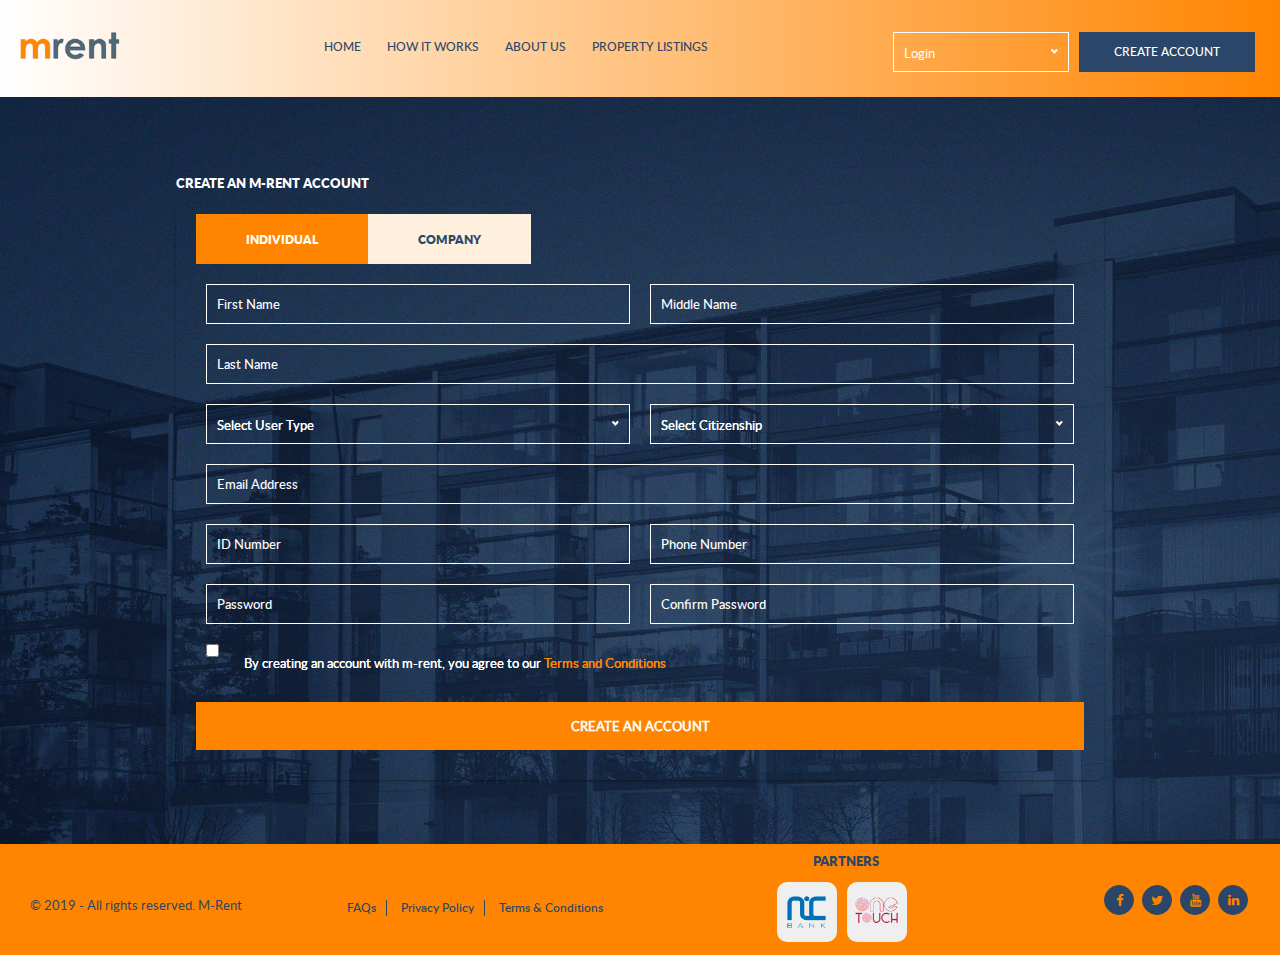
<file: create-account.html>
<!DOCTYPE html>
<html lang="en" dir="ltr">

  <head>

    <meta charset="utf-8">
    <meta http-equiv="x-ua-compatible" content="ie=edge">
    <title>M-rent</title>
    <meta name="viewport" content="width=device-width, initial-scale=1">
    <link rel="stylesheet" href="css/style.css" type="text/css">
    <link rel="stylesheet" href="css/font-awesome.css" type="text/css">
    <link rel="stylesheet" href="css/nice-select.css" type="text/css">

    <link rel="apple-touch-icon" sizes="180x180" href="css/favicon/apple-touch-icon.png">
    <link rel="icon" type="image/png" sizes="32x32" href="css/favicon/favicon-32x32.png">
    <link rel="icon" type="image/png" sizes="16x16" href="css/favicon/favicon-16x16.png">
    <link rel="manifest" href="css/favicon/site.webmanifest">
    <link rel="mask-icon" href="css/favicon/safari-pinned-tab.svg" color="#5bbad5">
    <meta name="msapplication-TileColor" content="#da532c">
    <meta name="theme-color" content="#ffffff">

  </head>

  <body>
      
      <!--CSS Spinner-->
        <div class="spinner-wrapper">
            <div class="spinner">
              <div class="bounce1"></div>
              <div class="bounce2"></div>
              <div class="bounce3"></div>
            </div>
        </div>

    <main class="container">

      <header>

        <nav class="desktop-navigation-wrapper">
          <figure class="logo-wrapper"><a href="index.html"><img src="images/mrent-logo.png" alt="M-rent Logo"></a></figure>

          <ul class="navigation-links">
            <li><a href="index.html">Home</a></li>
            <li><a href="index.html#how-mrent-works">How it works</a></li>
            <li><a href="how-it-works.html">About us</a></li>
            <li><a href="property-listings.html">Property listings</a></li>
          </ul>

          <div class="accounts-wrapper">

            <div class="login-account">
              <select name="forma" onchange="location = this.value;">
                    <option data-display="Login">Login</option>
                    <option value="login.html">Agent</option>
                    <option value="login.html">Landlord</option>
                    <option value="login.html">Tenant</option>
               </select>
            </div>
            <div class="create-account">
              <a href="create-account.html" class="active-mobile-link">Create Account</a>
            </div>

          </div>

        </nav>

        <nav class="mobile-navigation-wrapper">

          <div class="visible-mobile">

            <div class="accounts-wrapper">

            <div class="login-account">
              <select name="forma" onchange="location = this.value;">
                    <option data-display="Login">Login</option>
                    <option value="login.html">Agent</option>
                    <option value="login.html">Landlord</option>
                    <option value="login.html">Tenant</option>
               </select>
            </div>
            <div class="create-account">
              <a href="create-account.html" class="active-mobile-link">Create Account</a>
            </div>

          </div>

            <div class="mobile-logo-wrapper"><a href="index.html"><img src="images/mrent-logo.png"></a></div>

            <div class="menu-icon">

              <input type="checkbox" id="toggle" />
              <label for="toggle">
                  <i id="bars" class="mobile-menu-icon fa fa-bars fa-fw"></i>
                  <i id="cross" class="mobile-menu-icon fa fa-times fa-fw"></i>
              </label>

            </div>

          </div>

          <div class="hidden-mobile">

            <ul>
              <li><a href="index.html">Home</a></li>
            <li><a href="index.html#how-mrent-works">How it works</a></li>
            <li><a href="how-it-works.html">About us</a></li>
            <li><a href="property-listings.html">Property listings</a></li>
            </ul>

          </div>

        </nav>

      </header>

      <article class="create-account-wrapper">

        <section>

          <h2>Create an M-rent Account</h2>

          <div class="tab-wrap">

             <!-- active tab on page load gets checked attribute -->
             <input type="radio" id="tab1" name="tabGroup1" class="tab" checked>
             <label for="tab1">Individual</label>

             <input type="radio" id="tab2" name="tabGroup1" class="tab">
             <label for="tab2">Company</label>

             <div class="tab__content">
               <form class="" action="" method="post">

                 <div class="half-input-account"><input type="text" name="Firstname" value="" placeholder="First Name"></div>
                 <div class="half-input-account"><input type="text" name="Middlename" value="" placeholder="Middle Name"></div>
                 <div class="full-input-account"><input type="text" name="Lastname" value="" placeholder="Last Name"></div>
                 <div class="half-input-account">
                   <select>
                        <option data-display="Select User Type">Select User Type</option>
                        <option value="1">Agent</option>
                        <option value="2">Landlord</option>
                    </select>
                 </div>
                 <div class="half-input-account">
                   <select>
                        <option data-display="Select Citizenship">Select Citizenship</option>
                        <option value="1">Kenyan</option>
                        <option value="2">Non-Kenyan</option>
                    </select>
                 </div>
                 <div class="full-input-account"><input type="email" name="Emailaddress" value="" placeholder="Email Address"></div>
                 <div class="half-input-account"><input type="text" name="IDNumber" value="" placeholder="ID Number"></div>
                 <div class="half-input-account"><input type="text" name="PhoneNumber" value="" placeholder="Phone Number"></div>
                 <div class="half-input-account"><input type="password" name="password" value="" placeholder="Password"></div>
                 <div class="half-input-account"><input type="password" name="confirmpassword" value="" placeholder="Confirm Password"></div>
                 
                 <div class="form-check full-input-account">
                    <input class="form-check-input" type="checkbox" name="remember" id="remember">
                    <label class="form-check-label" for="remember">
                    <p>By creating an account with m-rent, you agree to our <a href="#">Terms and Conditions</a></p>
                    </label>
                </div>
                 <button type="submit" name="button">Create an Account</button>

               </form>
             </div>

             <div class="tab__content">

               <form class="" action="" method="post">
                 <div class="full-input-account"><input type="text" name="companyname" value="" placeholder="Company Name"></div>
                 <div class="half-input-account"><input type="text" name="Firstname" value="" placeholder="First Name"></div>
                 <div class="half-input-account"><input type="text" name="Middlename" value="" placeholder="Middle Name"></div>
                 <div class="full-input-account"><input type="text" name="Lastname" value="" placeholder="Last Name"></div>
                 <div class="half-input-account">
                   <select>
                        <option data-display="Select User Type">Select User Type</option>
                        <option value="1">Agent</option>
                        <option value="2">Landlord</option>
                    </select>
                 </div>
                 <div class="half-input-account">
                   <select>
                        <option data-display="Select Citizenship">Select Citizenship</option>
                        <option value="1">Kenyan</option>
                        <option value="2">Non-Kenyan</option>
                    </select>
                 </div>
                 <div class="full-input-account"><input type="email" name="Emailaddress" value="" placeholder="Email Address"></div>
                 <div class="half-input-account"><input type="text" name="IDNumber" value="" placeholder="ID Number"></div>
                 <div class="half-input-account"><input type="text" name="PhoneNumber" value="" placeholder="Phone Number"></div>
                 <div class="half-input-account"><input type="password" name="password" value="" placeholder="Password"></div>
                 <div class="half-input-account"><input type="password" name="confirmpassword" value="" placeholder="Confirm Password"></div>
                 <div class="form-check full-input-account">
                    <input class="form-check-input" type="checkbox" name="remember" id="remember">
                    <label class="form-check-label" for="remember">
                    By creating an account with m-rent, you agree to our <a href="#">Terms and Conditions</a>
                    </label>
                </div>
                 
                 <button type="submit" name="button">Create an Account</button>

               </form>

             </div>

           </div>

        </section>

      </article>

      <footer>

        <nav class="footer-navigation-wrapper">

          <div class="footer-links-wrapper">

            <ul>
              <h3>Properties</h3>
              <li><a href="property-listings.html">Commercial</a></li>
              <li><a href="property-listings.html">Apartment</a></li>
              <li><a href="property-listings.html">Bangalow</a></li>
              <li><a href="property-listings.html">Studio Apartments</a></li>
              <li><a href="property-listings.html">Massionette</a></li>
            </ul>

            <ul>
              <h3>Solutions</h3>
              <li><a href="solutions.html">Rent Collection</a></li>
              <li><a href="solutions.html">Rent Payment</a></li>
              <li><a href="solutions.html">Property Management</a></li>
              <li><a href="solutions.html">Property Listing</a></li>
            </ul>

            <ul class="last-lists">
              <h3>User Links</h3>
              <li><a href="#">Tenant Login</a></li>
              <li><a href="#">Agent/Landlord Login</a></li>
              <li><a href="create-account.html">Create account</a></li>
            </ul>

          </div>

          <div class="bottom-footer-wrapper position-fixed-footer">
            <div class="copyright">

              <p>&copy; 2019 - All rights reserved. M-Rent</p>

            </div>

            <div class="bottom-footer-links">

              <ul>
                <!-- <li><a href="#">Careers</a></li> -->
                <li><a href="faqs.html">FAQs</a></li>
                <li><a href="privacy.html">Privacy Policy</a></li>
                <li><a href="terms.html">Terms & Conditions</a></li>
              </ul>

            </div>
            
            <div class="partners-wrapper">
              <h2>Partners</h2>
              <ul>
                  <li><img src="images/nic.png"></li>
                  <li><img src="images/onetouchlogo.png"></li>
              </ul>
          </div>

            <div class="footer-social">

              <ul>
                <li><a href="#" target="_blank" class="fa fa-facebook"></a></li>
                <li><a href="#" target="_blank" class="fa fa-twitter"></a></li>
                <li><a href="#" target="_blank" class="fa fa-youtube"></a></li>
                <li><a href="#" target="_blank" class="fa fa-linkedin"></a></li>
              </ul>

            </div>
          </div>

        </nav>

      </footer>

    </main>
  <script type="text/javascript" src="js/jquery-3.2.1.js"></script>
  <script type="text/javascript" src="js/jquery.nice-select.js"></script>
  <script type="text/javascript" src="js/script.js"></script>
  <script>
        $(document).ready(function() {
        //Preloader
        $(window).on("load", function() {
        preloaderFadeOutTime = 500;
        function hidePreloader() {
        var preloader = $('.spinner-wrapper');
        preloader.fadeOut(preloaderFadeOutTime);
        }
        hidePreloader();
        });
        });
    </script>
  </body>

</html>
</file>
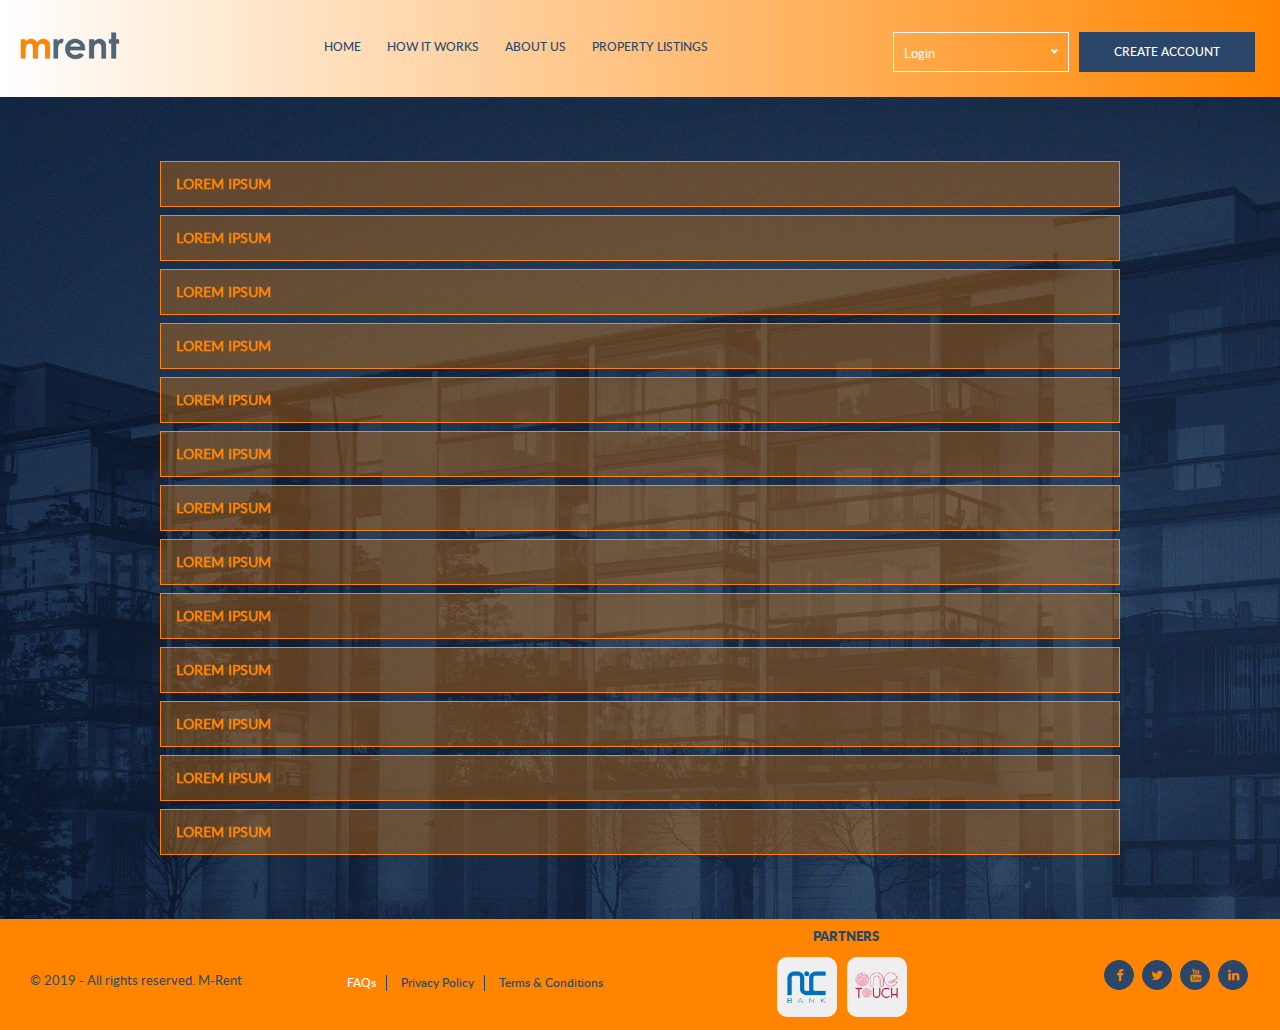
<file: faqs.html>
<!DOCTYPE html>
<html lang="en" dir="ltr">

  <head>

    <meta charset="utf-8">
    <meta http-equiv="x-ua-compatible" content="ie=edge">
    <title>M-rent</title>
    <meta name="viewport" content="width=device-width, initial-scale=1">
    <link rel="stylesheet" href="css/style.css" type="text/css">
    <link rel="stylesheet" href="css/font-awesome.css" type="text/css">
    <link rel="stylesheet" href="css/nice-select.css" type="text/css">

    <link rel="apple-touch-icon" sizes="180x180" href="css/favicon/apple-touch-icon.png">
    <link rel="icon" type="image/png" sizes="32x32" href="css/favicon/favicon-32x32.png">
    <link rel="icon" type="image/png" sizes="16x16" href="css/favicon/favicon-16x16.png">
    <link rel="manifest" href="css/favicon/site.webmanifest">
    <link rel="mask-icon" href="css/favicon/safari-pinned-tab.svg" color="#5bbad5">
    <meta name="msapplication-TileColor" content="#da532c">
    <meta name="theme-color" content="#ffffff">

  </head>

  <body>
      
      <!--CSS Spinner-->
        <div class="spinner-wrapper">
            <div class="spinner">
              <div class="bounce1"></div>
              <div class="bounce2"></div>
              <div class="bounce3"></div>
            </div>
        </div>

    <main class="container">

      <header>

        <nav class="desktop-navigation-wrapper">
          <figure class="logo-wrapper"><a href="index.html"><img src="images/mrent-logo.png" alt="M-rent Logo"></a></figure>

          <ul class="navigation-links">
            <li><a href="index.html">Home</a></li>
            <li><a href="index.html#how-mrent-works">How it works</a></li>
            <li><a href="how-it-works.html">About us</a></li>
            <li><a href="property-listings.html">Property listings</a></li>
          </ul>

          <div class="accounts-wrapper">

            <div class="login-account">
              <select name="forma" onchange="location = this.value;">
                    <option data-display="Login">Login</option>
                    <option value="login.html">Agent</option>
                    <option value="login.html">Landlord</option>
                    <option value="login.html">Tenant</option>
               </select>
            </div>
            <div class="create-account">
              <a href="create-account.html">Create Account</a>
            </div>

          </div>

        </nav>

        <nav class="mobile-navigation-wrapper">

          <div class="visible-mobile">

            <div class="accounts-wrapper">

            <div class="login-account">
              <select name="forma" onchange="location = this.value;">
                    <option data-display="Login">Login</option>
                    <option value="login.html">Agent</option>
                    <option value="login.html">Landlord</option>
                    <option value="login.html">Tenant</option>
               </select>
            </div>
            <div class="create-account">
              <a href="create-account.html">Create Account</a>
            </div>

          </div>

            <div class="mobile-logo-wrapper"><a href="index.html"><img src="images/mrent-logo.png"></a></div>

            <div class="menu-icon">

              <input type="checkbox" id="toggle" />
              <label for="toggle">
                  <i id="bars" class="mobile-menu-icon fa fa-bars fa-fw"></i>
                  <i id="cross" class="mobile-menu-icon fa fa-times fa-fw"></i>
              </label>

            </div>

          </div>

          <div class="hidden-mobile">

            <ul>
              <li><a href="index.html">Home</a></li>
            <li><a href="index.html#how-mrent-works">How it works</a></li>
            <li><a href="how-it-works.html">About us</a></li>
            <li><a href="property-listings.html">Property listings</a></li>
            </ul>

          </div>

        </nav>

      </header>

      <article class="faqs-wrapper">

        <section>

                    <ul id="accordion" class="faqs-accordion">
                        <li>
                            <div class="link2 f-link2"><i class="fa fa-angle-down"></i>LOREM IPSUM</div>
                            <div class="submenu2">
                                <p>Our cleaning services include the dusting of pictures, lampshades, knick-knacks, window sills, furniture, light fixtures and vacuuming throughout. Walls are spot cleaned, cupboard fronts and floors are washed and the kitchen and bathrooms are thoroughly detailed, while gardening is done. Special requests such as appliance cleanings may be arranged for an extra fee. We are here to assist you - please contact our office to discuss your individual cleaning service preferences.</p>
                            </div>
                        </li>
                        <li>
                            <div class="link2"><i class="fa fa-angle-down"></i>LOREM IPSUM</div>
                            <div class="submenu2">
                                <p>All equipment and supplies are provided by us. Where safety regulations allow, we will be pleased to accommodate special requests to use your own preferred cleaning supplies.</p>
                            </div>
                        </li>
                        <li>
                            <div class="link2"><i class="fa fa-angle-down"></i>LOREM IPSUM</div>
                            <div class="submenu2">
                                <p>All equipment and supplies are provided by us. Where safety regulations allow, we will be pleased to accommodate special requests to use your own preferred cleaning supplies.</p>
                            </div>
                        </li>
                        <li>
                            <div class="link2"><i class="fa fa-angle-down"></i>LOREM IPSUM</div>
                            <div class="submenu2">
                                <p>All equipment and supplies are provided by us. Where safety regulations allow, we will be pleased to accommodate special requests to use your own preferred cleaning supplies.</p>
                            </div>
                        </li>
                        <li>
                            <div class="link2"><i class="fa fa-angle-down"></i>LOREM IPSUM</div>
                            <div class="submenu2">
                                <p>All equipment and supplies are provided by us. Where safety regulations allow, we will be pleased to accommodate special requests to use your own preferred cleaning supplies.</p>
                            </div>
                        </li>

                        <li>
                            <div class="link2"><i class="fa fa-angle-down"></i>LOREM IPSUM</div>
                            <div class="submenu2">
                                <p>All equipment and supplies are provided by us. Where safety regulations allow, we will be pleased to accommodate special requests to use your own preferred cleaning supplies.</p>
                            </div>
                        </li>

                        <li>
                            <div class="link2"><i class="fa fa-angle-down"></i>LOREM IPSUM</div>
                            <div class="submenu2">
                                <p>All equipment and supplies are provided by us. Where safety regulations allow, we will be pleased to accommodate special requests to use your own preferred cleaning supplies.</p>
                            </div>
                        </li>

                        <li>
                            <div class="link2"><i class="fa fa-angle-down"></i>LOREM IPSUM</div>
                            <div class="submenu2">
                                <p>All equipment and supplies are provided by us. Where safety regulations allow, we will be pleased to accommodate special requests to use your own preferred cleaning supplies.</p>
                            </div>
                        </li>

                        <li>
                            <div class="link2"><i class="fa fa-angle-down"></i>LOREM IPSUM</div>
                            <div class="submenu2">
                                <p>All equipment and supplies are provided by us. Where safety regulations allow, we will be pleased to accommodate special requests to use your own preferred cleaning supplies.</p>
                            </div>
                        </li>

                        <li>
                            <div class="link2"><i class="fa fa-angle-down"></i>LOREM IPSUM</div>
                            <div class="submenu2">
                                <p>All equipment and supplies are provided by us. Where safety regulations allow, we will be pleased to accommodate special requests to use your own preferred cleaning supplies.</p>
                            </div>
                        </li>

                        <li>
                            <div class="link2"><i class="fa fa-angle-down"></i>LOREM IPSUM</div>
                            <div class="submenu2">
                                <p>All equipment and supplies are provided by us. Where safety regulations allow, we will be pleased to accommodate special requests to use your own preferred cleaning supplies.</p>
                            </div>
                        </li>

                        <li>
                            <div class="link2"><i class="fa fa-angle-down"></i>LOREM IPSUM</div>
                            <div class="submenu2">
                                <p>All equipment and supplies are provided by us. Where safety regulations allow, we will be pleased to accommodate special requests to use your own preferred cleaning supplies.</p>
                            </div>
                        </li>

                        <li>
                            <div class="link2"><i class="fa fa-angle-down"></i>LOREM IPSUM</div>
                            <div class="submenu2">
                                <p>All equipment and supplies are provided by us. Where safety regulations allow, we will be pleased to accommodate special requests to use your own preferred cleaning supplies.</p>
                            </div>
                        </li>

                    </ul>
                
          

        </section>

      </article>

      <footer>

        <nav class="footer-navigation-wrapper">

          <div class="footer-links-wrapper">

            <ul>
              <h3>Properties</h3>
              <li><a href="property-listings.html">Commercial</a></li>
              <li><a href="property-listings.html">Apartment</a></li>
              <li><a href="property-listings.html">Bangalow</a></li>
              <li><a href="property-listings.html">Studio Apartments</a></li>
              <li><a href="property-listings.html">Massionette</a></li>
            </ul>

            <ul>
              <h3>Solutions</h3>
              <li><a href="solutions.html">Rent Collection</a></li>
              <li><a href="solutions.html">Rent Payment</a></li>
              <li><a href="solutions.html">Property Management</a></li>
              <li><a href="solutions.html">Property Listing</a></li>
            </ul>

            <ul class="last-lists">
              <h3>User Links</h3>
              <li><a href="#">Tenant Login</a></li>
              <li><a href="#">Agent/Landlord Login</a></li>
              <li><a href="create-account.html">Create account</a></li>
            </ul>

          </div>

          <div class="bottom-footer-wrapper position-fixed-footer">
            <div class="copyright">

              <p>&copy; 2019 - All rights reserved. M-Rent</p>

            </div>

            <div class="bottom-footer-links">

              <ul>
                <!-- <li><a href="#">Careers</a></li> -->
                <li><a href="faqs.html" class="active-footer-link">FAQs</a></li>
                <li><a href="privacy.html">Privacy Policy</a></li>
                <li><a href="terms.html">Terms & Conditions</a></li>
              </ul>

            </div>
            
            <div class="partners-wrapper">
              <h2>Partners</h2>
              <ul>
                  <li><img src="images/nic.png"></li>
                  <li><img src="images/onetouchlogo.png"></li>
              </ul>
          </div>

            <div class="footer-social">

              <ul>
                <li><a href="#" target="_blank" class="fa fa-facebook"></a></li>
                <li><a href="#" target="_blank" class="fa fa-twitter"></a></li>
                <li><a href="#" target="_blank" class="fa fa-youtube"></a></li>
                <li><a href="#" target="_blank" class="fa fa-linkedin"></a></li>
              </ul>

            </div>
          </div>

        </nav>

      </footer>

    </main>
  <script type="text/javascript" src="js/jquery-3.2.1.js"></script>
  <script type="text/javascript" src="js/jquery.nice-select.js"></script>
  <script type="text/javascript" src="js/script.js"></script>
  <script>
        $(document).ready(function() {
        //Preloader
        $(window).on("load", function() {
        preloaderFadeOutTime = 500;
        function hidePreloader() {
        var preloader = $('.spinner-wrapper');
        preloader.fadeOut(preloaderFadeOutTime);
        }
        hidePreloader();
        });
        });
    </script>
  </body>

</html>
</file>
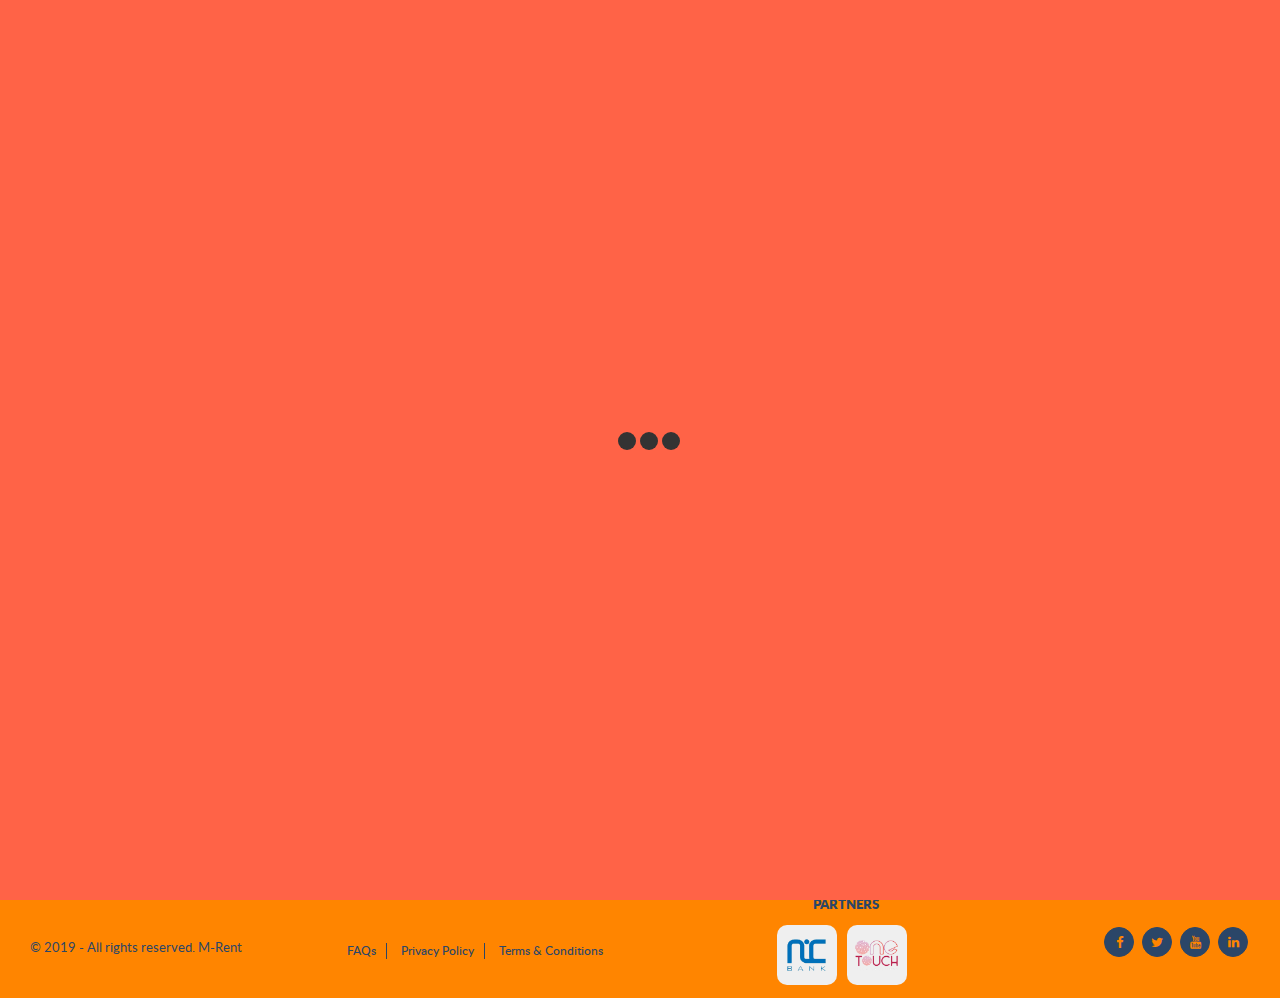
<file: how-it-works.html>
<!DOCTYPE html>
<html lang="en" dir="ltr">

  <head>

    <meta charset="utf-8">
    <meta http-equiv="x-ua-compatible" content="ie=edge">
    <title>M-rent</title>
    <meta name="viewport" content="width=device-width, initial-scale=1">
    <link rel="stylesheet" href="css/style.css" type="text/css">
    <link rel="stylesheet" href="css/font-awesome.css" type="text/css">
    <link rel="stylesheet" href="css/nice-select.css" type="text/css">

    <link rel="apple-touch-icon" sizes="180x180" href="css/favicon/apple-touch-icon.png">
    <link rel="icon" type="image/png" sizes="32x32" href="css/favicon/favicon-32x32.png">
    <link rel="icon" type="image/png" sizes="16x16" href="css/favicon/favicon-16x16.png">
    <link rel="manifest" href="css/favicon/site.webmanifest">
    <link rel="mask-icon" href="css/favicon/safari-pinned-tab.svg" color="#5bbad5">
    <meta name="msapplication-TileColor" content="#da532c">
    <meta name="theme-color" content="#ffffff">

  </head>

  <body>
      
      <!--CSS Spinner-->
        <div class="spinner-wrapper">
            <div class="spinner">
              <div class="bounce1"></div>
              <div class="bounce2"></div>
              <div class="bounce3"></div>
            </div>
        </div>

    <main class="container">

      <header>

        <nav class="desktop-navigation-wrapper">
          <figure class="logo-wrapper"><a href="index.html"><img src="images/mrent-logo.png" alt="M-rent Logo"></a></figure>

          <ul class="navigation-links">
            <li><a href="index.html">Home</a></li>
            <li><a href="index.html#how-mrent-works">How it works</a></li>
            <li><a href="how-it-works.html" class="active-desktop-link">About us</a></li>
            <li><a href="property-listings.html">Property listings</a></li>
          </ul>

          <div class="accounts-wrapper">

            <div class="login-account">
              <select name="forma" onchange="location = this.value;">
                    <option data-display="Login">Login</option>
                    <option value="login.html">Agent</option>
                    <option value="login.html">Landlord</option>
                    <option value="login.html">Tenant</option>
               </select>
            </div>
            <div class="create-account">
              <a href="create-account.html">Create Account</a>
            </div>

          </div>

        </nav>

        <nav class="mobile-navigation-wrapper">

          <div class="visible-mobile">

            <div class="accounts-wrapper">

            <div class="login-account">
              <select name="forma" onchange="location = this.value;">
                    <option data-display="Login">Login</option>
                    <option value="login.html">Agent</option>
                    <option value="login.html">Landlord</option>
                    <option value="login.html">Tenant</option>
               </select>
            </div>
            <div class="create-account">
              <select name="forma" onchange="location = this.value;">
                    <option data-display="Create account">Create account</option>
                    <option value="create-account.html">Agent</option>
                    <option value="create-account.html">Landlord</option>
                    <option value="create-account.html">Tenant</option>
               </select>
            </div>

          </div>

            <div class="mobile-logo-wrapper"><a href="index.html"><img src="images/mrent-logo.png"></a></div>

            <div class="menu-icon">

              <input type="checkbox" id="toggle" />
              <label for="toggle">
                  <i id="bars" class="mobile-menu-icon fa fa-bars fa-fw"></i>
                  <i id="cross" class="mobile-menu-icon fa fa-times fa-fw"></i>
              </label>

            </div>

          </div>

          <div class="hidden-mobile">

            <ul>
              <li><a href="index.html">Home</a></li>
            <li><a href="index.html#how-mrent-works">How it works</a></li>
            <li><a href="how-it-works.html" class="active-mobile-link">About us</a></li>
            <li><a href="property-listings.html">Property listings</a></li>
            </ul>

          </div>

        </nav>

      </header>

      <article class="about-page-wrapper">

        <section>
          <div class="about-banner-details">

            <div class="about-banner"> <img src="images/about-banner.jpg" alt="About Us"> </div>

            <div class="about-details">

              <h3>About Us m-rent</h3>
              <p>andlords who manage their properties with M-Rent have less stress and more time to enjoy the rental passive income. With M-Rent you List properties, screen tenants, and collect rent straight to your bank account.</p>
              <div class="share-about">
                <h5>Share with a friend</h5>
              </div>

            </div>

          </div>

          <div class="key-benefits-wrapper">

            <h2>Key benefits</h2>
            <ul>
              <li>
                <img src="images/benefit1.png" alt="Key Benefits">
                <h3>Real-time update on payment</h3>
                <p>Real-time update when tenant make rent payment</p>
              </li>
              <li>
                <img src="images/benefit2.png" alt="Key Benefits">
                <h3>Complete view of payments status</h3>
                <p>Get complete view of payments status on all your rental properties</p>
              </li>
              <li>
                <img src="images/benefit3.png" alt="Key Benefits">
                <h3>Save time & resources used to reconcile payments</h3>
                <p>Save time and resources used to reconcile payments M-rent automate the receipting and reconciling</p>
              </li>
              <li>
                <img src="images/benefit4.png" alt="Key Benefits">
                <h3>Eliminate errors in payment</h3>
                <p>Eliminate errors in payment get a trace of where each cent was sent and who is behind in payment</p>
              </li>
            </ul>

          </div>
          
          


        </section>

      </article>

      <footer>

        <nav class="footer-navigation-wrapper">

          <div class="footer-links-wrapper">

            <ul>
              <h3>Properties</h3>
              <li><a href="property-listings.html">Commercial</a></li>
              <li><a href="property-listings.html">Apartment</a></li>
              <li><a href="property-listings.html">Bangalow</a></li>
              <li><a href="property-listings.html">Studio Apartments</a></li>
              <li><a href="property-listings.html">Massionette</a></li>
            </ul>

            <ul>
              <h3>Solutions</h3>
              <li><a href="solutions.html">Rent Collection</a></li>
              <li><a href="solutions.html">Rent Payment</a></li>
              <li><a href="solutions.html">Property Management</a></li>
              <li><a href="solutions.html">Property Listing</a></li>
            </ul>

            <ul class="last-lists">
              <h3>User Links</h3>
              <li><a href="#">Tenant Login</a></li>
              <li><a href="#">Agent/Landlord Login</a></li>
              <li><a href="create-account.html">Create account</a></li>
            </ul>

          </div>

          <div class="bottom-footer-wrapper">
            <div class="copyright">

              <p>&copy; 2019 - All rights reserved. M-Rent</p>

            </div>

            <div class="bottom-footer-links">

              <ul>
                <!-- <li><a href="#">Careers</a></li> -->
                <li><a href="faqs.html">FAQs</a></li>
                <li><a href="privacy.html">Privacy Policy</a></li>
                <li><a href="terms.html">Terms & Conditions</a></li>
              </ul>

            </div>
            
            <div class="partners-wrapper">
              <h2>Partners</h2>
              <ul>
                  <li><img src="images/nic.png"></li>
                  <li><img src="images/onetouchlogo.png"></li>
              </ul>
            </div>

            <div class="footer-social">

              <ul>
                <li><a href="#" target="_blank" class="fa fa-facebook"></a></li>
                <li><a href="#" target="_blank" class="fa fa-twitter"></a></li>
                <li><a href="#" target="_blank" class="fa fa-youtube"></a></li>
                <li><a href="#" target="_blank" class="fa fa-linkedin"></a></li>
              </ul>

            </div>
          </div>

        </nav>

      </footer>

    </main>
  <script type="text/javascript" src="js/jquery-3.2.1.js"></script>
  <script type="text/javascript" src="js/jquery.nice-select.js"></script>
  <script type="text/javascript" src="js/script.js"></script>
  <script>
        $(document).ready(function() {
        //Preloader
        $(window).on("load", function() {
        preloaderFadeOutTime = 500;
        function hidePreloader() {
        var preloader = $('.spinner-wrapper');
        preloader.fadeOut(preloaderFadeOutTime);
        }
        hidePreloader();
        });
        });
    </script>
  </body>

</html>
</file>
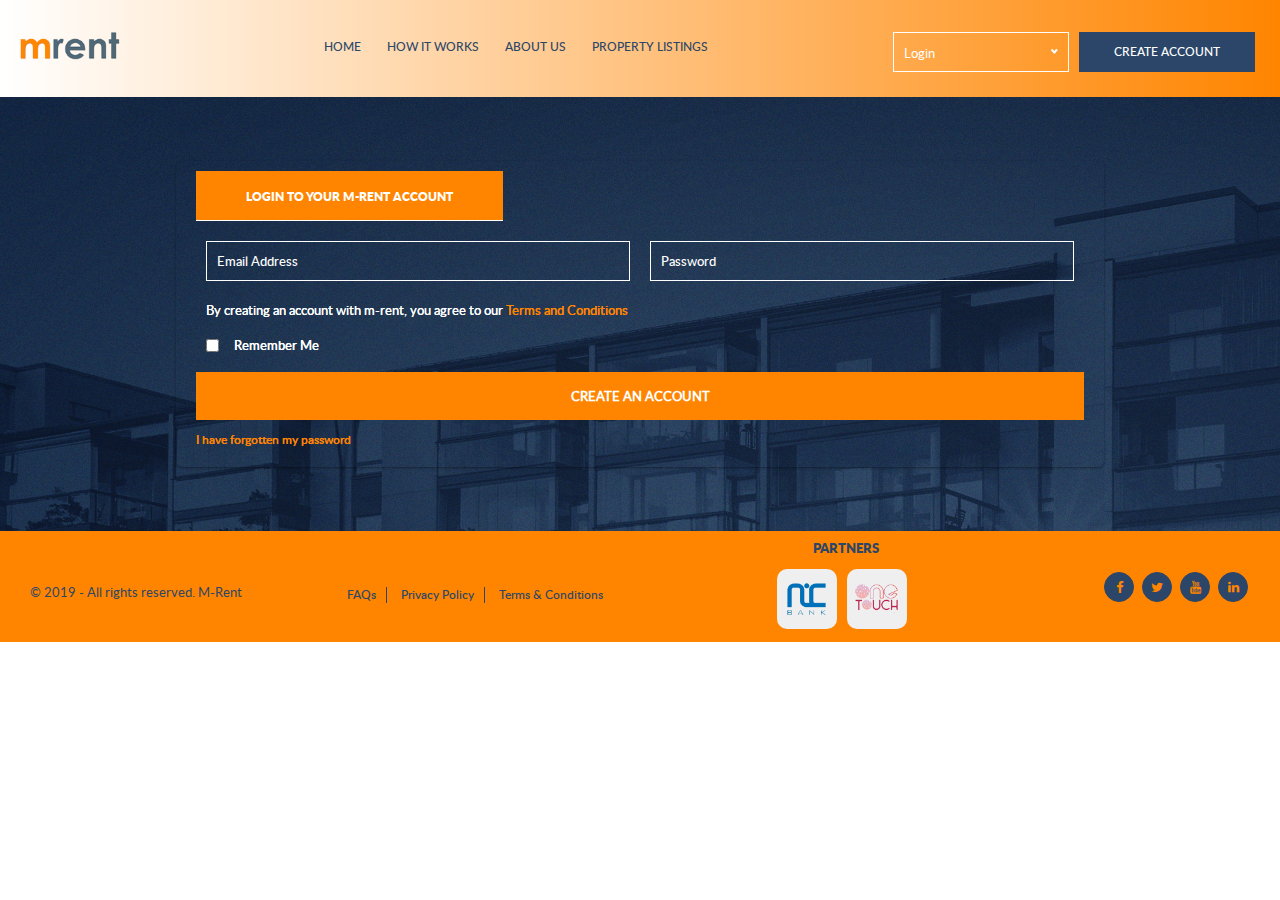
<file: login.html>
<!DOCTYPE html>
<html lang="en" dir="ltr">

  <head>

    <meta charset="utf-8">
    <meta http-equiv="x-ua-compatible" content="ie=edge">
    <title>M-rent</title>
    <meta name="viewport" content="width=device-width, initial-scale=1">
    <link rel="stylesheet" href="css/style.css" type="text/css">
    <link rel="stylesheet" href="css/font-awesome.css" type="text/css">
    <link rel="stylesheet" href="css/nice-select.css" type="text/css">

    <link rel="apple-touch-icon" sizes="180x180" href="css/favicon/apple-touch-icon.png">
    <link rel="icon" type="image/png" sizes="32x32" href="css/favicon/favicon-32x32.png">
    <link rel="icon" type="image/png" sizes="16x16" href="css/favicon/favicon-16x16.png">
    <link rel="manifest" href="css/favicon/site.webmanifest">
    <link rel="mask-icon" href="css/favicon/safari-pinned-tab.svg" color="#5bbad5">
    <meta name="msapplication-TileColor" content="#da532c">
    <meta name="theme-color" content="#ffffff">

  </head>

  <body>
      <!--CSS Spinner-->
        <div class="spinner-wrapper">
            <div class="spinner">
              <div class="bounce1"></div>
              <div class="bounce2"></div>
              <div class="bounce3"></div>
            </div>
        </div>

    <main class="container">

      <header>

        <nav class="desktop-navigation-wrapper">
          <figure class="logo-wrapper"><a href="index.html"><img src="images/mrent-logo.png" alt="M-rent Logo"></a></figure>

          <ul class="navigation-links">
            <li><a href="index.html">Home</a></li>
            <li><a href="index.html#how-mrent-works">How it works</a></li>
            <li><a href="how-it-works.html">About us</a></li>
            <li><a href="property-listings.html">Property listings</a></li>
          </ul>

          <div class="accounts-wrapper">

            <div class="login-account">
              <select name="forma" onchange="location = this.value;">
                    <option data-display="Login">Login</option>
                    <option value="login.html">Agent</option>
                    <option value="login.html">Landlord</option>
                    <option value="login.html">Tenant</option>
               </select>
            </div>
            <div class="create-account">
              <a href="create-account.html">Create Account</a>
            </div>

          </div>

        </nav>

        <nav class="mobile-navigation-wrapper">

          <div class="visible-mobile">

            <div class="accounts-wrapper">

            <div class="login-account">
              <select name="forma" onchange="location = this.value;">
                    <option data-display="Login">Login</option>
                    <option value="login.html">Agent</option>
                    <option value="login.html">Landlord</option>
                    <option value="login.html">Tenant</option>
               </select>
            </div>
            <div class="create-account">
              <a href="create-account.html">Create Account</a>
            </div>

          </div>

            <div class="mobile-logo-wrapper"><a href="index.html"><img src="images/mrent-logo.png"></a></div>

            <div class="menu-icon">

              <input type="checkbox" id="toggle" />
              <label for="toggle">
                  <i id="bars" class="mobile-menu-icon fa fa-bars fa-fw"></i>
                  <i id="cross" class="mobile-menu-icon fa fa-times fa-fw"></i>
              </label>

            </div>

          </div>

          <div class="hidden-mobile">

            <ul>
              <li><a href="index.html">Home</a></li>
            <li><a href="index.html#how-mrent-works">How it works</a></li>
            <li><a href="how-it-works.html">About us</a></li>
            <li><a href="property-listings.html">Property listings</a></li>
            </ul>

          </div>

        </nav>

      </header>

      <article class="create-account-wrapper">

        <section>


          <div class="tab-wrap">
              
              <!-- active tab on page load gets checked attribute -->
             <input type="radio" id="tab1" name="tabGroup1" class="tab" checked>
             <label for="tab1">Login To Your M-Rent Account</label>


             <div class="tab__content">
               <form class="" action="" method="post">

                 <div class="half-input-account"><input type="email" name="Emailaddress" value="" placeholder="Email Address"></div>
                 <div class="half-input-account"><input type="password" name="password" value="" placeholder="Password"></div>
                 <p>By creating an account with m-rent, you agree to our <a href="#">Terms and Conditions</a></p>
                 <div class="form-check full-input-account">
                    <input class="form-check-input" type="checkbox" name="remember" id="remember">
                    <label class="form-check-label" for="remember">
                    Remember Me
                    </label>
                </div>
                <button type="submit" name="button">Create an Account</button>
                 
                <a href="#" class="ts-text-small">
                    <i class="fa fa-sync-alt ts-text-color-primary mr-2"></i>
                    <span class="ts-text-color-light">I have forgotten my password</span>
                </a>

               </form>
             </div>

             

           </div>

        </section>

      </article>

      <footer>

        <nav class="footer-navigation-wrapper">

          <div class="footer-links-wrapper">

            <ul>
              <h3>Properties</h3>
              <li><a href="property-listings.html">Commercial</a></li>
              <li><a href="property-listings.html">Apartment</a></li>
              <li><a href="property-listings.html">Bangalow</a></li>
              <li><a href="property-listings.html">Studio Apartments</a></li>
              <li><a href="property-listings.html">Massionette</a></li>
            </ul>

            <ul>
              <h3>Solutions</h3>
              <li><a href="solutions.html">Rent Collection</a></li>
              <li><a href="solutions.html">Rent Payment</a></li>
              <li><a href="solutions.html">Property Management</a></li>
              <li><a href="solutions.html">Property Listing</a></li>
            </ul>

            <ul class="last-lists">
              <h3>User Links</h3>
              <li><a href="#">Tenant Login</a></li>
              <li><a href="#">Agent/Landlord Login</a></li>
              <li><a href="create-account.html">Create account</a></li>
            </ul>

          </div>

          <div class="bottom-footer-wrapper position-fixed-footer">
            <div class="copyright">

              <p>&copy; 2019 - All rights reserved. M-Rent</p>

            </div>

            <div class="bottom-footer-links">

              <ul>
                <!-- <li><a href="#">Careers</a></li> -->
                <li><a href="faqs.html">FAQs</a></li>
                <li><a href="privacy.html">Privacy Policy</a></li>
                <li><a href="terms.html">Terms & Conditions</a></li>
              </ul>

            </div>
            
            <div class="partners-wrapper">
              <h2>Partners</h2>
              <ul>
                  <li><img src="images/nic.png"></li>
                  <li><img src="images/onetouchlogo.png"></li>
              </ul>
          </div>

            <div class="footer-social">

              <ul>
                <li><a href="#" target="_blank" class="fa fa-facebook"></a></li>
                <li><a href="#" target="_blank" class="fa fa-twitter"></a></li>
                <li><a href="#" target="_blank" class="fa fa-youtube"></a></li>
                <li><a href="#" target="_blank" class="fa fa-linkedin"></a></li>
              </ul>

            </div>
          </div>

        </nav>

      </footer>

    </main>
  <script type="text/javascript" src="js/jquery-3.2.1.js"></script>
  <script type="text/javascript" src="js/jquery.nice-select.js"></script>
  <script type="text/javascript" src="js/script.js"></script>
  <script>
        $(document).ready(function() {
        //Preloader
        $(window).on("load", function() {
        preloaderFadeOutTime = 500;
        function hidePreloader() {
        var preloader = $('.spinner-wrapper');
        preloader.fadeOut(preloaderFadeOutTime);
        }
        hidePreloader();
        });
        });
    </script>
  </body>

</html>
</file>
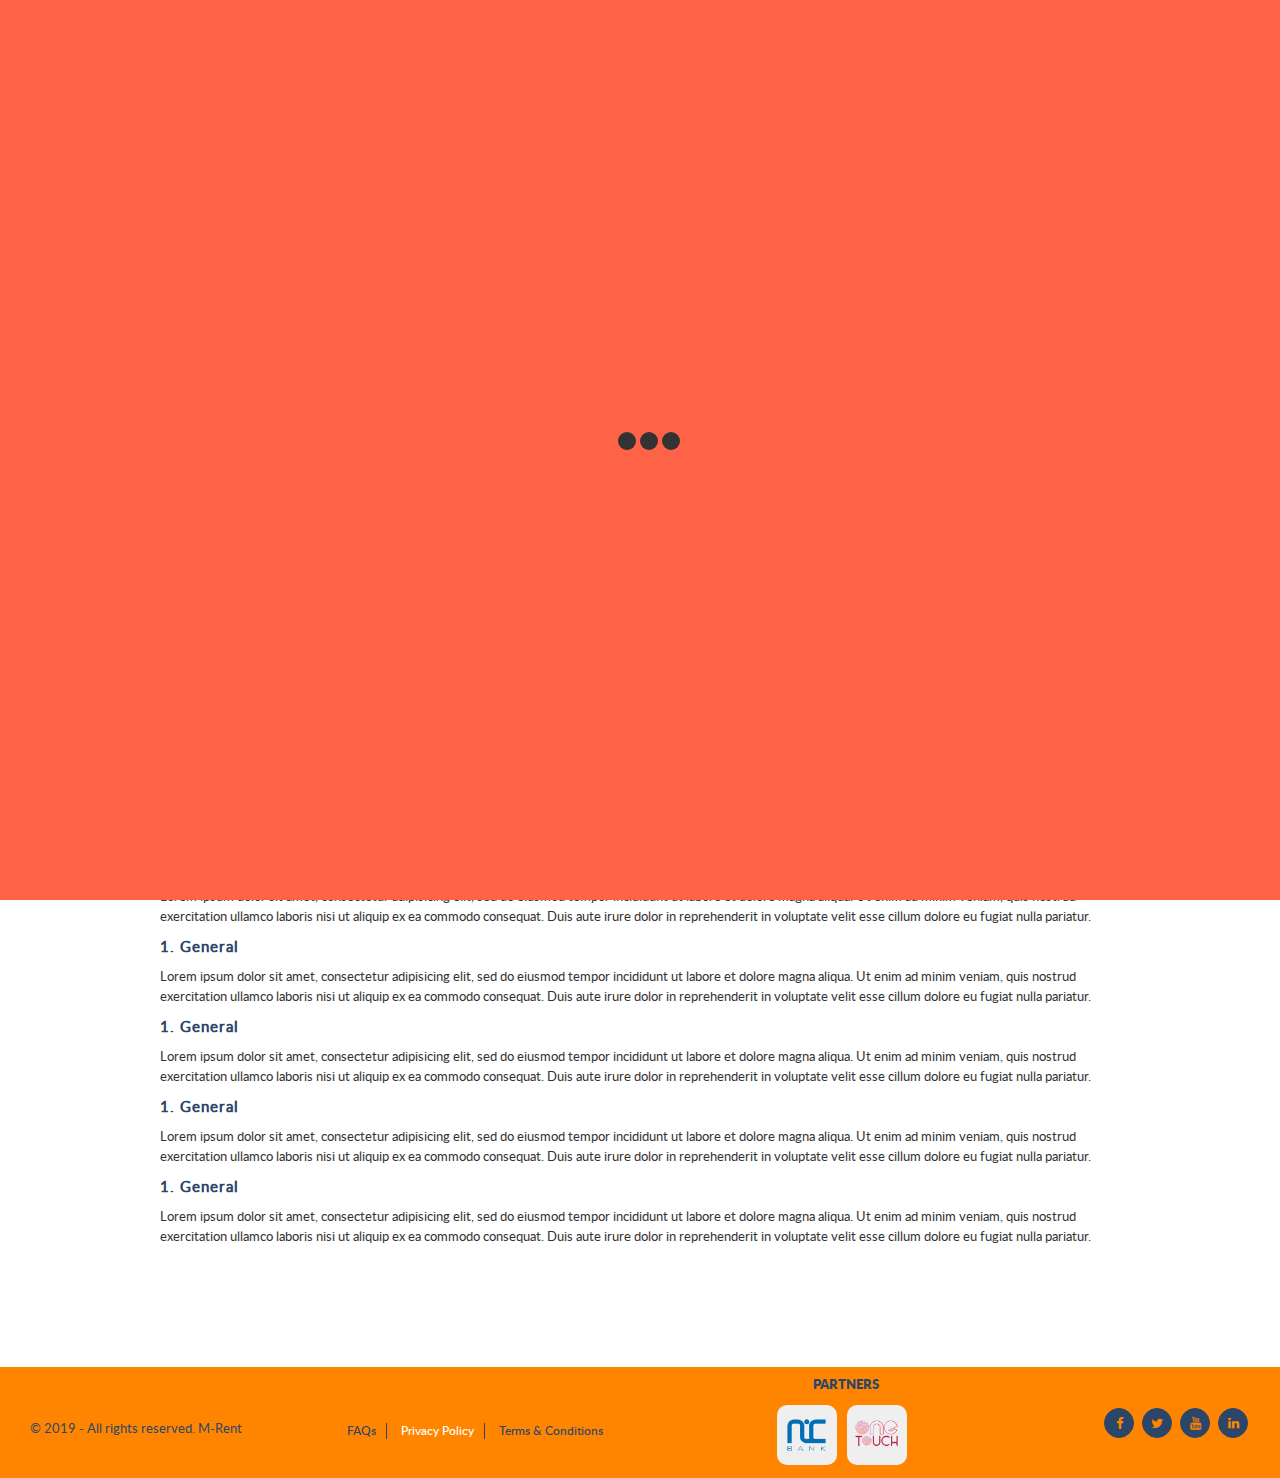
<file: privacy.html>
<!DOCTYPE html>
<html lang="en" dir="ltr">

  <head>

    <meta charset="utf-8">
    <meta http-equiv="x-ua-compatible" content="ie=edge">
    <title>M-rent</title>
    <meta name="viewport" content="width=device-width, initial-scale=1">
    <link rel="stylesheet" href="css/style.css" type="text/css">
    <link rel="stylesheet" href="css/font-awesome.css" type="text/css">
    <link rel="stylesheet" href="css/nice-select.css" type="text/css">

    <link rel="apple-touch-icon" sizes="180x180" href="css/favicon/apple-touch-icon.png">
    <link rel="icon" type="image/png" sizes="32x32" href="css/favicon/favicon-32x32.png">
    <link rel="icon" type="image/png" sizes="16x16" href="css/favicon/favicon-16x16.png">
    <link rel="manifest" href="css/favicon/site.webmanifest">
    <link rel="mask-icon" href="css/favicon/safari-pinned-tab.svg" color="#5bbad5">
    <meta name="msapplication-TileColor" content="#da532c">
    <meta name="theme-color" content="#ffffff">

  </head>

  <body>
      <!--CSS Spinner-->
        <div class="spinner-wrapper">
            <div class="spinner">
              <div class="bounce1"></div>
              <div class="bounce2"></div>
              <div class="bounce3"></div>
            </div>
        </div>

    <main class="container">

      <header>

        <nav class="desktop-navigation-wrapper">
          <figure class="logo-wrapper"><a href="index.html"><img src="images/mrent-logo.png" alt="M-rent Logo"></a></figure>

          <ul class="navigation-links">
            <li><a href="index.html">Home</a></li>
            <li><a href="index.html#how-mrent-works">How it works</a></li>
            <li><a href="how-it-works.html">About us</a></li>
            <li><a href="property-listings.html">Property listings</a></li>
          </ul>

          <div class="accounts-wrapper">

            <div class="login-account">
              <select name="forma" onchange="location = this.value;">
                    <option data-display="Login">Login</option>
                    <option value="login.html">Agent</option>
                    <option value="login.html">Landlord</option>
                    <option value="login.html">Tenant</option>
               </select>
            </div>
            <div class="create-account">
              <a href="create-account.html">Create Account</a>
            </div>

          </div>

        </nav>

        <nav class="mobile-navigation-wrapper">

          <div class="visible-mobile">

            <div class="accounts-wrapper">

            <div class="login-account">
              <select name="forma" onchange="location = this.value;">
                    <option data-display="Login">Login</option>
                    <option value="login.html">Agent</option>
                    <option value="login.html">Landlord</option>
                    <option value="login.html">Tenant</option>
               </select>
            </div>
            <div class="create-account">
              <a href="create-account.html">Create Account</a>
            </div>

          </div>

            <div class="mobile-logo-wrapper"><a href="index.html"><img src="images/mrent-logo.png"></a></div>

            <div class="menu-icon">

              <input type="checkbox" id="toggle" />
              <label for="toggle">
                  <i id="bars" class="mobile-menu-icon fa fa-bars fa-fw"></i>
                  <i id="cross" class="mobile-menu-icon fa fa-times fa-fw"></i>
              </label>

            </div>

          </div>

          <div class="hidden-mobile">

            <ul>
              <li><a href="index.html">Home</a></li>
            <li><a href="index.html#how-mrent-works">How it works</a></li>
            <li><a href="how-it-works.html">About us</a></li>
            <li><a href="property-listings.html">Property listings</a></li>
            </ul>

          </div>

        </nav>

      </header>

      <article class="privacy-container">

        <section>

                   
                 <div class="privacy-wrapper">
                    <h2>PRIVACY</h2>
                    <h6>1. General</h6>
                    <p>Lorem ipsum dolor sit amet, consectetur adipisicing elit, sed do eiusmod tempor incididunt ut labore et dolore magna aliqua. Ut enim ad minim veniam, quis nostrud exercitation ullamco laboris nisi ut aliquip ex ea commodo consequat. Duis aute irure dolor in reprehenderit in voluptate velit esse cillum dolore eu fugiat nulla pariatur.</p>

                    <h6>1. General</h6>
                    <p>Lorem ipsum dolor sit amet, consectetur adipisicing elit, sed do eiusmod tempor incididunt ut labore et dolore magna aliqua. Ut enim ad minim veniam, quis nostrud exercitation ullamco laboris nisi ut aliquip ex ea commodo consequat. Duis aute irure dolor in reprehenderit in voluptate velit esse cillum dolore eu fugiat nulla pariatur.</p>

                    <h6>1. General</h6>
                    <p>Lorem ipsum dolor sit amet, consectetur adipisicing elit, sed do eiusmod tempor incididunt ut labore et dolore magna aliqua. Ut enim ad minim veniam, quis nostrud exercitation ullamco laboris nisi ut aliquip ex ea commodo consequat. Duis aute irure dolor in reprehenderit in voluptate velit esse cillum dolore eu fugiat nulla pariatur.</p>

                    <h6>1. General</h6>
                    <p>Lorem ipsum dolor sit amet, consectetur adipisicing elit, sed do eiusmod tempor incididunt ut labore et dolore magna aliqua. Ut enim ad minim veniam, quis nostrud exercitation ullamco laboris nisi ut aliquip ex ea commodo consequat. Duis aute irure dolor in reprehenderit in voluptate velit esse cillum dolore eu fugiat nulla pariatur.</p>

                    <h6>1. General</h6>
                    <p>Lorem ipsum dolor sit amet, consectetur adipisicing elit, sed do eiusmod tempor incididunt ut labore et dolore magna aliqua. Ut enim ad minim veniam, quis nostrud exercitation ullamco laboris nisi ut aliquip ex ea commodo consequat. Duis aute irure dolor in reprehenderit in voluptate velit esse cillum dolore eu fugiat nulla pariatur.</p>

                    <h6>1. General</h6>
                    <p>Lorem ipsum dolor sit amet, consectetur adipisicing elit, sed do eiusmod tempor incididunt ut labore et dolore magna aliqua. Ut enim ad minim veniam, quis nostrud exercitation ullamco laboris nisi ut aliquip ex ea commodo consequat. Duis aute irure dolor in reprehenderit in voluptate velit esse cillum dolore eu fugiat nulla pariatur.</p>

                    <h6>1. General</h6>
                    <p>Lorem ipsum dolor sit amet, consectetur adipisicing elit, sed do eiusmod tempor incididunt ut labore et dolore magna aliqua. Ut enim ad minim veniam, quis nostrud exercitation ullamco laboris nisi ut aliquip ex ea commodo consequat. Duis aute irure dolor in reprehenderit in voluptate velit esse cillum dolore eu fugiat nulla pariatur.</p>

                    <h6>1. General</h6>
                    <p>Lorem ipsum dolor sit amet, consectetur adipisicing elit, sed do eiusmod tempor incididunt ut labore et dolore magna aliqua. Ut enim ad minim veniam, quis nostrud exercitation ullamco laboris nisi ut aliquip ex ea commodo consequat. Duis aute irure dolor in reprehenderit in voluptate velit esse cillum dolore eu fugiat nulla pariatur.</p>

                    <h6>1. General</h6>
                    <p>Lorem ipsum dolor sit amet, consectetur adipisicing elit, sed do eiusmod tempor incididunt ut labore et dolore magna aliqua. Ut enim ad minim veniam, quis nostrud exercitation ullamco laboris nisi ut aliquip ex ea commodo consequat. Duis aute irure dolor in reprehenderit in voluptate velit esse cillum dolore eu fugiat nulla pariatur.</p>

                    <h6>1. General</h6>
                    <p>Lorem ipsum dolor sit amet, consectetur adipisicing elit, sed do eiusmod tempor incididunt ut labore et dolore magna aliqua. Ut enim ad minim veniam, quis nostrud exercitation ullamco laboris nisi ut aliquip ex ea commodo consequat. Duis aute irure dolor in reprehenderit in voluptate velit esse cillum dolore eu fugiat nulla pariatur.</p>

                    <h6>1. General</h6>
                    <p>Lorem ipsum dolor sit amet, consectetur adipisicing elit, sed do eiusmod tempor incididunt ut labore et dolore magna aliqua. Ut enim ad minim veniam, quis nostrud exercitation ullamco laboris nisi ut aliquip ex ea commodo consequat. Duis aute irure dolor in reprehenderit in voluptate velit esse cillum dolore eu fugiat nulla pariatur.</p>

                    <h6>1. General</h6>
                    <p>Lorem ipsum dolor sit amet, consectetur adipisicing elit, sed do eiusmod tempor incididunt ut labore et dolore magna aliqua. Ut enim ad minim veniam, quis nostrud exercitation ullamco laboris nisi ut aliquip ex ea commodo consequat. Duis aute irure dolor in reprehenderit in voluptate velit esse cillum dolore eu fugiat nulla pariatur.</p>

                    <h6>1. General</h6>
                    <p>Lorem ipsum dolor sit amet, consectetur adipisicing elit, sed do eiusmod tempor incididunt ut labore et dolore magna aliqua. Ut enim ad minim veniam, quis nostrud exercitation ullamco laboris nisi ut aliquip ex ea commodo consequat. Duis aute irure dolor in reprehenderit in voluptate velit esse cillum dolore eu fugiat nulla pariatur.</p>
                </div>
          

        </section>

      </article>

      <footer>

        <nav class="footer-navigation-wrapper">

          <div class="footer-links-wrapper">

            <ul>
              <h3>Properties</h3>
              <li><a href="property-listings.html">Commercial</a></li>
              <li><a href="property-listings.html">Apartment</a></li>
              <li><a href="property-listings.html">Bangalow</a></li>
              <li><a href="property-listings.html">Studio Apartments</a></li>
              <li><a href="property-listings.html">Massionette</a></li>
            </ul>

            <ul>
              <h3>Solutions</h3>
              <li><a href="solutions.html">Rent Collection</a></li>
              <li><a href="solutions.html">Rent Payment</a></li>
              <li><a href="solutions.html">Property Management</a></li>
              <li><a href="solutions.html">Property Listing</a></li>
            </ul>

            <ul class="last-lists">
              <h3>User Links</h3>
              <li><a href="#">Tenant Login</a></li>
              <li><a href="#">Agent/Landlord Login</a></li>
              <li><a href="create-account.html">Create account</a></li>
            </ul>

          </div>

          <div class="bottom-footer-wrapper position-fixed-footer">
            <div class="copyright">

              <p>&copy; 2019 - All rights reserved. M-Rent</p>

            </div>

            <div class="bottom-footer-links">

              <ul>
                <!-- <li><a href="#">Careers</a></li> -->
                <li><a href="faqs.html">FAQs</a></li>
                <li><a href="privacy.html" class="active-footer-link">Privacy Policy</a></li>
                <li><a href="terms.html">Terms & Conditions</a></li>
              </ul>

            </div>
            
            <div class="partners-wrapper">
              <h2>Partners</h2>
              <ul>
                  <li><img src="images/nic.png"></li>
                  <li><img src="images/onetouchlogo.png"></li>
              </ul>
          </div>

            <div class="footer-social">

              <ul>
                <li><a href="#" target="_blank" class="fa fa-facebook"></a></li>
                <li><a href="#" target="_blank" class="fa fa-twitter"></a></li>
                <li><a href="#" target="_blank" class="fa fa-youtube"></a></li>
                <li><a href="#" target="_blank" class="fa fa-linkedin"></a></li>
              </ul>

            </div>
          </div>

        </nav>

      </footer>

    </main>
  <script type="text/javascript" src="js/jquery-3.2.1.js"></script>
  <script type="text/javascript" src="js/jquery.nice-select.js"></script>
  <script type="text/javascript" src="js/script.js"></script>
  <script>
        $(document).ready(function() {
        //Preloader
        $(window).on("load", function() {
        preloaderFadeOutTime = 500;
        function hidePreloader() {
        var preloader = $('.spinner-wrapper');
        preloader.fadeOut(preloaderFadeOutTime);
        }
        hidePreloader();
        });
        });
    </script>
  </body>

</html>
</file>
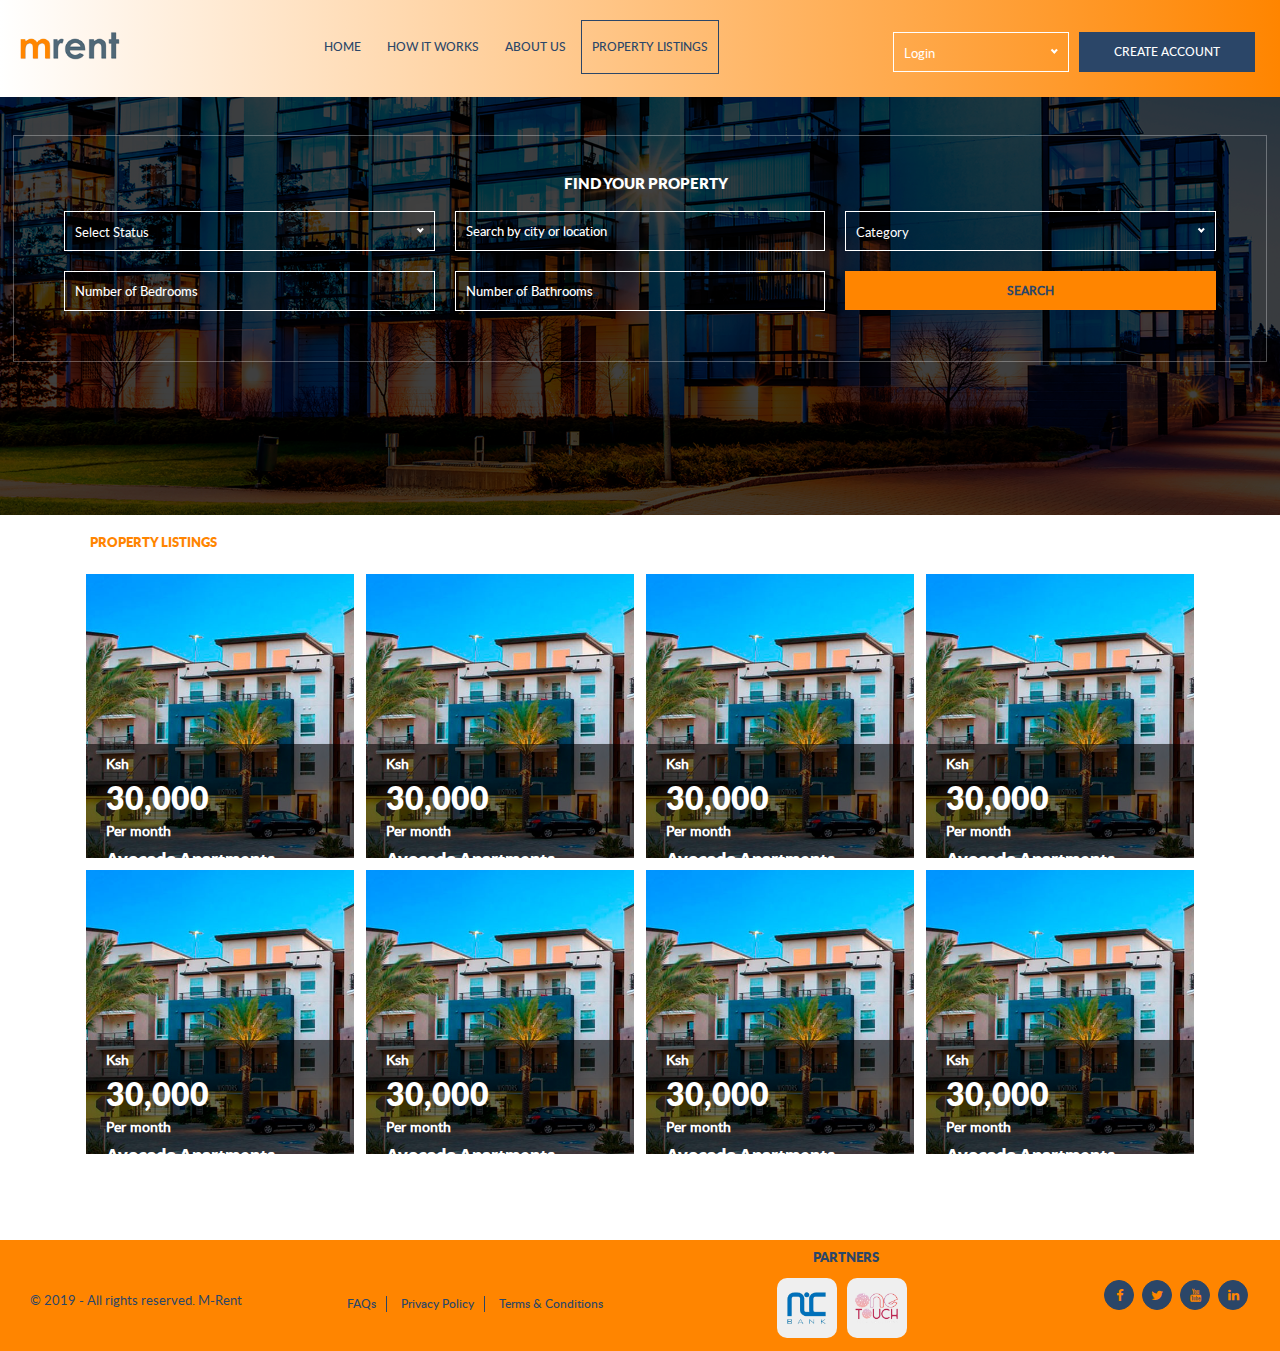
<file: property-listings.html>
<!DOCTYPE html>
<html lang="en" dir="ltr">

  <head>

    <meta charset="utf-8">
    <meta http-equiv="x-ua-compatible" content="ie=edge">
    <title>M-rent</title>
    <meta name="viewport" content="width=device-width, initial-scale=1">
    <link rel="stylesheet" href="css/style.css" type="text/css">
    <link rel="stylesheet" href="css/font-awesome.css" type="text/css">
    <link rel="stylesheet" href="css/nice-select.css" type="text/css">

    <link rel="apple-touch-icon" sizes="180x180" href="css/favicon/apple-touch-icon.png">
    <link rel="icon" type="image/png" sizes="32x32" href="css/favicon/favicon-32x32.png">
    <link rel="icon" type="image/png" sizes="16x16" href="css/favicon/favicon-16x16.png">
    <link rel="manifest" href="css/favicon/site.webmanifest">
    <link rel="mask-icon" href="css/favicon/safari-pinned-tab.svg" color="#5bbad5">
    <meta name="msapplication-TileColor" content="#da532c">
    <meta name="theme-color" content="#ffffff">

  </head>

  <body>


    <main class="container">

      <header>

        <nav class="desktop-navigation-wrapper">
          <figure class="logo-wrapper"><a href="index.html"><img src="images/mrent-logo.png" alt="M-rent Logo"></a></figure>

          <ul class="navigation-links">
            <li><a href="index.html">Home</a></li>
            <li><a href="index.html#how-mrent-works">How it works</a></li>
            <li><a href="how-it-works.html">About us</a></li>
            <li><a href="property-listings.html" class="active-desktop-link">Property listings</a></li>
          </ul>

          <div class="accounts-wrapper">

            <div class="login-account">
              <select name="forma" onchange="location = this.value;">
                    <option data-display="Login">Login</option>
                    <option value="login.html">Agent</option>
                    <option value="login.html">Landlord</option>
                    <option value="login.html">Tenant</option>
               </select>
            </div>
            <div class="create-account">
              <a href="create-account.html">Create Account</a>
            </div>

          </div>

        </nav>

        <nav class="mobile-navigation-wrapper">

          <div class="visible-mobile">

            <div class="accounts-wrapper">

                <div class="login-account">
                  <select name="forma" onchange="location = this.value;">
                        <option data-display="Login">Login</option>
                        <option value="login.html">Agent</option>
                        <option value="login.html">Landlord</option>
                        <option value="login.html">Tenant</option>
                   </select>
                </div>
                <div class="create-account">
                  <a href="create-account.html">Create Account</a>
                </div>
    
            </div>

            <div class="mobile-logo-wrapper"><a href="index.html"><img src="images/mrent-logo.png"></a></div>

            <div class="menu-icon">

              <input type="checkbox" id="toggle" />
              <label for="toggle">
                  <i id="bars" class="mobile-menu-icon fa fa-bars fa-fw"></i>
                  <i id="cross" class="mobile-menu-icon fa fa-times fa-fw"></i>
              </label>

            </div>

          </div>

          <div class="hidden-mobile">

            <ul>
                <li><a href="index.html">Home</a></li>
                <li><a href="index.html#how-mrent-works">How it works</a></li>
                <li><a href="how-it-works.html">About us</a></li>
                <li><a href="property-listings.html" class="active-mobile-link">Property listings</a></li>
            </ul>

          </div>

        </nav>

      </header>

      <article class="property-listings-wrapper">

        <section>

          <div class="home-banner">

            <div class="banner-wrapper">
              <img src="images/listings-banner.png" alt="M-rent Banner">

              <div class="banner-caption">
                <div class="banner-caption-form">


                  <div class="form-caption-details-wrapper">
                      <!--
                    <ul class="home-caption-links">
                      <li><a href="property-listings.html">Commercial</a></li>
                      <li><a href="property-listings.html">Apartment</a></li>
                      <li><a href="property-listings.html">Bangalow</a></li>
                      <li><a href="property-listings.html">Studio Apartments</a></li>
                      <li><a href="property-listings.html">Massionette</a></li>
                    </ul> -->

                    <div class="home-caption-search">
                      <h3>Find your property</h3>
                      <form class="" action="index.html" method="post">
                        <div class="third-input-account">

                          <select>
                               <option data-display="Select Status">Select Status</option>
                               <option value="1">For Sale</option>
                               <option value="2">For rent</option>
                           </select>

                        </div>
                        <div class="third-input-account">
                          <input type="search" name="search" value="" placeholder="Search by city or location">

                        </div>
                        <div class="third-input-account">

                          <select>
                               <option data-display="Category">Category</option>
                               <option value="3">Townhouse</option>
                               <option value="4">Apartments</option>
                               <option value="5">Land</option>
                           </select>

                        </div>
                        <div class="third-input-account">
                          <input type="text" name="" value="" placeholder="Number of Bedrooms">
                        </div>
                        <div class="third-input-account">
                          <input type="text" name="" value="" placeholder="Number of Bathrooms">
                        </div>
                        <div class="third-input-account">
                          <button type="submit" name="button">Search</button>
                        </div>
                      </form>
                      <!-- <div class="map-advanced-wrapper">

                        <a href="#"><i class="fa fa-map-marker" aria-hidden="true"></i><p>Search by map</p></a>

                        <a href="#"><i class="fa fa-plus" aria-hidden="true"></i><p>Advanced search</p></a>

                      </div> -->
                    </div>

                  </div>

                </div>

              </div>


            </div>



          </div>

          <div class="property-listings-filter">

            <div class="list-grid-view">

              <a href="property-listings.html" class="fa fa-th-large" aria-hidden="true"></a>
              <a href="property-listings-grid.html" class="fa fa-list" aria-hidden="true"></a>

            </div>

            <div class="filter-sort-wrapper">
              <select>
                   <option data-display="Sort by">Sort by</option>
                   <option value="1">Price lowest first</option>
                   <option value="2">Price highest first</option>
                   <option value="3">Distance</option>
               </select>
            </div>

            <div class="filter-search-wrapper">
              <div class="full-input-account"><input type="text" name="address" value="" placeholder="Address, City or Zip"></div>
              <div class="full-input-account">
                <select>
                     <option data-display="Type">Select Citizenship</option>
                     <option value="4">Apartment</option>
                     <option value="5">Villa</option>
                     <option value="6">Land</option>
                     <option value="7">Garage</option>
                 </select>
              </div>

              <div class="full-input-account">
                <select>
                     <option data-display="Status">Status</option>
                     <option value="8">Rent</option>
                     <option value="9">Sale</option>
                 </select>
              </div>

              <div class="half-input-account"><input type="text" name="minprice" value="" placeholder="Min Price"></div>
              <div class="half-input-account"><input type="text" name="maxprice" value="" placeholder="Max Price"></div>
            </div>

          </div>

          <div class="property-lists">

            <ul class="lists-property">
              <h2 class="listings-title">Property Listings</h2>
              <li>
                    <img src="images/listing1.jpg">
                        <div class="listing-content">
                          <a href="single-property-listing.html">
                            <div class="post-center">
                                <h6>Ksh</h6>
                                <h1>30,000</h1>
                                <h6>Per month</h6>
                                <h3>Avocado Apartments</h3>
                                <span>
                                  <i class="fa fa-map-marker" aria-hidden="true"></i>
                                  <p>Lorem ipsum dolor sit amet, consectetur adipisicing elit, sed do eiusmod tempor</p>
                                </span>
                                <div class="property-qualities">
                                  <div class="quality-columns"><span><i class="fa fa-bed" aria-hidden="true"></i><p>Bedrooms:3</p></span></div>
                                  <div class="quality-columns"><span><i class="fa fa-bath" aria-hidden="true"></i><p>Baths:2</p></span></div>
                                  <div class="quality-columns"><span><i class="fa fa-arrows-alt" aria-hidden="true"></i><p>Size:50,000 sqft</p></span></div>
                                </div>

                              </div>
                            </a>

                            <div class="share-listings-wrapper">

                              <i class="fa fa-share-alt" aria-hidden="true"></i>
                              <p>Share with friends</p>
                              <a href="#" class="fa fa-facebook"></a>
                              <a href="#" class="fa fa-twitter"></a>

                            </div>
                        </div>

                </li>
                <li>
                      <img src="images/listing1.jpg">
                          <div class="listing-content">
                            <a href="single-property-listing.html">
                              <div class="post-center">
                                  <h6>Ksh</h6>
                                  <h1>30,000</h1>
                                  <h6>Per month</h6>
                                  <h3>Avocado Apartments</h3>
                                  <span>
                                    <i class="fa fa-map-marker" aria-hidden="true"></i>
                                    <p>Lorem ipsum dolor sit amet, consectetur adipisicing elit, sed do eiusmod tempor</p>
                                  </span>
                                  <div class="property-qualities">
                                    <div class="quality-columns"><span><i class="fa fa-bed" aria-hidden="true"></i><p>Bedrooms:3</p></span></div>
                                    <div class="quality-columns"><span><i class="fa fa-bath" aria-hidden="true"></i><p>Baths:2</p></span></div>
                                    <div class="quality-columns"><span><i class="fa fa-arrows-alt" aria-hidden="true"></i><p>Size:50,000 sqft</p></span></div>
                                  </div>

                                </div>
                              </a>

                              <div class="share-listings-wrapper">

                                <i class="fa fa-share-alt" aria-hidden="true"></i>
                                <p>Share with friends</p>
                                <a href="#" class="fa fa-facebook"></a>
                                <a href="#" class="fa fa-twitter"></a>

                              </div>
                          </div>

                  </li>
                  <li>
                        <img src="images/listing1.jpg">
                            <div class="listing-content">
                              <a href="single-property-listing.html">
                                <div class="post-center">
                                    <h6>Ksh</h6>
                                    <h1>30,000</h1>
                                    <h6>Per month</h6>
                                    <h3>Avocado Apartments</h3>
                                    <span>
                                      <i class="fa fa-map-marker" aria-hidden="true"></i>
                                      <p>Lorem ipsum dolor sit amet, consectetur adipisicing elit, sed do eiusmod tempor</p>
                                    </span>
                                    <div class="property-qualities">
                                      <div class="quality-columns"><span><i class="fa fa-bed" aria-hidden="true"></i><p>Bedrooms:3</p></span></div>
                                      <div class="quality-columns"><span><i class="fa fa-bath" aria-hidden="true"></i><p>Baths:2</p></span></div>
                                      <div class="quality-columns"><span><i class="fa fa-arrows-alt" aria-hidden="true"></i><p>Size:50,000 sqft</p></span></div>
                                    </div>

                                  </div>
                                </a>

                                <div class="share-listings-wrapper">

                                  <i class="fa fa-share-alt" aria-hidden="true"></i>
                                  <p>Share with friends</p>
                                  <a href="#" class="fa fa-facebook"></a>
                                  <a href="#" class="fa fa-twitter"></a>

                                </div>
                            </div>

                    </li>
                    <li>
                          <img src="images/listing1.jpg">
                              <div class="listing-content">
                                <a href="single-property-listing.html">
                                  <div class="post-center">
                                      <h6>Ksh</h6>
                                      <h1>30,000</h1>
                                      <h6>Per month</h6>
                                      <h3>Avocado Apartments</h3>
                                      <span>
                                        <i class="fa fa-map-marker" aria-hidden="true"></i>
                                        <p>Lorem ipsum dolor sit amet, consectetur adipisicing elit, sed do eiusmod tempor</p>
                                      </span>
                                      <div class="property-qualities">
                                        <div class="quality-columns"><span><i class="fa fa-bed" aria-hidden="true"></i><p>Bedrooms:3</p></span></div>
                                        <div class="quality-columns"><span><i class="fa fa-bath" aria-hidden="true"></i><p>Baths:2</p></span></div>
                                        <div class="quality-columns"><span><i class="fa fa-arrows-alt" aria-hidden="true"></i><p>Size:50,000 sqft</p></span></div>
                                      </div>

                                    </div>
                                  </a>

                                  <div class="share-listings-wrapper">

                                    <i class="fa fa-share-alt" aria-hidden="true"></i>
                                    <p>Share with friends</p>
                                    <a href="#" class="fa fa-facebook"></a>
                                    <a href="#" class="fa fa-twitter"></a>

                                  </div>
                              </div>

                      </li>
                      <li>
                            <img src="images/listing1.jpg">
                                <div class="listing-content">
                                  <a href="single-property-listing.html">
                                    <div class="post-center">
                                        <h6>Ksh</h6>
                                        <h1>30,000</h1>
                                        <h6>Per month</h6>
                                        <h3>Avocado Apartments</h3>
                                        <span>
                                          <i class="fa fa-map-marker" aria-hidden="true"></i>
                                          <p>Lorem ipsum dolor sit amet, consectetur adipisicing elit, sed do eiusmod tempor</p>
                                        </span>
                                        <div class="property-qualities">
                                          <div class="quality-columns"><span><i class="fa fa-bed" aria-hidden="true"></i><p>Bedrooms:3</p></span></div>
                                          <div class="quality-columns"><span><i class="fa fa-bath" aria-hidden="true"></i><p>Baths:2</p></span></div>
                                          <div class="quality-columns"><span><i class="fa fa-arrows-alt" aria-hidden="true"></i><p>Size:50,000 sqft</p></span></div>
                                        </div>

                                      </div>
                                    </a>

                                    <div class="share-listings-wrapper">

                                      <i class="fa fa-share-alt" aria-hidden="true"></i>
                                      <p>Share with friends</p>
                                      <a href="#" class="fa fa-facebook"></a>
                                      <a href="#" class="fa fa-twitter"></a>

                                    </div>
                                </div>

                        </li>
                        <li>
                              <img src="images/listing1.jpg">
                                  <div class="listing-content">
                                    <a href="single-property-listing.html">
                                      <div class="post-center">
                                          <h6>Ksh</h6>
                                          <h1>30,000</h1>
                                          <h6>Per month</h6>
                                          <h3>Avocado Apartments</h3>
                                          <span>
                                            <i class="fa fa-map-marker" aria-hidden="true"></i>
                                            <p>Lorem ipsum dolor sit amet, consectetur adipisicing elit, sed do eiusmod tempor</p>
                                          </span>
                                          <div class="property-qualities">
                                            <div class="quality-columns"><span><i class="fa fa-bed" aria-hidden="true"></i><p>Bedrooms:3</p></span></div>
                                            <div class="quality-columns"><span><i class="fa fa-bath" aria-hidden="true"></i><p>Baths:2</p></span></div>
                                            <div class="quality-columns"><span><i class="fa fa-arrows-alt" aria-hidden="true"></i><p>Size:50,000 sqft</p></span></div>
                                          </div>

                                        </div>
                                      </a>

                                      <div class="share-listings-wrapper">

                                        <i class="fa fa-share-alt" aria-hidden="true"></i>
                                        <p>Share with friends</p>
                                        <a href="#" class="fa fa-facebook"></a>
                                        <a href="#" class="fa fa-twitter"></a>

                                      </div>
                                  </div>

                          </li>
                          <li>
                                <img src="images/listing1.jpg">
                                    <div class="listing-content">
                                      <a href="single-property-listing.html">
                                        <div class="post-center">
                                            <h6>Ksh</h6>
                                            <h1>30,000</h1>
                                            <h6>Per month</h6>
                                            <h3>Avocado Apartments</h3>
                                            <span>
                                              <i class="fa fa-map-marker" aria-hidden="true"></i>
                                              <p>Lorem ipsum dolor sit amet, consectetur adipisicing elit, sed do eiusmod tempor</p>
                                            </span>
                                            <div class="property-qualities">
                                              <div class="quality-columns"><span><i class="fa fa-bed" aria-hidden="true"></i><p>Bedrooms:3</p></span></div>
                                              <div class="quality-columns"><span><i class="fa fa-bath" aria-hidden="true"></i><p>Baths:2</p></span></div>
                                              <div class="quality-columns"><span><i class="fa fa-arrows-alt" aria-hidden="true"></i><p>Size:50,000 sqft</p></span></div>
                                            </div>

                                          </div>
                                        </a>

                                        <div class="share-listings-wrapper">

                                          <i class="fa fa-share-alt" aria-hidden="true"></i>
                                          <p>Share with friends</p>
                                          <a href="#" class="fa fa-facebook"></a>
                                          <a href="#" class="fa fa-twitter"></a>

                                        </div>
                                    </div>

                            </li>
                            <li>
                                  <img src="images/listing1.jpg">
                                      <div class="listing-content">
                                        <a href="single-property-listing.html">
                                          <div class="post-center">
                                              <h6>Ksh</h6>
                                              <h1>30,000</h1>
                                              <h6>Per month</h6>
                                              <h3>Avocado Apartments</h3>
                                              <span>
                                                <i class="fa fa-map-marker" aria-hidden="true"></i>
                                                <p>Lorem ipsum dolor sit amet, consectetur adipisicing elit, sed do eiusmod tempor</p>
                                              </span>
                                              <div class="property-qualities">
                                                <div class="quality-columns"><span><i class="fa fa-bed" aria-hidden="true"></i><p>Bedrooms:3</p></span></div>
                                                <div class="quality-columns"><span><i class="fa fa-bath" aria-hidden="true"></i><p>Baths:2</p></span></div>
                                                <div class="quality-columns"><span><i class="fa fa-arrows-alt" aria-hidden="true"></i><p>Size:50,000 sqft</p></span></div>
                                              </div>

                                            </div>
                                          </a>

                                          <div class="share-listings-wrapper">

                                            <i class="fa fa-share-alt" aria-hidden="true"></i>
                                            <p>Share with friends</p>
                                            <a href="#" class="fa fa-facebook"></a>
                                            <a href="#" class="fa fa-twitter"></a>

                                          </div>
                                      </div>

                              </li>
            </ul>

          </div>

        </section>

      </article>

      <footer>

        <nav class="footer-navigation-wrapper">

          <div class="footer-links-wrapper">

            <ul>
              <h3>Properties</h3>
              <li><a href="property-listings.html">Commercial</a></li>
              <li><a href="property-listings.html">Apartment</a></li>
              <li><a href="property-listings.html">Bangalow</a></li>
              <li><a href="property-listings.html">Studio Apartments</a></li>
              <li><a href="property-listings.html">Massionette</a></li>
            </ul>

            <ul>
              <h3>Solutions</h3>
              <li><a href="solutions.html">Rent Collection</a></li>
              <li><a href="solutions.html">Rent Payment</a></li>
              <li><a href="solutions.html">Property Management</a></li>
              <li><a href="solutions.html">Property Listing</a></li>
            </ul>

            <ul class="last-lists">
              <h3>User Links</h3>
              <li><a href="#">Tenant Login</a></li>
              <li><a href="#">Agent/Landlord Login</a></li>
              <li><a href="create-account.html">Create account</a></li>
            </ul>

          </div>

          <div class="bottom-footer-wrapper">
            <div class="copyright">

              <p>&copy; 2019 - All rights reserved. M-Rent</p>

            </div>

            <div class="bottom-footer-links">

              <ul>
                <!--<li><a href="#">Careers</a></li>-->
                <li><a href="faqs.html">FAQs</a></li>
                <li><a href="privacy.html">Privacy Policy</a></li>
                <li><a href="terms.html">Terms & Conditions</a></li>
              </ul>

            </div>
            
            <div class="partners-wrapper">
              <h2>Partners</h2>
              <ul>
                  <li><img src="images/nic.png"></li>
                  <li><img src="images/onetouchlogo.png"></li>
              </ul>
          </div>

            <div class="footer-social">

              <ul>
                <li><a href="#" target="_blank" class="fa fa-facebook"></a></li>
                <li><a href="#" target="_blank" class="fa fa-twitter"></a></li>
                <li><a href="#" target="_blank" class="fa fa-youtube"></a></li>
                <li><a href="#" target="_blank" class="fa fa-linkedin"></a></li>
              </ul>

            </div>
          </div>

        </nav>

      </footer>

    </main>
    <script type="text/javascript" src="js/jquery-3.2.1.js"></script>
    <script type="text/javascript" src="js/jquery.nice-select.js"></script>
    <script type="text/javascript" src="js/script.js"></script>

  </body>

</html>
</file>
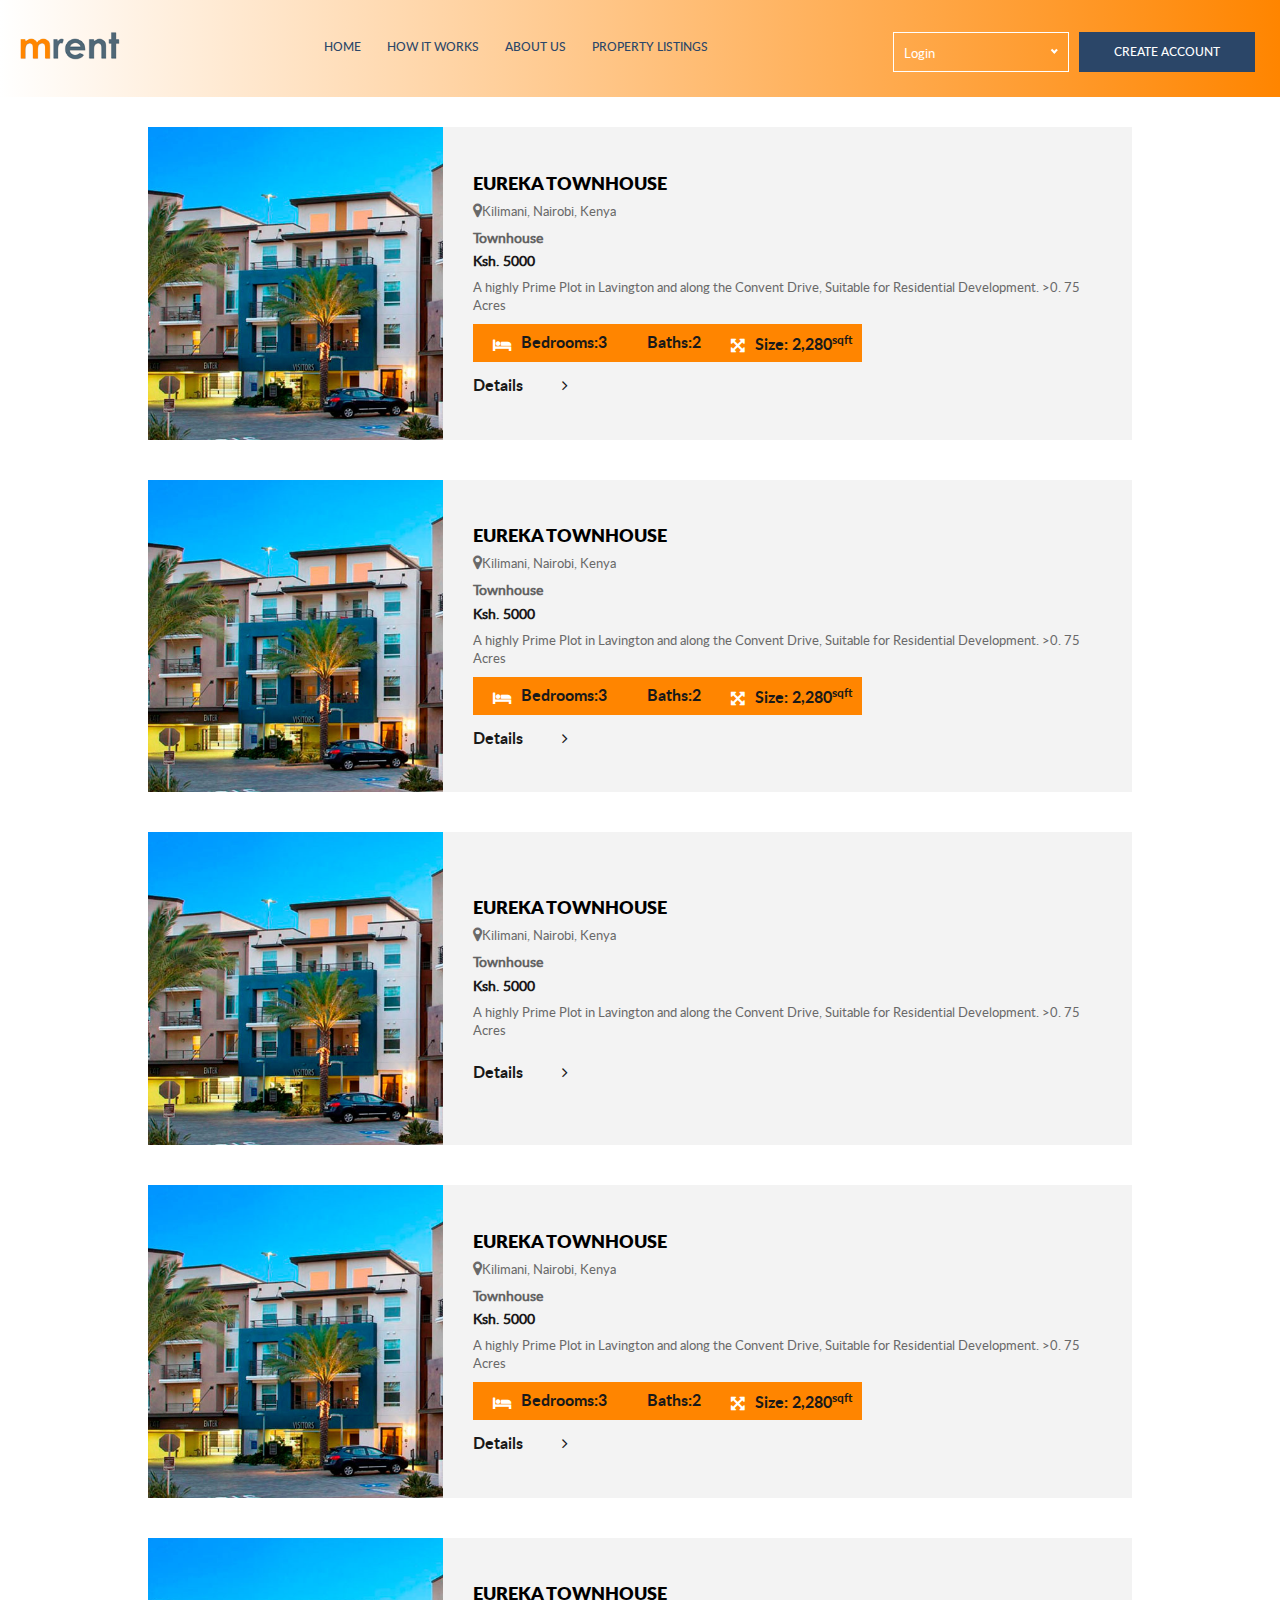
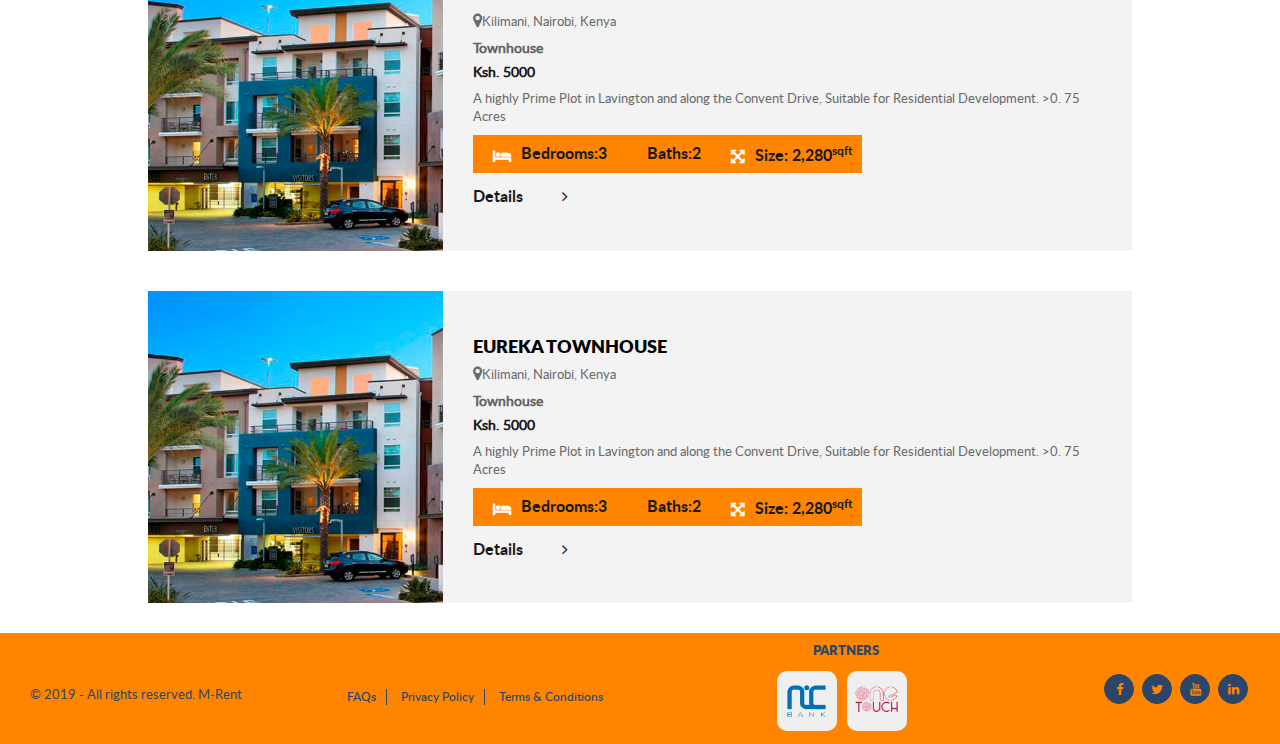
<file: search-results.html>
<!DOCTYPE html>
<html lang="en" dir="ltr">

  <head>

    <meta charset="utf-8">
    <meta http-equiv="x-ua-compatible" content="ie=edge">
    <title>M-rent</title>
    <meta name="viewport" content="width=device-width, initial-scale=1">
    <link rel="stylesheet" href="css/nice-select.css" type="text/css">
    <link rel="stylesheet" href="css/style.css" type="text/css">
    <link rel="stylesheet" href="css/font-awesome.css" type="text/css">
    <link rel="stylesheet" href="css/jquery.bxslider.css" type="text/css">
    <link href="css/owl.carousel.css" rel="stylesheet">
    <link href="css/owl.theme.css" rel="stylesheet">

    <link rel="apple-touch-icon" sizes="180x180" href="css/favicon/apple-touch-icon.png">
    <link rel="icon" type="image/png" sizes="32x32" href="css/favicon/favicon-32x32.png">
    <link rel="icon" type="image/png" sizes="16x16" href="css/favicon/favicon-16x16.png">
    <link rel="manifest" href="css/favicon/site.webmanifest">
    <link rel="mask-icon" href="css/favicon/safari-pinned-tab.svg" color="#5bbad5">
    <meta name="msapplication-TileColor" content="#da532c">
    <meta name="theme-color" content="#ffffff">

  </head>

  <body>
      
      <!--CSS Spinner-->
        <div class="spinner-wrapper">
            <div class="spinner">
              <div class="bounce1"></div>
              <div class="bounce2"></div>
              <div class="bounce3"></div>
            </div>
        </div>

    <main class="container">

      <header>

        <nav class="desktop-navigation-wrapper">
          <figure class="logo-wrapper"><a href="index.html"><img src="images/mrent-logo.png" alt="M-rent Logo"></a></figure>

          <ul class="navigation-links">
            <li><a href="index.html">Home</a></li>
            <li><a href="index.html#how-mrent-works" class="smooth-scroll">How it works</a></li>
            <li><a href="how-it-works.html">About us</a></li>
            <li><a href="property-listings.html">Property listings</a></li>
          </ul>

          <div class="accounts-wrapper">

            <div class="login-account">
              <select name="forma" onchange="location = this.value;">
                    <option data-display="Login">Login</option>
                    <option value="login.html">Agent</option>
                    <option value="login.html">Landlord</option>
                    <option value="login.html">Tenant</option>
               </select>
            </div>
            <div class="create-account">
              <a href="create-account.html">Create Account</a>
            </div>

          </div>

        </nav>

        <nav class="mobile-navigation-wrapper">

          <div class="visible-mobile">

            <div class="accounts-wrapper">

            <div class="login-account">
              <select name="forma" onchange="location = this.value;">
                    <option data-display="Login">Login</option>
                    <option value="login.html">Agent</option>
                    <option value="login.html">Landlord</option>
                    <option value="login.html">Tenant</option>
               </select>
            </div>
            <div class="create-account">
              <a href="create-account.html">Create Account</a>
            </div>

          </div>

            <div class="mobile-logo-wrapper"><a href="index.html"><img src="images/mrent-logo.png"></a></div>

            <div class="menu-icon">

              <input type="checkbox" id="toggle" />
              <label for="toggle">
                  <i id="bars" class="mobile-menu-icon fa fa-bars fa-fw"></i>
                  <i id="cross" class="mobile-menu-icon fa fa-times fa-fw"></i>
              </label>

            </div>

          </div>

          <div class="hidden-mobile">

            <ul>
              <li><a href="index.html">Home</a></li>
            <li><a href="index.html#how-mrent-works" class="smooth-scroll">How it works</a></li>
            <li><a href="how-it-works.html">About us</a></li>
            <li><a href="property-listings.html">Property listings</a></li>
            </ul>

          </div>

        </nav>

      </header>

      <article class="property-listings-wrapper">

        <section>

          <div class="property-listings-filter">

            <div class="list-grid-view">

              <a href="property-listings.html" class="fa fa-th-large" aria-hidden="true"></a>
              <a href="property-listings-grid.html" class="fa fa-list" aria-hidden="true"></a>

            </div>

            <div class="filter-sort-wrapper">
              <select>
                   <option data-display="Sort by">Sort by</option>
                   <option value="1">Price lowest first</option>
                   <option value="2">Price highest first</option>
                   <option value="3">Distance</option>
               </select>
            </div>

            <div class="filter-search-wrapper">
              <div class="full-input-account"><input type="text" name="address" value="" placeholder="Address, City or Zip"></div>
              <div class="full-input-account">
                <select>
                     <option data-display="Type">Select Citizenship</option>
                     <option value="4">Apartment</option>
                     <option value="5">Villa</option>
                     <option value="6">Land</option>
                     <option value="7">Garage</option>
                 </select>
              </div>

              <div class="full-input-account">
                <select>
                     <option data-display="Status">Status</option>
                     <option value="8">Rent</option>
                     <option value="9">Sale</option>
                 </select>
              </div>

              <div class="half-input-account"><input type="text" name="minprice" value="" placeholder="Min Price"></div>
              <div class="half-input-account"><input type="text" name="maxprice" value="" placeholder="Max Price"></div>
            </div>

          </div>

          <div class="property-lists-grid">

            <ul>
              <li>
                <a href="single-property-listings.html">
                  <div class="property-grid-image-wrapper"><img src="images/listing1.jpg" alt="Property Listings"></div>
                  <div class="property-grid-details">
                    <h3>Eureka Townhouse</h3>
                    <span><i class="fa fa-map-marker" aria-hidden="true"></i><p>Kilimani, Nairobi, Kenya</p></span>
                    <h6>Townhouse</h6>
                    <h5>Ksh. 5000</h5>
                    <p>A highly Prime Plot in Lavington and along the Convent Drive, Suitable for Residential Development. >0. 75 Acres</p>
                    <div class="qualities-single">
                    <div class="qualities-column">
                    <i class="fa fa-bed" aria-hidden="true"></i>
                    <span><h4>Bedrooms:3</h4></span>
                    </div>
                    <div class="qualities-column">
                        <i class="fa fa-baths" aria-hidden="true"></i>
                        <span><h4>Baths:2</h4></span>
                    </div>
                    <div class="qualities-column">
                        <i class="fa fa-arrows-alt" aria-hidden="true"></i>
                        <span><h4>Size: 2,280<sup>sqft</sup></h4></span>
                    </div>
                
                </div>
                    <h4>Details <i class="fa fa-angle-right" aria-hidden="true"></i></h4>
                  </div>
                </a>
              </li>

              <li>
                <a href="single-property-listings.html">
                  <div class="property-grid-image-wrapper"><img src="images/listing1.jpg" alt="Property Listings"></div>
                  <div class="property-grid-details">
                    <h3>Eureka Townhouse</h3>
                    <span><i class="fa fa-map-marker" aria-hidden="true"></i><p>Kilimani, Nairobi, Kenya</p></span>
                    <h6>Townhouse</h6>
                    <h5>Ksh. 5000</h5>
                    <p>A highly Prime Plot in Lavington and along the Convent Drive, Suitable for Residential Development. >0. 75 Acres</p>
                    <div class="qualities-single">
                    <div class="qualities-column">
                    <i class="fa fa-bed" aria-hidden="true"></i>
                    <span><h4>Bedrooms:3</h4></span>
                    </div>
                    <div class="qualities-column">
                        <i class="fa fa-baths" aria-hidden="true"></i>
                        <span><h4>Baths:2</h4></span>
                    </div>
                    <div class="qualities-column">
                        <i class="fa fa-arrows-alt" aria-hidden="true"></i>
                        <span><h4>Size: 2,280<sup>sqft</sup></h4></span>
                    </div>
                
                </div>
                    <h4>Details <i class="fa fa-angle-right" aria-hidden="true"></i></h4>
                  </div>
                </a>
              </li>

              <li>
                <a href="single-property-listings.html">
                  <div class="property-grid-image-wrapper"><img src="images/listing1.jpg" alt="Property Listings"></div>
                  <div class="property-grid-details">
                    <h3>Eureka Townhouse</h3>
                    <span><i class="fa fa-map-marker" aria-hidden="true"></i><p>Kilimani, Nairobi, Kenya</p></span>
                    <h6>Townhouse</h6>
                    <h5>Ksh. 5000</h5>
                    <p>A highly Prime Plot in Lavington and along the Convent Drive, Suitable for Residential Development. >0. 75 Acres</p>
                    <h4>Details <i class="fa fa-angle-right" aria-hidden="true"></i></h4>
                  </div>
                </a>
              </li>

              <li>
                <a href="single-property-listings.html">
                  <div class="property-grid-image-wrapper"><img src="images/listing1.jpg" alt="Property Listings"></div>
                  <div class="property-grid-details">
                    <h3>Eureka Townhouse</h3>
                    <span><i class="fa fa-map-marker" aria-hidden="true"></i><p>Kilimani, Nairobi, Kenya</p></span>
                    <h6>Townhouse</h6>
                    <h5>Ksh. 5000</h5>
                    <p>A highly Prime Plot in Lavington and along the Convent Drive, Suitable for Residential Development. >0. 75 Acres</p>
                    <div class="qualities-single">
                    <div class="qualities-column">
                    <i class="fa fa-bed" aria-hidden="true"></i>
                    <span><h4>Bedrooms:3</h4></span>
                    </div>
                    <div class="qualities-column">
                        <i class="fa fa-baths" aria-hidden="true"></i>
                        <span><h4>Baths:2</h4></span>
                    </div>
                    <div class="qualities-column">
                        <i class="fa fa-arrows-alt" aria-hidden="true"></i>
                        <span><h4>Size: 2,280<sup>sqft</sup></h4></span>
                    </div>
                
                </div>
                    <h4>Details <i class="fa fa-angle-right" aria-hidden="true"></i></h4>
                    
                  </div>
                </a>
              </li>

              <li>
                <a href="single-property-listings.html">
                  <div class="property-grid-image-wrapper"><img src="images/listing1.jpg" alt="Property Listings"></div>
                  <div class="property-grid-details">
                    <h3>Eureka Townhouse</h3>
                    <span><i class="fa fa-map-marker" aria-hidden="true"></i><p>Kilimani, Nairobi, Kenya</p></span>
                    <h6>Townhouse</h6>
                    <h5>Ksh. 5000</h5>
                    <p>A highly Prime Plot in Lavington and along the Convent Drive, Suitable for Residential Development. >0. 75 Acres</p>
                    <div class="qualities-single">
                    <div class="qualities-column">
                    <i class="fa fa-bed" aria-hidden="true"></i>
                    <span><h4>Bedrooms:3</h4></span>
                    </div>
                    <div class="qualities-column">
                        <i class="fa fa-baths" aria-hidden="true"></i>
                        <span><h4>Baths:2</h4></span>
                    </div>
                    <div class="qualities-column">
                        <i class="fa fa-arrows-alt" aria-hidden="true"></i>
                        <span><h4>Size: 2,280<sup>sqft</sup></h4></span>
                    </div>
                
                </div>
                    <h4>Details <i class="fa fa-angle-right" aria-hidden="true"></i></h4>
                  </div>
                </a>
              </li>

              <li>
                <a href="single-property-listings.html">
                  <div class="property-grid-image-wrapper"><img src="images/listing1.jpg" alt="Property Listings"></div>
                  <div class="property-grid-details">
                    <h3>Eureka Townhouse</h3>
                    <span><i class="fa fa-map-marker" aria-hidden="true"></i><p>Kilimani, Nairobi, Kenya</p></span>
                    <h6>Townhouse</h6>
                    <h5>Ksh. 5000</h5>
                    <p>A highly Prime Plot in Lavington and along the Convent Drive, Suitable for Residential Development. >0. 75 Acres</p>
                    <div class="qualities-single">
                    <div class="qualities-column">
                    <i class="fa fa-bed" aria-hidden="true"></i>
                    <span><h4>Bedrooms:3</h4></span>
                    </div>
                    <div class="qualities-column">
                        <i class="fa fa-baths" aria-hidden="true"></i>
                        <span><h4>Baths:2</h4></span>
                    </div>
                    <div class="qualities-column">
                        <i class="fa fa-arrows-alt" aria-hidden="true"></i>
                        <span><h4>Size: 2,280<sup>sqft</sup></h4></span>
                    </div>
                
                </div>
                    <h4>Details <i class="fa fa-angle-right" aria-hidden="true"></i></h4>
                  </div>
                </a>
              </li>
            </ul>

          </div>

        </section>

      </article>

      <footer>

        <nav class="footer-navigation-wrapper">

          <div class="footer-links-wrapper">

            <ul>
              <h3>Properties</h3>
              <li><a href="property-listings.html">Commercial</a></li>
              <li><a href="property-listings.html">Apartment</a></li>
              <li><a href="property-listings.html">Bangalow</a></li>
              <li><a href="property-listings.html">Studio Apartments</a></li>
              <li><a href="property-listings.html">Massionette</a></li>
            </ul>

            <ul>
              <h3>Solutions</h3>
              <li><a href="solutions.html">Rent Collection</a></li>
              <li><a href="solutions.html">Rent Payment</a></li>
              <li><a href="solutions.html">Property Management</a></li>
              <li><a href="solutions.html">Property Listing</a></li>
            </ul>

            <ul class="last-lists">
              <h3>User Links</h3>
              <li><a href="#">Tenant Login</a></li>
              <li><a href="#">Agent/Landlord Login</a></li>
              <li><a href="create-account.html">Create account</a></li>
            </ul>

          </div>

          <div class="bottom-footer-wrapper">
            <div class="copyright">

              <p>&copy; 2019 - All rights reserved. M-Rent</p>

            </div>

            <div class="bottom-footer-links">

              <ul>
                <!-- <li><a href="#">Careers</a></li> -->
                <li><a href="faqs.html">FAQs</a></li>
                <li><a href="privacy.html">Privacy Policy</a></li>
                <li><a href="terms.html">Terms & Conditions</a></li>
              </ul>

            </div>
            
            <div class="partners-wrapper">
              <h2>Partners</h2>
              <ul>
                  <li><img src="images/nic.png"></li>
                  <li><img src="images/onetouchlogo.png"></li>
              </ul>
          </div>

            <div class="footer-social">

              <ul>
                <li><a href="#" target="_blank" class="fa fa-facebook"></a></li>
                <li><a href="#" target="_blank" class="fa fa-twitter"></a></li>
                <li><a href="#" target="_blank" class="fa fa-youtube"></a></li>
                <li><a href="#" target="_blank" class="fa fa-linkedin"></a></li>
              </ul>

            </div>
          </div>

        </nav>

      </footer>

    </main>
    <script type="text/javascript" src="js/jquery-3.2.1.js"></script>
    <script type="text/javascript" src="js/jquery.nice-select.js"></script>
    <script type="text/javascript" src="js/script.js"></script>
    <script>
        $(document).ready(function() {
        //Preloader
        $(window).on("load", function() {
        preloaderFadeOutTime = 500;
        function hidePreloader() {
        var preloader = $('.spinner-wrapper');
        preloader.fadeOut(preloaderFadeOutTime);
        }
        hidePreloader();
        });
        });
    </script>
  </body>

</html>
</file>
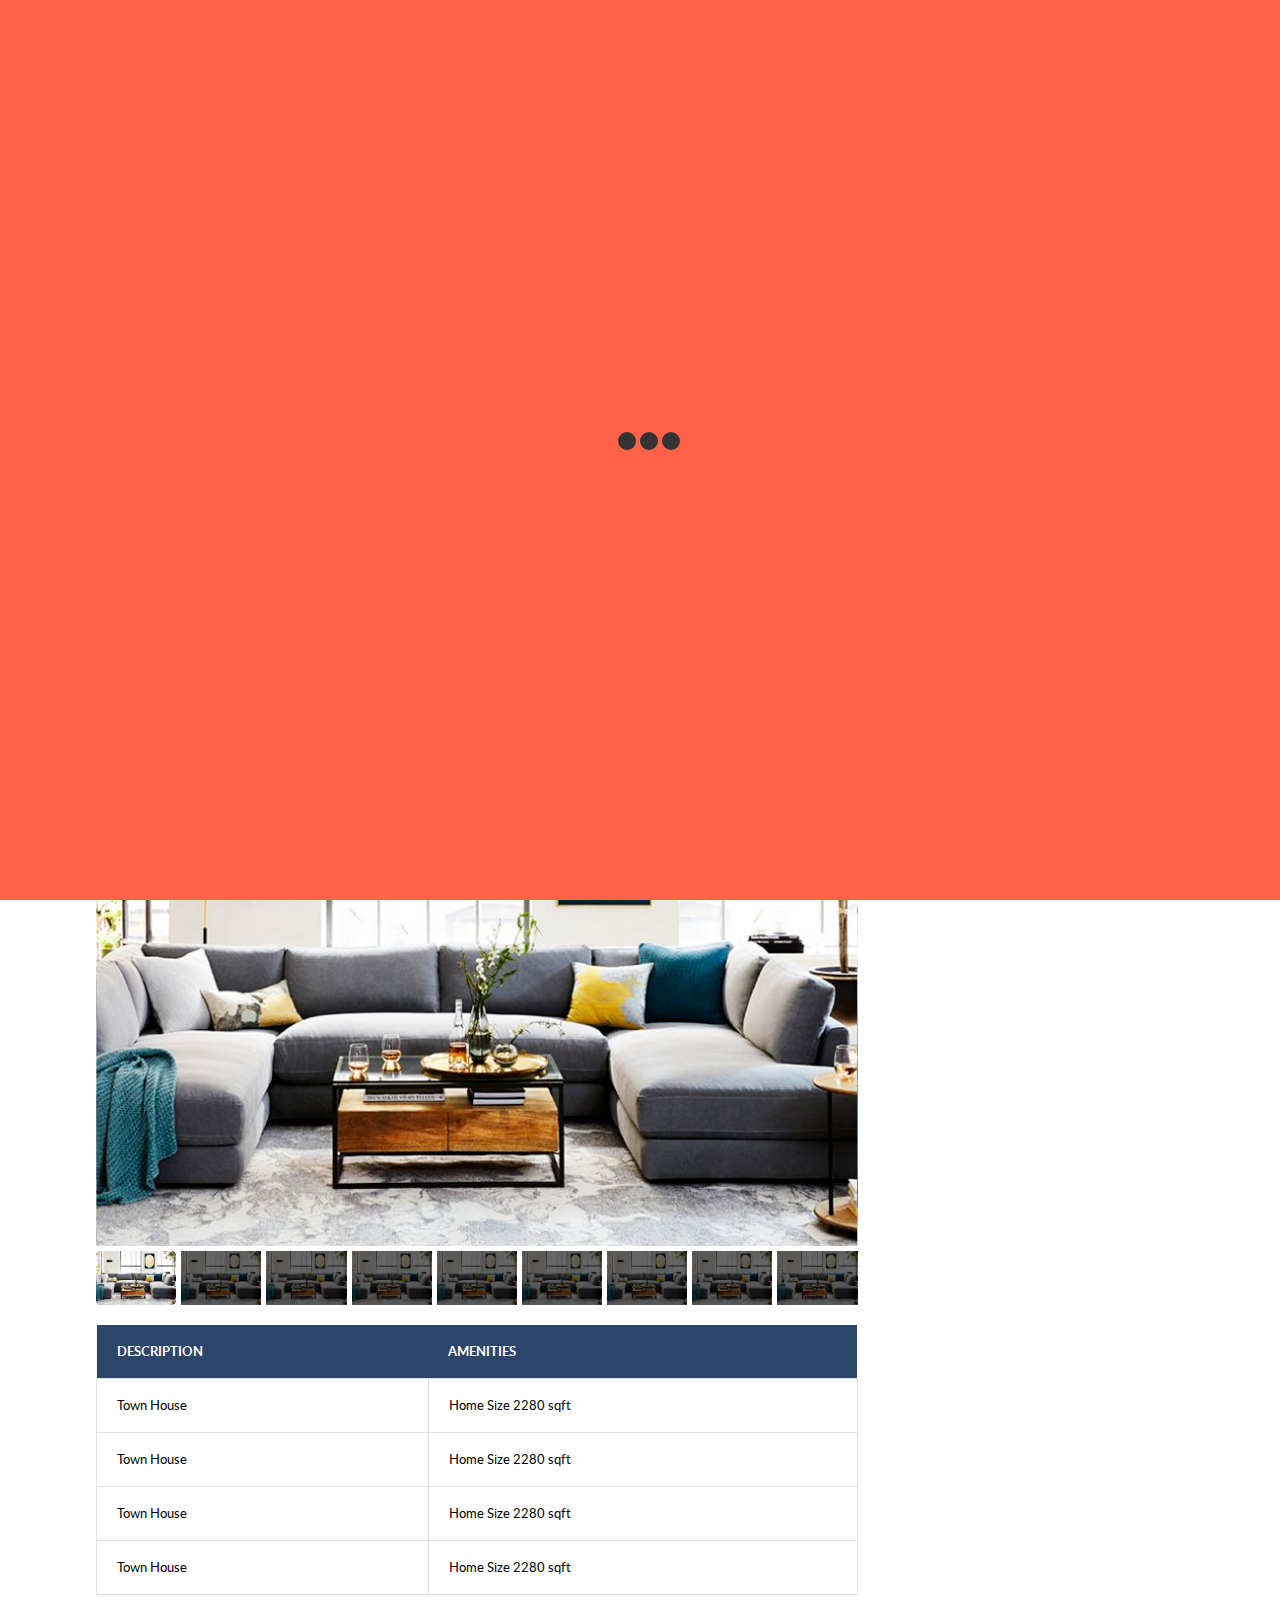
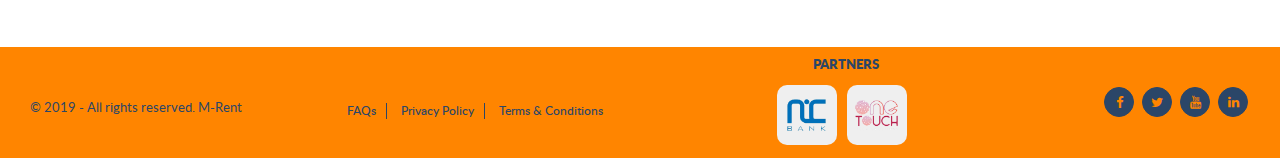
<file: single-property-listing.html>
<!DOCTYPE html>
<html lang="en" dir="ltr">

  <head>

    <meta charset="utf-8">
    <meta http-equiv="x-ua-compatible" content="ie=edge">
    <title>M-rent</title>
    <meta name="viewport" content="width=device-width, initial-scale=1">
    <link rel="stylesheet" href="css/style.css" type="text/css">
    <link rel="stylesheet" href="css/font-awesome.css" type="text/css">
    <link rel="stylesheet" href="css/nice-select.css" type="text/css">
    <link rel="stylesheet" href="css/lightslider.css" type="text/css">

    <link rel="apple-touch-icon" sizes="180x180" href="css/favicon/apple-touch-icon.png">
    <link rel="icon" type="image/png" sizes="32x32" href="css/favicon/favicon-32x32.png">
    <link rel="icon" type="image/png" sizes="16x16" href="css/favicon/favicon-16x16.png">
    <link rel="manifest" href="css/favicon/site.webmanifest">
    <link rel="mask-icon" href="css/favicon/safari-pinned-tab.svg" color="#5bbad5">
    <meta name="msapplication-TileColor" content="#da532c">
    <meta name="theme-color" content="#ffffff">

  </head>

  <body>
      
      <!--CSS Spinner-->
        <div class="spinner-wrapper">
            <div class="spinner">
              <div class="bounce1"></div>
              <div class="bounce2"></div>
              <div class="bounce3"></div>
            </div>
        </div>

    <main class="container">

      <header>

        <nav class="desktop-navigation-wrapper">
          <figure class="logo-wrapper"><a href="index.html"><img src="images/mrent-logo.png" alt="M-rent Logo"></a></figure>

          <ul class="navigation-links">
            <li><a href="index.html">Home</a></li>
            <li><a href="index.html#how-mrent-works">How it works</a></li>
            <li><a href="how-it-works.html">About us</a></li>
            <li><a href="property-listings.html" class="active-desktop-link">Property listings</a></li>
          </ul>

          <div class="accounts-wrapper">

            <div class="login-account">
              <select name="forma" onchange="location = this.value;">
                    <option data-display="Login">Login</option>
                    <option value="login.html">Agent</option>
                    <option value="login.html">Landlord</option>
                    <option value="login.html">Tenant</option>
               </select>
            </div>
            <div class="create-account">
              <a href="create-account.html">Create Account</a>
            </div>

          </div>

        </nav>

        <nav class="mobile-navigation-wrapper">

          <div class="visible-mobile">

            <div class="accounts-wrapper">

                <div class="login-account">
                  <select name="forma" onchange="location = this.value;">
                        <option data-display="Login">Login</option>
                        <option value="login.html">Agent</option>
                        <option value="login.html">Landlord</option>
                        <option value="login.html">Tenant</option>
                   </select>
                </div>
                <div class="create-account">
                  <a href="create-account.html">Create Account</a>
                </div>
    
            </div>

            <div class="mobile-logo-wrapper"><a href="index.html"><img src="images/mrent-logo.png"></a></div>

            <div class="menu-icon">

              <input type="checkbox" id="toggle" />
              <label for="toggle">
                  <i id="bars" class="mobile-menu-icon fa fa-bars fa-fw"></i>
                  <i id="cross" class="mobile-menu-icon fa fa-times fa-fw"></i>
              </label>

            </div>

          </div>

          <div class="hidden-mobile">

            <ul>
                <li><a href="index.html">Home</a></li>
                <li><a href="index.html#how-mrent-works">How it works</a></li>
                <li><a href="how-it-works.html">About us</a></li>
                <li><a href="property-listings.html" class="active-mobile-link">Property listings</a></li>
            </ul>

          </div>

        </nav>

      </header>

      <article class="property-listings-wrapper">

        <section>
          <div class="home-banner">

            <div class="banner-wrapper">
              <img src="images/listings-banner.png" alt="M-rent Banner">

              <div class="banner-caption">
                <div class="banner-caption-form">


                  <div class="form-caption-details-wrapper">
                      <!--
                    <ul class="home-caption-links">
                      <li><a href="property-listings.html">Commercial</a></li>
                      <li><a href="property-listings.html">Apartment</a></li>
                      <li><a href="property-listings.html">Bangalow</a></li>
                      <li><a href="property-listings.html">Studio Apartments</a></li>
                      <li><a href="property-listings.html">Massionette</a></li>
                    </ul> -->

                    <div class="home-caption-search">
                      <h3>Find your property</h3>
                      <form class="" action="index.html" method="post">
                        <div class="third-input-account">

                          <select>
                               <option data-display="Select Status">Select Status</option>
                               <option value="1">For Sale</option>
                               <option value="2">For rent</option>
                           </select>

                        </div>
                        <div class="third-input-account">
                          <input type="search" name="search" value="" placeholder="Search by city or location">

                        </div>
                        <div class="third-input-account">

                          <select>
                               <option data-display="Category">Category</option>
                               <option value="3">Townhouse</option>
                               <option value="4">Apartments</option>
                               <option value="5">Land</option>
                           </select>

                        </div>
                        <div class="third-input-account">
                          <input type="text" name="" value="" placeholder="Number of Bedrooms">
                        </div>
                        <div class="third-input-account">
                          <input type="text" name="" value="" placeholder="Number of Bathrooms">
                        </div>
                        <div class="third-input-account">
                          <button type="submit" name="button">Search</button>
                        </div>
                      </form>
                      <!-- <div class="map-advanced-wrapper">

                        <a href="#"><i class="fa fa-map-marker" aria-hidden="true"></i><p>Search by map</p></a>

                        <a href="#"><i class="fa fa-plus" aria-hidden="true"></i><p>Advanced search</p></a>

                      </div> -->
                    </div>

                  </div>

                </div>

              </div>


            </div>



          </div>
          <div class="single-property">

            <div class="single-property-details">

              <div class="single-rent">
                <h3>2,000<sup>ksh</sup>/<span>Month</span></h3>
              </div>

              <h1>Avocado Apartments</h1>
              <div class="single-location">

                <i class="fa fa-map-marker" aria-hidden="true"></i>
                <p>Kipande Road, Parkland</p>

              </div>

              <div class="single-qualities">
                <div class="single-rent-p">
                    <p>For rent</p>
                </div>  
                
                <div class="qualities-single">
                    <div class="qualities-column">
                    <i class="fa fa-bed" aria-hidden="true"></i>
                    <span><h4>Bedrooms:3</h4></span>
                    </div>
                    <div class="qualities-column">
                        <i class="fa fa-baths" aria-hidden="true"></i>
                        <span><h4>Baths:2</h4></span>
                    </div>
                    <div class="qualities-column">
                        <i class="fa fa-arrows-alt" aria-hidden="true"></i>
                        <span><h4>Size: 2,280<sup>sqft</sup></h4></span>
                    </div>
                
                </div>
                
              </div>

            </div>

            <div class="single-property-slider">

                  <div class="item">
                    <div class="clearfix">
                        <ul id="image-gallery" class="gallery list-unstyled cS-hidden">
                            <li data-thumb="images/single-slider.jpg">
                              <img src="images/single-slider.jpg" />
                            </li>
                            <li data-thumb="images/single-slider.jpg">
                              <img src="images/single-slider.jpg" />
                            </li>
                            <li data-thumb="images/single-slider.jpg">
                              <img src="images/single-slider.jpg" />
                            </li>
                            <li data-thumb="images/single-slider.jpg">
                              <img src="images/single-slider.jpg" />
                            </li>
                            <li data-thumb="images/single-slider.jpg">
                              <img src="images/single-slider.jpg" />
                            </li>
                            <li data-thumb="images/single-slider.jpg">
                              <img src="images/single-slider.jpg" />
                            </li>
                            <li data-thumb="images/single-slider.jpg">
                              <img src="images/single-slider.jpg" />
                            </li>
                            <li data-thumb="images/single-slider.jpg">
                              <img src="images/single-slider.jpg" />
                            </li>
                            <li data-thumb="images/single-slider.jpg">
                              <img src="images/single-slider.jpg" />
                            </li>
                            <li data-thumb="images/single-slider.jpg">
                              <img src="images/single-slider.jpg" />
                            </li>
                            <li data-thumb="images/single-slider.jpg">
                              <img src="images/single-slider.jpg" />
                            </li>
                            <li data-thumb="images/single-slider.jpg">
                              <img src="images/single-slider.jpg" />
                            </li>

                        </ul>
                    </div>
                </div>

                <div class="single-listing-table">

                  <table>
                    <thead>
                      <tr>
                        
                        <th>Description</th>
                        <th>Amenities</th>
                        
                      </tr>
                    </thead>
                    <tbody>
                      <tr>
                        <td>Town House</td>
                        <td>Home Size 2280 sqft</td>
                      </tr>
                      <tr>
                        <td>Town House</td>
                        <td>Home Size 2280 sqft</td>
                      </tr>
                      <tr>
                        <td>Town House</td>
                        <td>Home Size 2280 sqft</td>
                      </tr>
                      <tr>
                        <td>Town House</td>
                        <td>Home Size 2280 sqft</td>
                      </tr>
                    </tbody>
                  </table>

                </div>

            </div>
            <div class="single-contact">
                <ul id="accordion" class="faqs-accordion">
                    <li>
                        <div class="link2 f-link2"><i class="fa fa-angle-down"></i>Show Contact</div>
                        <div class="submenu2">
                            <p>Kindly punch in your details before getting the contact information so that we can be able to follow up with you. Thank you in advance</p>
                            
                            <form class="" action="" method="post">
                                <input type="email" name="" value="" placeholder="Email Address">
                                <input type="text" name="" value="" placeholder="Phone Number">
                                <button type="submit" name="button">Send Request</button>
                            </form>
                        </div>
                    </li>
                    <li>
                        <div class="link2"><i class="fa fa-angle-down"></i>Start Chat</div>
                        <div class="submenu2">
                            <form class="" action="" method="post">
                                <input type="text" name="" value="" placeholder="First Name">
                                <input type="email" name="" value="" placeholder="Email Address">
                                <input type="text" name="" value="" placeholder="Phone Number">
                                <textarea name="name" rows="8" cols="80" placeholder="Message"></textarea>
                                <button type="submit" name="button">Send Request</button>
                            </form>
                        </div>
                    </li>
                    
               </ul>
                
              

              <div class="map-wrapper">
                <iframe src="https://www.google.com/maps/embed?pb=!1m18!1m12!1m3!1d15955.198532085937!2d36.88775327671136!3d-1.2947644348902405!2m3!1f0!2f0!3f0!3m2!1i1024!2i768!4f13.1!3m3!1m2!1s0x182f13bd95a385df%3A0xf603c3e52eabaca9!2sDonholm%2C%20Nairobi!5e0!3m2!1sen!2ske!4v1567185371928!5m2!1sen!2ske" width="600" height="450" frameborder="0" style="border:0;" allowfullscreen=""></iframe>

              </div>



            </div>

          </div>

        </section>

      </article>

      <footer>

        <nav class="footer-navigation-wrapper">

          <div class="footer-links-wrapper">

            <ul>
              <h3>Properties</h3>
              <li><a href="property-listings.html">Commercial</a></li>
              <li><a href="property-listings.html">Apartment</a></li>
              <li><a href="property-listings.html">Bangalow</a></li>
              <li><a href="property-listings.html">Studio Apartments</a></li>
              <li><a href="property-listings.html">Massionette</a></li>
            </ul>

            <ul>
              <h3>Solutions</h3>
              <li><a href="solutions.html">Rent Collection</a></li>
              <li><a href="solutions.html">Rent Payment</a></li>
              <li><a href="solutions.html">Property Management</a></li>
              <li><a href="solutions.html">Property Listing</a></li>
            </ul>

            <ul class="last-lists">
              <h3>User Links</h3>
              <li><a href="#">Tenant Login</a></li>
              <li><a href="#">Agent/Landlord Login</a></li>
              <li><a href="create-account.html">Create account</a></li>
            </ul>

          </div>

          <div class="bottom-footer-wrapper">
            <div class="copyright">

              <p>&copy; 2019 - All rights reserved. M-Rent</p>

            </div>

            <div class="bottom-footer-links">

              <ul>
                <!--<li><a href="#">Careers</a></li>-->
                <li><a href="faqs.html">FAQs</a></li>
                <li><a href="privacy.html">Privacy Policy</a></li>
                <li><a href="terms.html">Terms & Conditions</a></li>
              </ul>

            </div>
            
            <div class="partners-wrapper">
              <h2>Partners</h2>
              <ul>
                  <li><img src="images/nic.png"></li>
                  <li><img src="images/onetouchlogo.png"></li>
              </ul>
          </div>

            <div class="footer-social">

              <ul>
                <li><a href="#" target="_blank" class="fa fa-facebook"></a></li>
                <li><a href="#" target="_blank" class="fa fa-twitter"></a></li>
                <li><a href="#" target="_blank" class="fa fa-youtube"></a></li>
                <li><a href="#" target="_blank" class="fa fa-linkedin"></a></li>
              </ul>

            </div>
          </div>

        </nav>

      </footer>

    </main>
    <script type="text/javascript" src="js/jquery-3.2.1.js"></script>
    <script type="text/javascript" src="js/lightslider.js"></script>
    <script type="text/javascript" src="js/jquery.nice-select.js"></script>
    <script type="text/javascript" src="js/script.js"></script>
    <script>
        $(document).ready(function() {
        //Preloader
        $(window).on("load", function() {
        preloaderFadeOutTime = 500;
        function hidePreloader() {
        var preloader = $('.spinner-wrapper');
        preloader.fadeOut(preloaderFadeOutTime);
        }
        hidePreloader();
        });
        });
    </script>
  </body>

</html>
</file>
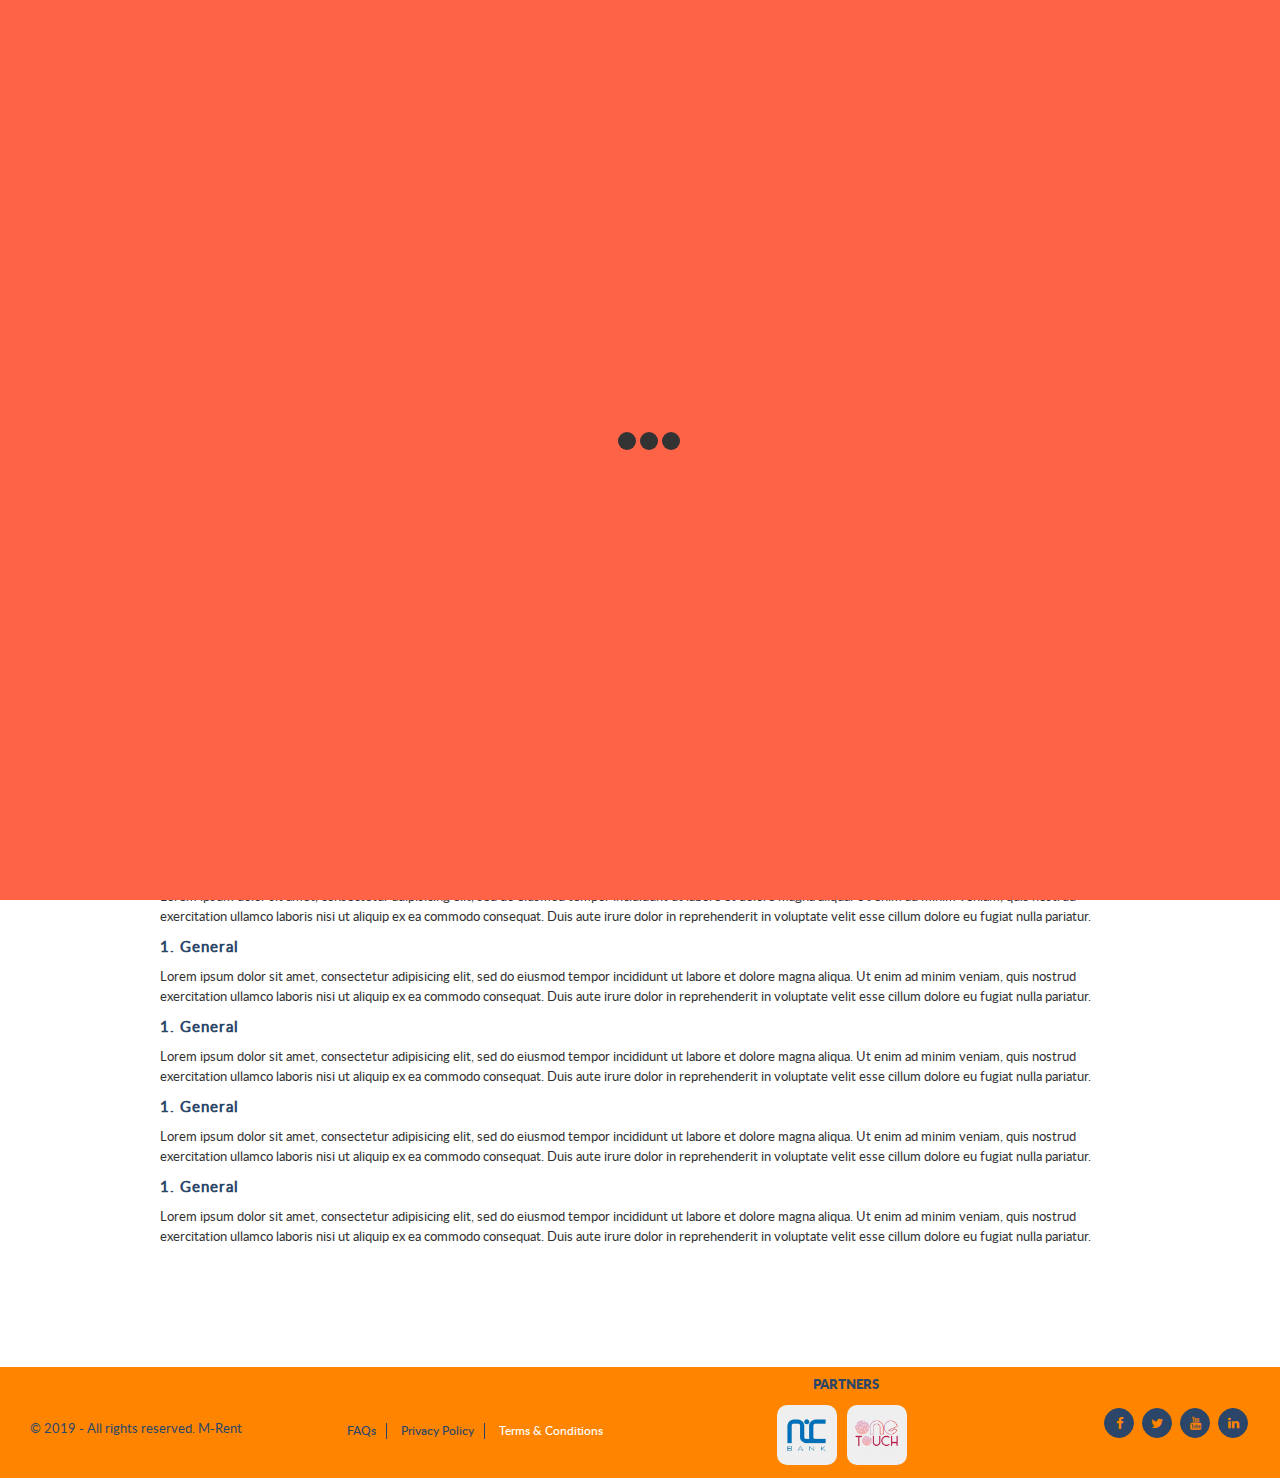
<file: terms.html>
<!DOCTYPE html>
<html lang="en" dir="ltr">

  <head>

    <meta charset="utf-8">
    <meta http-equiv="x-ua-compatible" content="ie=edge">
    <title>M-rent</title>
    <meta name="viewport" content="width=device-width, initial-scale=1">
    <link rel="stylesheet" href="css/style.css" type="text/css">
    <link rel="stylesheet" href="css/font-awesome.css" type="text/css">
    <link rel="stylesheet" href="css/nice-select.css" type="text/css">

    <link rel="apple-touch-icon" sizes="180x180" href="css/favicon/apple-touch-icon.png">
    <link rel="icon" type="image/png" sizes="32x32" href="css/favicon/favicon-32x32.png">
    <link rel="icon" type="image/png" sizes="16x16" href="css/favicon/favicon-16x16.png">
    <link rel="manifest" href="css/favicon/site.webmanifest">
    <link rel="mask-icon" href="css/favicon/safari-pinned-tab.svg" color="#5bbad5">
    <meta name="msapplication-TileColor" content="#da532c">
    <meta name="theme-color" content="#ffffff">

  </head>

  <body>
      <!--CSS Spinner-->
        <div class="spinner-wrapper">
            <div class="spinner">
              <div class="bounce1"></div>
              <div class="bounce2"></div>
              <div class="bounce3"></div>
            </div>
        </div>

    <main class="container">

      <header>

        <nav class="desktop-navigation-wrapper">
          <figure class="logo-wrapper"><a href="index.html"><img src="images/mrent-logo.png" alt="M-rent Logo"></a></figure>

          <ul class="navigation-links">
            <li><a href="index.html">Home</a></li>
            <li><a href="index.html#how-mrent-works">How it works</a></li>
            <li><a href="how-it-works.html">About us</a></li>
            <li><a href="property-listings.html">Property listings</a></li>
          </ul>

          <div class="accounts-wrapper">

            <div class="login-account">
              <select name="forma" onchange="location = this.value;">
                    <option data-display="Login">Login</option>
                    <option value="login.html">Agent</option>
                    <option value="login.html">Landlord</option>
                    <option value="login.html">Tenant</option>
               </select>
            </div>
            <div class="create-account">
              <a href="create-account.html">Create Account</a>
            </div>

          </div>

        </nav>

        <nav class="mobile-navigation-wrapper">

          <div class="visible-mobile">

            <div class="accounts-wrapper">

            <div class="login-account">
              <select name="forma" onchange="location = this.value;">
                    <option data-display="Login">Login</option>
                    <option value="login.html">Agent</option>
                    <option value="login.html">Landlord</option>
                    <option value="login.html">Tenant</option>
               </select>
            </div>
            <div class="create-account">
              <a href="create-account.html">Create Account</a>
            </div>

          </div>

            <div class="mobile-logo-wrapper"><a href="index.html"><img src="images/mrent-logo.png"></a></div>

            <div class="menu-icon">

              <input type="checkbox" id="toggle" />
              <label for="toggle">
                  <i id="bars" class="mobile-menu-icon fa fa-bars fa-fw"></i>
                  <i id="cross" class="mobile-menu-icon fa fa-times fa-fw"></i>
              </label>

            </div>

          </div>

          <div class="hidden-mobile">

            <ul>
              <li><a href="index.html">Home</a></li>
            <li><a href="index.html#how-mrent-works">How it works</a></li>
            <li><a href="how-it-works.html">About us</a></li>
            <li><a href="property-listings.html">Property listings</a></li>
            </ul>

          </div>

        </nav>

      </header>

      <article class="privacy-container">

        <section>

                   
                 <div class="privacy-wrapper">
                    <h2>Terms of Services</h2>
                    <h6>1. General</h6>
                    <p>Lorem ipsum dolor sit amet, consectetur adipisicing elit, sed do eiusmod tempor incididunt ut labore et dolore magna aliqua. Ut enim ad minim veniam, quis nostrud exercitation ullamco laboris nisi ut aliquip ex ea commodo consequat. Duis aute irure dolor in reprehenderit in voluptate velit esse cillum dolore eu fugiat nulla pariatur.</p>

                    <h6>1. General</h6>
                    <p>Lorem ipsum dolor sit amet, consectetur adipisicing elit, sed do eiusmod tempor incididunt ut labore et dolore magna aliqua. Ut enim ad minim veniam, quis nostrud exercitation ullamco laboris nisi ut aliquip ex ea commodo consequat. Duis aute irure dolor in reprehenderit in voluptate velit esse cillum dolore eu fugiat nulla pariatur.</p>

                    <h6>1. General</h6>
                    <p>Lorem ipsum dolor sit amet, consectetur adipisicing elit, sed do eiusmod tempor incididunt ut labore et dolore magna aliqua. Ut enim ad minim veniam, quis nostrud exercitation ullamco laboris nisi ut aliquip ex ea commodo consequat. Duis aute irure dolor in reprehenderit in voluptate velit esse cillum dolore eu fugiat nulla pariatur.</p>

                    <h6>1. General</h6>
                    <p>Lorem ipsum dolor sit amet, consectetur adipisicing elit, sed do eiusmod tempor incididunt ut labore et dolore magna aliqua. Ut enim ad minim veniam, quis nostrud exercitation ullamco laboris nisi ut aliquip ex ea commodo consequat. Duis aute irure dolor in reprehenderit in voluptate velit esse cillum dolore eu fugiat nulla pariatur.</p>

                    <h6>1. General</h6>
                    <p>Lorem ipsum dolor sit amet, consectetur adipisicing elit, sed do eiusmod tempor incididunt ut labore et dolore magna aliqua. Ut enim ad minim veniam, quis nostrud exercitation ullamco laboris nisi ut aliquip ex ea commodo consequat. Duis aute irure dolor in reprehenderit in voluptate velit esse cillum dolore eu fugiat nulla pariatur.</p>

                    <h6>1. General</h6>
                    <p>Lorem ipsum dolor sit amet, consectetur adipisicing elit, sed do eiusmod tempor incididunt ut labore et dolore magna aliqua. Ut enim ad minim veniam, quis nostrud exercitation ullamco laboris nisi ut aliquip ex ea commodo consequat. Duis aute irure dolor in reprehenderit in voluptate velit esse cillum dolore eu fugiat nulla pariatur.</p>

                    <h6>1. General</h6>
                    <p>Lorem ipsum dolor sit amet, consectetur adipisicing elit, sed do eiusmod tempor incididunt ut labore et dolore magna aliqua. Ut enim ad minim veniam, quis nostrud exercitation ullamco laboris nisi ut aliquip ex ea commodo consequat. Duis aute irure dolor in reprehenderit in voluptate velit esse cillum dolore eu fugiat nulla pariatur.</p>

                    <h6>1. General</h6>
                    <p>Lorem ipsum dolor sit amet, consectetur adipisicing elit, sed do eiusmod tempor incididunt ut labore et dolore magna aliqua. Ut enim ad minim veniam, quis nostrud exercitation ullamco laboris nisi ut aliquip ex ea commodo consequat. Duis aute irure dolor in reprehenderit in voluptate velit esse cillum dolore eu fugiat nulla pariatur.</p>

                    <h6>1. General</h6>
                    <p>Lorem ipsum dolor sit amet, consectetur adipisicing elit, sed do eiusmod tempor incididunt ut labore et dolore magna aliqua. Ut enim ad minim veniam, quis nostrud exercitation ullamco laboris nisi ut aliquip ex ea commodo consequat. Duis aute irure dolor in reprehenderit in voluptate velit esse cillum dolore eu fugiat nulla pariatur.</p>

                    <h6>1. General</h6>
                    <p>Lorem ipsum dolor sit amet, consectetur adipisicing elit, sed do eiusmod tempor incididunt ut labore et dolore magna aliqua. Ut enim ad minim veniam, quis nostrud exercitation ullamco laboris nisi ut aliquip ex ea commodo consequat. Duis aute irure dolor in reprehenderit in voluptate velit esse cillum dolore eu fugiat nulla pariatur.</p>

                    <h6>1. General</h6>
                    <p>Lorem ipsum dolor sit amet, consectetur adipisicing elit, sed do eiusmod tempor incididunt ut labore et dolore magna aliqua. Ut enim ad minim veniam, quis nostrud exercitation ullamco laboris nisi ut aliquip ex ea commodo consequat. Duis aute irure dolor in reprehenderit in voluptate velit esse cillum dolore eu fugiat nulla pariatur.</p>

                    <h6>1. General</h6>
                    <p>Lorem ipsum dolor sit amet, consectetur adipisicing elit, sed do eiusmod tempor incididunt ut labore et dolore magna aliqua. Ut enim ad minim veniam, quis nostrud exercitation ullamco laboris nisi ut aliquip ex ea commodo consequat. Duis aute irure dolor in reprehenderit in voluptate velit esse cillum dolore eu fugiat nulla pariatur.</p>

                    <h6>1. General</h6>
                    <p>Lorem ipsum dolor sit amet, consectetur adipisicing elit, sed do eiusmod tempor incididunt ut labore et dolore magna aliqua. Ut enim ad minim veniam, quis nostrud exercitation ullamco laboris nisi ut aliquip ex ea commodo consequat. Duis aute irure dolor in reprehenderit in voluptate velit esse cillum dolore eu fugiat nulla pariatur.</p>
                </div>
          

        </section>

      </article>

      <footer>

        <nav class="footer-navigation-wrapper">

          <div class="footer-links-wrapper">

            <ul>
              <h3>Properties</h3>
              <li><a href="property-listings.html">Commercial</a></li>
              <li><a href="property-listings.html">Apartment</a></li>
              <li><a href="property-listings.html">Bangalow</a></li>
              <li><a href="property-listings.html">Studio Apartments</a></li>
              <li><a href="property-listings.html">Massionette</a></li>
            </ul>

            <ul>
              <h3>Solutions</h3>
              <li><a href="solutions.html">Rent Collection</a></li>
              <li><a href="solutions.html">Rent Payment</a></li>
              <li><a href="solutions.html">Property Management</a></li>
              <li><a href="solutions.html">Property Listing</a></li>
            </ul>

            <ul class="last-lists">
              <h3>User Links</h3>
              <li><a href="#">Tenant Login</a></li>
              <li><a href="#">Agent/Landlord Login</a></li>
              <li><a href="create-account.html">Create account</a></li>
            </ul>

          </div>

          <div class="bottom-footer-wrapper position-fixed-footer">
            <div class="copyright">

              <p>&copy; 2019 - All rights reserved. M-Rent</p>

            </div>

            <div class="bottom-footer-links">

              <ul>
                <!-- <li><a href="#">Careers</a></li> -->
                <li><a href="faqs.html">FAQs</a></li>
                <li><a href="privacy.html">Privacy Policy</a></li>
                <li><a href="terms.html" class="active-footer-link">Terms & Conditions</a></li>
              </ul>

            </div>
            
            <div class="partners-wrapper">
              <h2>Partners</h2>
              <ul>
                  <li><img src="images/nic.png"></li>
                  <li><img src="images/onetouchlogo.png"></li>
              </ul>
          </div>

            <div class="footer-social">

              <ul>
                <li><a href="#" target="_blank" class="fa fa-facebook"></a></li>
                <li><a href="#" target="_blank" class="fa fa-twitter"></a></li>
                <li><a href="#" target="_blank" class="fa fa-youtube"></a></li>
                <li><a href="#" target="_blank" class="fa fa-linkedin"></a></li>
              </ul>

            </div>
          </div>

        </nav>

      </footer>

    </main>
  <script type="text/javascript" src="js/jquery-3.2.1.js"></script>
  <script type="text/javascript" src="js/jquery.nice-select.js"></script>
  <script type="text/javascript" src="js/script.js"></script>
  <script>
        $(document).ready(function() {
        //Preloader
        $(window).on("load", function() {
        preloaderFadeOutTime = 500;
        function hidePreloader() {
        var preloader = $('.spinner-wrapper');
        preloader.fadeOut(preloaderFadeOutTime);
        }
        hidePreloader();
        });
        });
    </script>
  </body>

</html>
</file>
<file: css/style.css>
@font-face {
    font-family: 'latoblack';
    src: url('fonts/lato-black-webfont.woff2') format('woff2'),
    url('fonts/lato-black-webfont.woff') format('woff');
    font-weight: normal;
    font-style: normal;
}
@font-face {
    font-family: 'latoblack_italic';
    src: url('fonts/lato-blackitalic-webfont.woff2') format('woff2'),
    url('fonts/lato-blackitalic-webfont.woff') format('woff');
    font-weight: normal;
    font-style: normal;
}
@font-face {
    font-family: 'latobold';
    src: url('fonts/lato-bold-webfont.woff2') format('woff2'),
    url('fonts/lato-bold-webfont.woff') format('woff');
    font-weight: normal;
    font-style: normal;
}
@font-face {
    font-family: 'latobold_italic';
    src: url('fonts/lato-bolditalic-webfont.woff2') format('woff2'),
    url('fonts/lato-bolditalic-webfont.woff') format('woff');
    font-weight: normal;
    font-style: normal;
}
@font-face {
    font-family: 'latohairline';
    src: url('fonts/lato-hairline-webfont.woff2') format('woff2'),
    url('fonts/lato-hairline-webfont.woff') format('woff');
    font-weight: normal;
    font-style: normal;
}
@font-face {
    font-family: 'latohairline_italic';
    src: url('fonts/lato-hairlineitalic-webfont.woff2') format('woff2'),
    url('fonts/lato-hairlineitalic-webfont.woff') format('woff');
    font-weight: normal;
    font-style: normal;
}
@font-face {
    font-family: 'latoheavy';
    src: url('fonts/lato-heavy-webfont.woff2') format('woff2'),
    url('fonts/lato-heavy-webfont.woff') format('woff');
    font-weight: normal;
    font-style: normal;
}
@font-face {
    font-family: 'latoheavy_italic';
    src: url('fonts/lato-heavyitalic-webfont.woff2') format('woff2'),
    url('fonts/lato-heavyitalic-webfont.woff') format('woff');
    font-weight: normal;
    font-style: normal;
}
@font-face {
    font-family: 'latoitalic';
    src: url('fonts/lato-italic-webfont.woff2') format('woff2'),
    url('fonts/lato-italic-webfont.woff') format('woff');
    font-weight: normal;
    font-style: normal;
}
@font-face {
    font-family: 'latolight';
    src: url('fonts/lato-light-webfont.woff2') format('woff2'),
    url('fonts/lato-light-webfont.woff') format('woff');
    font-weight: normal;
    font-style: normal;
}
@font-face {
    font-family: 'latolight_italic';
    src: url('fonts/lato-lightitalic-webfont.woff2') format('woff2'),
    url('fonts/lato-lightitalic-webfont.woff') format('woff');
    font-weight: normal;
    font-style: normal;
}
@font-face {
    font-family: 'latomedium';
    src: url('fonts/lato-medium-webfont.woff2') format('woff2'),
    url('fonts/lato-medium-webfont.woff') format('woff');
    font-weight: normal;
    font-style: normal;
}
@font-face {
    font-family: 'latomedium_italic';
    src: url('fonts/lato-mediumitalic-webfont.woff2') format('woff2'),
    url('fonts/lato-mediumitalic-webfont.woff') format('woff');
    font-weight: normal;
    font-style: normal;
}
@font-face {
    font-family: 'latoregular';
    src: url('fonts/lato-regular-webfont.woff2') format('woff2'),
    url('fonts/lato-regular-webfont.woff') format('woff');
    font-weight: normal;
    font-style: normal;
}
@font-face {
    font-family: 'latosemibold';
    src: url('fonts/lato-semibold-webfont.woff2') format('woff2'),
    url('fonts/lato-semibold-webfont.woff') format('woff');
    font-weight: normal;
    font-style: normal;
}
@font-face {
    font-family: 'latosemibold_italic';
    src: url('fonts/lato-semibolditalic-webfont.woff2') format('woff2'),
    url('fonts/lato-semibolditalic-webfont.woff') format('woff');
    font-weight: normal;
    font-style: normal;
}
@font-face {
    font-family: 'latothin';
    src: url('fonts/lato-thin-webfont.woff2') format('woff2'),
    url('fonts/lato-thin-webfont.woff') format('woff');
    font-weight: normal;
    font-style: normal;
}
@font-face {
    font-family: 'latothin_italic';
    src: url('fonts/lato-thinitalic-webfont.woff2') format('woff2'),
    url('fonts/lato-thinitalic-webfont.woff') format('woff');
    font-weight: normal;
    font-style: normal;
}
html, body, div, span, applet, object, iframe, h1, h2, h3, h4, h5, h6, p, blockquote, pre, a, abbr, acronym, address, big, cite, code, del, dfn, em, font, img, ins, kbd, q, s, samp, small, strike, strong, sub, sup, tt, var, b, u, i, center, dl, dt, dd, ol, fieldset, form, label, legend, table, caption, tbody, tfoot, thead, tr, th, td, ul, li {
    margin: 0;
    padding: 0;
    border: 0;
    font-size: 100%;
    background: transparent;
    text-decoration:none;
    quotes:none;
    list-style:none;
}
html, body {
  height:100%;
}

/*--============= clear floats ==============--*/
.clr:before, .clr:after {
    content: "";
    display: table;
}
.clr:after {
    clear: both;
}
.clear{ clear:both;}
/*--============= clear floats ==============--*/

body:unresolved{
    opacity:0;
}
body{
    margin:0 ;
    padding:0;
    line-height:1;
    opacity:1;
    -webkit-text-size-adjust:none;
}
::-moz-selection { /* Code for Firefox */
    color: #9a5102;
    background: #ff8500;
}
::selection {
    color: #9a5102;
    background: #ff8500;
}
article, aside, footer, header, hgroup, nav, section, figure, figcaption{display:block; margin:0;}
*{-webkit-tap-highlight-color: rgba(0, 0, 0, 0);}
input,textarea{-webkit-border-radius:0;border-radius:0;font-family: 'latomedium', sans-serif;}
input[type=submit],
input[type=button]{-webkit-appearance:none;}
button{font-family: 'latomedium', sans-serif;}
blockquote:before, blockquote:after, q:before, q:after{content: '';content:none;}
:focus{outline:0;}
::-moz-focus-inner {border:0;}
ins{text-decoration:none;}
del{text-decoration:line-through;}
table{border-collapse:collapse;border-spacing:0;}
*, *:after, *:before {
    -webkit-box-sizing:border-box;
    -moz-box-sizing:border-box;
    box-sizing: border-box;
    -webkit-font-smoothing: antialiased;
    -moz-osx-font-smoothing: grayscale;
    margin: 0;
    padding: 0;
}
a{
    transition: all 0.9s ease;
    outline:none;
    text-decoration: none;
    font-family: 'latomedium', sans-serif;
}
.clearfloat{ clear:both;}
body h1{ font-size:32px;font-family: 'latoblack', sans-serif;}
body h2{ font-size:20px;font-family: 'latoblack', sans-serif;}
body h3{ font-size:18px;font-family: 'latoblack', sans-serif;}
body h4{ font-size:16px;font-family: 'latobold', sans-serif;}
body h5{ font-size:14px;font-family: 'latomedium', sans-serif;}
body h6{font-size: 0.9em;font-family: 'latomedium', sans-serif;}
body p{
    font-size:13px;
    line-height:normal;
    font-weight: normal;
    font-family: 'latoregular', sans-serif;
}
img{
    width:100%;
    display:block;
    transition:all 1s ease;
    margin: auto;
}
.container{
    width: 100%;
    float: left;
}
/*-- ================================================= HEADER STYLES =================================================--*/
.desktop-navigation-wrapper{width: 100%;float: left;background-image: linear-gradient(to right, #ffffff , #ff8500);padding: 20px 20px;}
.logo-wrapper{float: left;width: 10%;padding: 12px 0 0 0;}

.logo-wrapper img{width: 100px;float: left;}

.navigation-links{width: 60%;float: left;text-align: center;}

.navigation-links li{display: inline-block;}

.navigation-links li a{color: #2b4668;text-transform: uppercase;font-size: 12px;float: left;padding: 20px 20px;border: 1px solid transparent;}

.navigation-links li a:hover{
  border: 1px solid #2b4668;
}

.navigation-links li a.active-desktop-link{border: 1px solid #2b4668;}

.accounts-wrapper{width: 30%;float: right;padding: 7px 0 0 0;}

.login-account{float: left;width: 50%;text-align: center;padding: 5px 5px;}

.login-account a{float: left;width: 100%;border: 1px solid #ffffff;color: #ffffff;padding: 10px 3px;text-transform: uppercase;font-size: 12px;}

.login-account a:hover{
  border: 1px solid #2b4668;
  background-color: #2b4668;
}

.create-account{float: left;width: 50%;text-align: center;padding: 5px 5px;}

.create-account a{border: 1px solid #2b4668;color: #ffffff;padding: 13px 3px;float: left;width: 100%;background-color: #2b4668;text-transform: uppercase;font-size: 12px;}
.create-account a:hover{
  background-color: #ffffff;
  color: #2b4668;
  border: 1px solid #ffffff;
}

.dashboard-username{
  float: right;
  padding: 10px;
}

.dashboard-username span{float: left;color: #2b4668;padding: 0 10px 0 0;}

.dashboard-username span h3{text-transform: uppercase;font-size: 12px;}

.dashboard-username span p{text-transform: uppercase;font-size: 12px;}

.dashboard-username i{background-color: #2b4668;width: 30px;height: 30px;border-radius: 50%;text-align: center;padding: 6px 0 0 0;color: #ff8500;}

.mobile-navigation-wrapper{width: 100%;float: left;display: none;}

.visible-mobile{
  background-color: #e6d3bf;
  width: 100%;
  float: left;
}

.accounts-wrapper a{

}
.accounts-wrapper a:hover{

}

.mobile-logo-wrapper{
  float: left;
  padding: 10px 0 10px 20px;
}

.mobile-logo-wrapper img{width: 110px;}

.menu-icon{

}

#toggle {
    display: none;
}

#cross {
    display: none;
}
#toggle + label {
    display: inline-block;
    float:right;
    padding: 10px 20px;
    width:auto;
}
#toggle + label:before{
    display: none;
}

#toggle + label:after{
    display: none;
}

#toggle + label i {
    font-size: 2em;
    color: #2b4668;
}
#toggle:checked + label i#bars {
    display: none;
}
#toggle:checked + label i#cross {
    display: block;
}
#toggle:checked ~ #menu {
    height: 85px;
}

.hidden-mobile{
  display: none;
  background-color: #2b4668;
  width: 100%;
  float: left;
}
.hidden-mobile ul{width: 100%;float: left;}

.hidden-mobile ul li{width: 100%;float: left;}

.hidden-mobile ul li a{width: 100%;float: left;text-transform: uppercase;font-size: 12px;color: #c0c5d0;padding: 15px 15px;border-bottom: 1px solid rgba(255, 255, 255, 0.1);}

.hidden-mobile ul li:last-child a{
  border-bottom: 0;
}

.hidden-mobile ul li a.active-mobile-link{
  background-color: #ffffff;
  color: #2b4668;
}

/*-- ================================================= HEADER STYLES =================================================--*/

/*-- ================================================= FOOTER STYLES =================================================--*/

.footer-navigation-wrapper{width: 100%;float: left;}

.footer-links-wrapper{width: 100%;float: left;background-color: #2b4668;padding: 2em 2em;display: none;}

.footer-links-wrapper ul{width: 33.333%;float: left;border-right: 1px solid rgba(255, 255, 255, 0.1);padding: 2em;}

.footer-links-wrapper ul.last-lists{
  border-right: 0;
}

.footer-links-wrapper ul h3{color: #ff8500;text-transform: uppercase;font-size: 14px;padding: 10px 0;}

.footer-links-wrapper ul li{width: 100%;float: left;}

.footer-links-wrapper ul li a{width: 100%;float: left;text-transform: capitalize;color: #c0c5d0;padding: 6px 0;font-size: 13px;}

.footer-links-wrapper ul li a:hover{
  color: #ff8500;
}

.bottom-footer-wrapper{width: 100%;float: left;background-color: #ff8500;display: table;}

.position-fixed-footer{
    /*position: fixed;bottom: 0;*/
    
}

.copyright{width: 25%;/* float: left; */padding: 20px 10px 10px 30px;display: table-cell;vertical-align: middle;}

.copyright p{color: #2b4668;float: left;}

.bottom-footer-links{width: 25%;/* float: left; */padding: 20px 0 0 0;display: table-cell;vertical-align: middle;}

.bottom-footer-links ul{width: 100%;float: left;text-align: left;}

.bottom-footer-links ul li{display: inline-block;}

.bottom-footer-links ul li a{color: #2b4668;float: left;padding: 2px 10px;border-right: 1px solid #2b4668;font-size: 12px;}
.bottom-footer-links ul li:last-child a{
  border-right: 0;
}

.bottom-footer-links ul li a:hover{
  color: #9a5102;
}

.bottom-footer-links ul li a.active-footer-link{
    color:#ffffff;
}

.footer-social{width: 25%;/* float: right; */padding: 13px 30px 13px 0;display: table-cell;vertical-align: middle;}
.footer-social ul{width: 100%;float: left;text-align: right;}

.footer-social ul li{display: inline-block;padding: 2px;}

.footer-social ul li a{background-color: #2b4668;border: 1px solid #2b4668;width: 30px;height: 30px;text-align: center;border-radius: 50%;font-size: 13px;padding: 8px 0 0 0;color: #ff8500;}

.footer-social ul li a:hover{
  color: #2b4668;
  background-color: #ff8500;
}


/*-- ================================================= FOOTER STYLES =================================================--*/

/*-- ================================================= HOME PAGE STYLES =================================================--*/


.home-banner{
  width: 100%;
  float: left;
}

.banner-wrapper{
  width: 100%;
  float: left;
  position: relative;
}

.banner-wrapper img{
  /* margin: -107px 0 0 0; */
}

.banner-caption{
  position: absolute;
  top: 20%;
  left: 0;
  padding: 0 0 2em 0;
  float: left;
  width: 100%;
  text-align: center;
  margin: auto;
}

.banner-caption p{
  color: #ffffff;
  font-size: 20px;
  padding: 10px 0 30px 0;
  width: 100%;
  float: left;
  text-align: center;
}

.banner-caption p span{
  color: #ffffff;
  font-family: 'latoblack', sans-serif;
}

.banner-caption span.different-font{
  color: #ffffff;
  font-size: 1.5em;
}

.banner-caption a{
  color: #ffffff;
  padding: 10px 40px;
  border: 1px solid #ffffff;
  /* float: left; */
  text-transform: uppercase;
  font-size: 12px;
  margin: 15px 0 0 0;
}

.banner-caption a:hover{
  background-color: #ff8500;
  border: 1px solid #FF8505;
}

.banner-caption-form{
  /* position: absolute; */
  /* bottom: 10%;
  right: 5%; */
  /* background-color: rgba(255, 133, 0, 0.7); */
  border: 1px solid rgba(255, 255, 255, 0.3);
  width: 98%;
  margin: 3% 1% 1% 1%;
  padding: 20px;
  float: left;
}

.banner-caption-form h3{
  color: #fff;
    text-transform: uppercase;
    font-size: 15px;
    padding: 0 0 10px 12px;
}

.form-caption-details-wrapper{float: left;width: 100%;}

.home-caption-links{float: right;border-left: 5px solid #ffffff;padding: 10px;width: 30%;}

.home-caption-links li{

}

.home-caption-links li a{float: left;text-transform: capitalize;font-size: 13px;color: #ffffff;padding: 7px;}

.home-caption-search{float: left;width: 100%;/* background-color: #2b4668; */padding: 20px;margin: 0;}

.home-caption-search form{width: 100%;float: left;}

.home-caption-search form input{
  border: 1px solid #ffffff;
  background-color: transparent;
  width: 100%;
  float: left;
  padding: 10px;
  font-size: 13px;
  color: #ffffff;
}

.home-caption-search form input::placeholder{
  color: #ffffff;
}

.third-input-account{
  width: 33.333%;
  float: left;
  display: inline-block;
  padding: 10px;
}

.home-caption-search button{border: 1px solid #FF8505;width: 100%;float: left;text-align: center;font-size: 12px;text-transform: uppercase;background-color: #ff8500;padding: 10px;color: #2b4668;cursor: pointer;transition: all 0.9s ease;font-weight: bold;}

.home-caption-search button:hover{
  background-color: #ffffff;
  border: 1px solid #ffffff;
}

.map-advanced-wrapper{width: 100%;float: left;padding: 10px 0;}

.map-advanced-wrapper a{width: 50%;float: left;}

.map-advanced-wrapper a i{float: left;background-color: #ff8500;color: #ffffff;padding: 4px 0 0 0;font-size: 12px;width: 20px;height: 20px;text-align: center;}

.map-advanced-wrapper a p{color: #00478f;padding: 2px 0px 0 7px;float: left;text-transform: uppercase;font-size: 11px;}

.how-mrent-works{width: 100%;float: left;position:relative;}

.how-mrent-works h2{
  text-transform: uppercase;
padding: 10px 0 10px 80px;
color: #ff8500;
text-align: left;
font-size: 13px;
}

.how-mrent-works ul{width: 100%;float: left;/* padding: 2em 6em; */}

.how-it-works-title{
  background-color: #ff8500;
  display: table-cell;
  vertical-align: top;
  width: 25%;
  padding: 2em;
}

.how-it-works-title h2{

}
.how-mrent-works ul h2{
  text-transform: uppercase;
  padding: 10px 0;
  color: #2b4668;
  text-align: center;
}
.property-lists h2{
  text-transform: uppercase;
  padding: 20px 1em 20px 7em;
  float: left;
  color: #ff8500;
  font-size: 13px;
}

.home-property{
  text-align: right;
    margin: 20px 7.3em 20px 1em;
    float: right;
    padding: 13px 1px;
    font-size: 12px;
    text-transform: uppercase;
    color: #ff8500;
}

.home-property:hover{
  color: #2b4668;
}

.how-mrent-works ul li{width: 100%!important;float: left;display: table;/* padding: 2em; */position: static!important;}

.work-numbered{
    padding: 1em 2em;
    display: table-cell;
    vertical-align: middle;
    width: 2%;
}


.work-numbered h1{
  font-size: 23em;

}

.works-details{width: 75%;display: table-cell;vertical-align: middle;padding: 2em;}

.works-details img{float: left;width: 50px!important;}

.works-details h4{float: left;width: 100%;color: #ff8500;padding: 13px 0;}

.works-details p{width: 100%;float: left;}

.works-form{width: 30%;display: table-cell;vertical-align: middle;background-color: #ff8500;/* box-shadow: 0 8px 16px 0 rgba(0,0,0,0.2), 0 6px 20px 0 rgba(0,0,0,0.19); *//* display: none; */padding: 20px;}
.last-works-form{
  background-color: #efefef;
}

.works-form form{width: 100%;float: left;padding: 2em;}
.works-form form label{font-size: 13px;color: #8c4a01;width: 100%;float: left;padding: 10px 0;font-family: 'latoregular', sans-serif;}

.works-form form input{background-color: transparent;border: none;border-bottom: 1px solid rgba(140, 74, 1, 0.29);width: 100%;padding: 6px 0;font-family: 'latoregular', sans-serif;}
.works-form form input::placeholder{
    color: rgba(140, 74, 1, 0.5);
    font-family: 'latoregular', sans-serif;
}

.user-work-image{width: 40px;height: 40px;margin: auto;border-radius: 50%;overflow: hidden;}

.user-work-image img{

}

.response-wrapper{

}

.numbered-property{
  width: 100%;
  float: left;
  padding: 10px;
  font-family: 'latoregular', sans-serif;
  font-size: 12px;
}

.response-details{width: 100%;float: left;text-align: center;position: relative;padding: 10px;}

.response-details i{text-align: center;color: #ffffff;background-color: #2b4668;width: 100px;height: 100px;border-radius: 50%;padding: 21px 0 0 0;margin: -40px 0 0 0;border: 17px solid #8c4a01;}

.response-details h6{color: #2b4668;padding: 20px 0;}

.response-details h1{color: #2b4668;padding: 0 0 30px 0;}

.response-details h1 sub{font-size: 12px;}

.property-numbered{float: left;width: 25px;background-color: #9a5102;height: 25px;color: #ffffff;border-radius: 50%;padding: 6px 0 0 0;}

.property-list-works{float: left;text-align: left;color: #9a5102;padding: 0 10px;width: 95%;}

.property-list-works h5{

}

.property-list-works p{

}

/*-- ================================================= HOME PAGE STYLES =================================================--*/


/*-- ================================================= CREATE ACCOUNT PAGE STYLES =================================================--*/

.create-account-wrapper{
  width: 100%;
  float: left;
  padding: 4em 10em;
  background-color: #ffffff;
  background-image: url(../images/bg_image.png);
}

.create-account-wrapper h2{
  text-transform: uppercase;
  font-size: 13px;
  padding: 15px 0;
  color: #ffffff;
}

.tab-wrap {
  -webkit-transition: 0.3s box-shadow ease;
  transition: 0.3s box-shadow ease;
  border-radius: 6px;
  max-width: 100%;
  width: 100%;
  float: left;
  display: -webkit-box;
  display: -webkit-flex;
  display: -ms-flexbox;
  display: flex;
  -webkit-flex-wrap: wrap;
  -ms-flex-wrap: wrap;
  flex-wrap: wrap;
  position: relative;
  list-style: none;
  /* background-color: #fff; */
  padding: 10px 20px;
  box-shadow: 0 1px 3px rgba(0, 0, 0, 0.12), 0 1px 2px rgba(0, 0, 0, 0.24);
}
.tab-wrap:hover {
  box-shadow: 0 12px 23px rgba(0, 0, 0, 0.23), 0 10px 10px rgba(0, 0, 0, 0.19);
}

.tab {
  display: none;
}
.tab:checked:nth-of-type(1) ~ .tab__content:nth-of-type(1) {
  opacity: 1;
  -webkit-transition: 0.5s opacity ease-in, 0.8s transform ease;
  transition: 0.5s opacity ease-in, 0.8s transform ease;
  position: relative;
  top: 0;
  z-index: 100;
  -webkit-transform: translateY(0px);
          transform: translateY(0px);
  text-shadow: 0 0 0;
}
.tab:checked:nth-of-type(2) ~ .tab__content:nth-of-type(2) {
  opacity: 1;
  -webkit-transition: 0.5s opacity ease-in, 0.8s transform ease;
  transition: 0.5s opacity ease-in, 0.8s transform ease;
  position: relative;
  top: 0;
  z-index: 100;
  -webkit-transform: translateY(0px);
          transform: translateY(0px);
  text-shadow: 0 0 0;
}
.tab:checked:nth-of-type(3) ~ .tab__content:nth-of-type(3) {
  opacity: 1;
  -webkit-transition: 0.5s opacity ease-in, 0.8s transform ease;
  transition: 0.5s opacity ease-in, 0.8s transform ease;
  position: relative;
  top: 0;
  z-index: 100;
  -webkit-transform: translateY(0px);
          transform: translateY(0px);
  text-shadow: 0 0 0;
}
.tab:checked:nth-of-type(4) ~ .tab__content:nth-of-type(4) {
  opacity: 1;
  -webkit-transition: 0.5s opacity ease-in, 0.8s transform ease;
  transition: 0.5s opacity ease-in, 0.8s transform ease;
  position: relative;
  top: 0;
  z-index: 100;
  -webkit-transform: translateY(0px);
          transform: translateY(0px);
  text-shadow: 0 0 0;
}
.tab:checked:nth-of-type(5) ~ .tab__content:nth-of-type(5) {
  opacity: 1;
  -webkit-transition: 0.5s opacity ease-in, 0.8s transform ease;
  transition: 0.5s opacity ease-in, 0.8s transform ease;
  position: relative;
  top: 0;
  z-index: 100;
  -webkit-transform: translateY(0px);
          transform: translateY(0px);
  text-shadow: 0 0 0;
}
.tab:first-of-type:not(:last-of-type) + label {
  border-top-right-radius: 0;
  border-bottom-right-radius: 0;
  box-shadow: 0 -1px 0 #ffffff05 inset;
}
.tab:not(:first-of-type):not(:last-of-type) + label {
  border-radius: 0;
}
.tab:last-of-type:not(:first-of-type) + label {
  border-top-left-radius: 0;
  border-bottom-left-radius: 0;
}
.tab:checked + label {
  background-color: #ff8500;
  box-shadow: 0 -1px 0 #fff inset;
  cursor: default;
  color: #ffffff;
}
.tab:checked + label:hover {
  box-shadow: 0 -1px 0 #fff inset;
  background-color: #152333;
}
.tab + label {
  box-shadow: 0 -1px 0 #eee inset;
  cursor: pointer;
  display: block;
  text-decoration: none;
  color: #2b4668;
  background-color: #ffefdd;
  -webkit-user-select: none;
  -moz-user-select: none;
  -ms-user-select: none;
  user-select: none;
  text-align: center;
  -webkit-transition: 0.3s background-color ease, 0.3s box-shadow ease;
  transition: 0.3s background-color ease, 0.3s box-shadow ease;
  height: 50px;
  box-sizing: border-box;
  padding: 20px 50px;
  font-family: 'latoblack', sans-serif;
  text-transform: uppercase;
  font-size: 12px;
}
.tab + label:hover {
  background-color: #f9f9f9;
  box-shadow: 0 1px 0 #f4f4f4 inset;
}
.tab__content {
  padding: 10px 0px;
  background-color: transparent;
  position: absolute;
  width: 100%;
  z-index: -1;
  opacity: 0;
  left: 0;
  -webkit-transform: translateY(-3px);
  transform: translateY(-3px);
  border-radius: 6px;
}

.tab__content form{
  width: 100%;
  float: left;
}

.tab__content form input{width: 100%;float: left;border: 1px solid #ffffff;background-color: transparent;padding: 10px;color: #ffffff;font-size: 13px;}

.tab__content form input::placeholder{
  color: #ffffff;
}

.tab__content form label{
  width: 100%;float: left;
      font-family: 'latomedium', sans-serif;
      padding: 10px 0;
      font-size: 13px;
      color: #2b4668;

}

.tab__content form p{padding: 10px;float: left;width: 100%;color: #ffffff;}

.tab__content form a{color: #ff8500;}

.tab__content form a:hover{
  color: #ffffff;
}

.ts-text-small span{
    color: #ff8500;
    font-size:12px;
    transition:all 0.9s ease;
}

.ts-text-small:hover span{
    transition:all 0.9s ease;
    color:#ffffff;
}

.tab__content form button{width: 100%;float: left;margin: 10px 0;color: #ffffff;background-color: #ff8500;border: none;padding: 15px;text-transform: uppercase;font-size: 13px;text-align: center;cursor: pointer;transition: all 0.9s ease;font-weight: 800;}

.tab__content form button:hover{
  background-color: #ffffff;color: #ff8500;transition: all 0.9s ease;
}

.full-input-account{width: 100%;float: left;padding: 10px;}

.half-input-account{
  width: 50%;
  float: left;
  padding: 10px;
}

.tab__content form input.form-check-input{
    width:auto;
    float:left;
}

.tab__content form label.form-check-label{
    width:auto;
    float:left;
    padding: 0 15px;
    color: #ffffff;
}


/*-- ================================================= CREATE ACCOUNT PAGE STYLES =================================================--*/

/*-- ================================================= PROPERTY LISTINGS PAGE STYLES =================================================--*/

.property-listings-filter{
  width: 20%;
  float: left;
  display: none;
}

.list-grid-view{width: 20%;float: left;padding: 11px;}

.list-grid-view a{color: #ff8500;padding: 9px 4px;float: left;}

.list-grid-view a:hover{
  color: #2b4668;
}

.filter-sort-wrapper{width: 80%;float: left;padding: 10px;}

.filter-search-wrapper{

}

.filter-search-wrapper input{
  width: 100%;
  float: left;
  color: #2b4668;
  background-color: transparent;
  border: 1px solid #2b4668;
  padding: 10px;
  font-size: 13px;
}

.property-lists{
  width: 100%;
  float: left;
}

.property-lists-grid{
  width: 100%;
  float: left;
}

.property-lists ul{
  width: 100%;
  float: left;
  padding: 0 5em 5em 5em;
}



.property-lists ul li{
  /* width: 24%;
  display: inline-block;
  float: left; */
  margin: 0.5%;
  position: relative;
}

.property-lists ul.lists-property li{
  width: 24%;
  display: inline-block;
  float: left;
}
.property-lists ul li img{

}

.property-lists ul li:hover .post-center{
    top: 23%;
}
.listing-content{
  position: absolute;
  bottom: 0;
  left: 0;
  right: 0;
  width: 100%;
  overflow: hidden;
  text-align: center;
  color: #ffffff;
  height: 40%;
  transition: .5s ease;
  background-color: rgba(0, 0, 0, 0.58);
}
.property-lists ul li:hover .listing-content{
    height: 100%;
    cursor: pointer;
    background-color: #2b4668;
}
.post-center{
    position: absolute;
    width: 100%;
    vertical-align: middle;
    display: table;
    top: 6%;
    text-align: left;
    color: #ffffff;
}

.post-center h6{padding: 5px 20px;}

.post-center h3{padding: 8px 20px;}

.post-center h1{padding: 5px 20px;}

.post-center span{width: 100%;float: left;padding: 10px;}

.post-center span i{float: left;color: #ff8500;padding: 10px;width: 10%;}

.post-center span p{float: left;width: 90%;padding: 0;}

.property-qualities{width: 100%;float: left;background-color: #ff8500;margin: 30px 0 0 0;}

.quality-columns{width: 50%;float: left;padding: 10px;}

.quality-columns span{padding: 0;}

.quality-columns span i{color: #ffffff;padding: 5px;width: auto;}

.quality-columns span p{width: auto;padding: 5px 0 0 0;}

.share-listings-wrapper{width: 100%;float: left;position: absolute;bottom: 0;background-color: #12253e;display: none;transition: all 0.9s ease;}

.property-lists ul li:hover .share-listings-wrapper{
  display: block;
  transition: all 0.9s ease;
}

.share-listings-wrapper i{float: left;background-color: #ff8500;color: #ffffff;padding: 11px;}

.share-listings-wrapper p{
  float: left;
  padding: 9px 0 0 10px;
}

.share-listings-wrapper a{
  background-color: #ffffff;
  color: #12253e;
  width: 25px;
  height: 25px;
  text-align: center;
  border-radius: 50%;
  padding: 4px 0 0 0;
  margin: 5px 10px 0 2px;
  float: right;
}

.share-listings-wrapper a:hover{
  background-color: #ff8500;
}

.property-lists-grid ul{width: 100%;float: left;padding: 10px 10%;}

.property-lists-grid ul li{width: 100%;float: left;padding: 20px;}

.property-lists-grid ul li a{width: 100%;float: left;display: table;background-color: #f3f3f3;}
.property-lists-grid ul li a:hover{
  background-color: #e0e0e0;
}

.property-grid-image-wrapper{width: 30%;display: table-cell;vertical-align: middle;}

.property-grid-image-wrapper img{

}

.property-grid-details{width: 70%;display: table-cell;vertical-align: middle;padding: 30px;}

.property-grid-details h3{color: #000;text-transform: uppercase;}

.property-grid-details span{width: 100%;float: left;color: #696969;padding: 10px 0;}

.property-grid-details span i{float: left;}

.property-grid-details span p{float: left;width: auto;padding: 0;}

.property-grid-details h6{color: #636363;width: 100%;float: left;}

.property-grid-details h5{color: #191919;padding: 10px 0 0px 0;width: 100%;float: left;}
.property-grid-details p{
    color: #696969;
    padding: 10px 0;
    float: left;
    width: 100%;
}
.property-grid-details h4{width: 100%;float: left;color: #191919;padding: 15px 0 0 0;}

.property-grid-details h4 i{padding: 0 0 0 35px;}

/*-- ================================================= PROPERTY LISTINGS PAGE STYLES =================================================--*/


/*-- ================================================= SINGLE PROPERTY LISTINGS PAGE STYLES =================================================--*/
.property-listings-wrapper{
  width: 100%;
  float: left;
}
.single-property{width: 100%;float: left;padding: 2em 6em;}

.single-property-banner{width: 100%;float: left;}

.single-property-banner img{

}

.single-property-details{width: 100%;float: left;padding: 0 0 20px 0;}
.single-rent{width: 100%;float: left;}

.single-rent-p{
    float:left;
}
.single-rent-p p{
    float: left;background-color: #ff8500;
    padding: 11px 10px 5px 20px;color: #8c4a01;text-transform: uppercase;font-size: 12px;
}

.qualities-column{
    float:left;
}
.single-rent p{float: left;background-color: #ff8500;padding: 10px;color: #8c4a01;text-transform: uppercase;font-size: 12px;}

.single-rent h3{float: left;padding: 10px 0 0 0px;color: #2b4668;}

.single-rent sup{font-size: 12px;}

.single-rent span{font-weight: 100;font-family: 'latoregular', sans-serif;font-size: 14px;}

.single-property-details h1{width: 100%;float: left;text-transform: uppercase;padding: 15px 0;font-size: 18px;color: #2b4668;}

.single-location{width: 100%;float: left;padding: 0 0 10px 0;}

.single-location i{float: left;color: #ff8500;}

.single-location p{float: left;color: #2b4668;padding: 0 0 0 10px;}

.single-qualities{float: left;width: 100%;background-color: #ff8500;margin: 0 0 30px 0;}

.qualities-single{
    float:left;
    background-color:#ff8500;
}

.single-qualities-list{
  width: 33.333%;
  float: left;
}

.single-qualities i{float: left;color: #fff;padding: 13px 0px 0px 20px;}

.single-qualities span{float: left;color: #ffffff;padding: 10px;}

.single-qualities h4{

}

.single-qualities h4 sup{
    font-size:12px;
}

.qualities-single i{float: left;color: #fff;padding: 13px 0px 0px 20px;}

.qualities-single span{float: left;color: #ffffff;padding: 10px;width:auto;}

.qualities-single h4{padding: 0;}

.qualities-single h4 sup{
    font-size:12px;
}

.single-property-slider{width: 70%;float: left;}

.single-listing-table{width: 100%;float: left;padding:20px 0;}

.single-listing-table table{width: 100%;float: left;}

.single-listing-table table th{padding: 20px;text-align: left;background-color: #2b4668;color:#ffffff;font-family: 'latobold', sans-serif;text-transform: uppercase;font-size: 13px;}

.single-listing-table table tr{}

.single-listing-table table td{padding: 20px;border: 1px solid #e0e0e0;font-family: 'latoregular', sans-serif;font-size: 13px;}
.single-contact{width: 30%;float: left;padding: 0 20px;}

.single-contact h3{text-transform: uppercase;color: #2b4668;padding: 0 0 20px 0;}

.single-contact form{width: 100%;}

.single-contact form input{width: 100%;float: left;color: #2b4668;border: 1px solid #2b4668;padding: 12px;background-color: transparent;font-size: 13px;margin: 10px 0;}

.single-contact form textarea{width: 100%;float: left;resize: none;border: 1px solid #2b4668;padding: 13px;font-size: 13px;margin: 10px 0;height:70px;}

.single-contact form button{width: 100%;float: left;padding: 15px;border: none;background-color: #ff8500;text-transform: uppercase;font-size: 12px;cursor: pointer;transition: all 0.9s ease;margin: 10px 0;}

.single-contact form button:hover{
    background-color: #8c4a01;
    color: #ffffff;
}

.map-wrapper{width: 100%;float: left;padding: 10px 0;}

.map-wrapper iframe{display: block;width: 100%;height: 200px;}

/*-- ================================================= SINGLE PROPERTY LISTINGS PAGE STYLES =================================================--*/



/*-- ================================================= ABOUT US PAGE STYLES =================================================--*/

.about-page-wrapper{
  width: 100%;
  float: left;
}

.about-banner-details{
  width: 100%;
  float: left;
  display: table;
}

.about-banner{
  width: 50%;
  display: table-cell;
  vertical-align: middle;
}

.about-banner img{

}

.about-details{
  width: 50%;
  display: table-cell;
  vertical-align: middle;
  background-color: #ffffff;
  padding: 30px;
}

.about-details h3{
  color: #ff8500;
  text-transform: uppercase;
}

.about-details p{
  color: #2b4668;
  padding: 20px 0;
  width: 100%;
  float: left;
}

.share-about{
  background-color: #ff8500;
  float: left;
  padding: 10px 40px;
  transition: all 0.9s ease;
  cursor: pointer;
}

.share-about:hover{
  background-color: #ffffff;
  transition: all 0.9s ease;
}

.share-about h5{
  text-transform: uppercase;
  color: #ffffff;
  transition: all 0.9s ease;
}

.share-about:hover h5{
  color: #ff8500;
  transition: all 0.9s ease;
}
.partners-wrapper{
    width: 25%;
    /* float: left; */
    padding: 10px;
    display: table-cell;
    vertical-align: middle;
}
.partners-wrapper h2{
  color: #2b4668;
  text-transform: uppercase;
  padding: 0px 0 15px 8px;
  font-size: 13px;
  text-align: center;
}
.partners-wrapper ul{
  width: 100%;
  float: left;
  text-align: center;
}
.partners-wrapper ul li{
    display:inline-block;
    /* float:left; */
    background-color: #efefef;
    margin: 0 3px;
    border-radius: 10px;
}
.partners-wrapper ul li img{
    width: 60px;
}

.key-benefits-wrapper{
  width: 100%;
  float: left;
  padding: 20px 5em 46px 5em;
  /* background-color: #2b4668; */
}

.key-benefits-wrapper h2{
  color: #ff8500;
  text-transform: uppercase;
  padding: 20px 0 15px 8px;
  font-size: 13px;
}

.key-benefits-wrapper ul{
  width: 100%;
  float: left;
}

.key-benefits-wrapper ul li{
  width: 24%;
  display: table-cell;
  float: left;
  margin: 0.5%;
  height: 263px;
  padding: 30px 30px 30px 30px;
  transition: all 0.9s ease;
}

.key-benefits-wrapper ul li:nth-child(odd){
  background-color: #2b4668;
}

.key-benefits-wrapper ul li:nth-child(odd):hover{
  background-color: #efefef;
  transition: all 0.9s ease;
}

.key-benefits-wrapper ul li:nth-child(odd):hover p{
  color: #909090;
  transition: all 0.9s ease;
}

.key-benefits-wrapper ul li:nth-child(even){
  background-color: #ff8500;
}

.key-benefits-wrapper ul li:nth-child(even):hover{
  background-color: #efefef;
}

.key-benefits-wrapper ul li:nth-child(even):hover p{
  color: #909090;
  transition: all 0.9s ease;
}

.key-benefits-wrapper ul li img{
  width: 70px;
}

.key-benefits-wrapper ul li h3{
  color: #ff8500;
  text-transform: uppercase;
  padding: 21px 0 11px 0;
  text-align: center;
  font-size: 13px;
  line-height: 22px;
  transition: all 0.9s ease;
}

.key-benefits-wrapper ul li p{
  color: #fff;
  text-align: center;
}

.key-benefits-wrapper ul li:nth-child(even) h3{
  color: #2b4668;
}


/*-- ================================================= ABOUT US PAGE STYLES =================================================--*/

/*-- ================================================= ALL BILLS PAGE STYLES =================================================--*/

.all-bills-wrapper{width: 100%;float: left;}

.all-bills-container{width: 100%;float: left;display: table;}

.accordion .link {
    cursor: pointer;
    display: block;
    padding: 8px 15px;
    color: #ffffff;
    font-size: 12px;
    position: relative;
    -webkit-transition: all 0.4s ease;
    -o-transition: all 0.4s ease;
    transition: all 0.4s ease;
    float: left;
    width: 100%;
    font-family: 'latomedium', sans-serif;
    text-transform: uppercase;
    border-bottom: 1px solid rgba(255, 255, 255, 0.1);
}

.accordion li:last-child .link { border-bottom: 0; }

.accordion li i {
    position: absolute;
    top: 21px;
    right: 12px;
    font-size: 14px;
    color: #ffffff;
    -webkit-transition: all 0.4s ease;
    -o-transition: all 0.4s ease;
    transition: all 0.4s ease;
}

.accordion li i.fa-angle-down {

}

.accordion li.open .link {
    color: #ffffff;
    font-weight: 900;
    transition: all 0.4s ease;
}

.accordion li.open i {color: #ffffff;}

.accordion li.open i.fa-angle-down {
    -webkit-transform: rotate(180deg);
    -ms-transform: rotate(180deg);
    -o-transform: rotate(180deg);
    transform: rotate(180deg);
}
/**
 * Submenu
 -----------------------------*/
.submenu {
    display: none;
    font-size: 14px;
    float: left;
    width: 100%;
    position:relative;
    background-color: #ff8500;
}
.submenu p{
    color: #654505;
    line-height: 1.7em;
}

.submenu li { border:none;    color: #002366;
    line-height: 22px;font-family: 'latoregular', sans-serif; }

.dashboard-side-links ul .submenu a {
    display: block;
    text-decoration: none;
    color: #8c4a01;
    padding: 12px;
    padding-left: 42px;
    -webkit-transition: all 0.25s ease;
    -o-transition: all 0.25s ease;
    transition: all 0.25s ease;
    padding: 20px 35px;
    border-bottom: 1px solid rgba(140, 74, 1, 0.2);
}

.submenu a:hover {

}

.dashboard-side-links{width: 25%;display: table-cell;background-color: #2b4668;vertical-align: top;}

.dashboard-side-links ul{width: 100%;float: left;}

.dashboard-side-links ul li{width: 100%;float: left;}

.dashboard-side-links ul a{width: 100%;float: left;border-bottom: 1px solid rgba(255, 255, 255, 0.1);padding: 10px;color: #ffffff;text-transform: uppercase;font-size: 12px;}

.dashboard-side-links ul img{float: left;width: 40px;}

.dashboard-side-links ul span{float: left;padding: 15px 0 0 20px;}

.all-bills-details{width: 75%;display: table-cell;vertical-align: top;background-color: #eceef2;padding: 3em;}

.unit-types-wrapper{width: 100%;float: left;padding: 0 0 40px 0;}

.unit-types-wrapper ul{
  width: 100%;
  float: left;
}

.unit-types-wrapper ul li{
  width: 25%;
  float: left;
  display: inline-block;
  padding: 10px;
  background-color: #ffffff;
}

.unit-types-wrapper ul li a{
  width: 100%;
  float: left;
  border-right: 1px solid #e8e8e8;
  padding: 30px 0;
}

.unit-types-wrapper ul img{
  width: 70px;
}

.unit-types-wrapper ul h5{
  width: 100%;
  float: left;
  color: #2b4668;
  text-transform: uppercase;
  padding: 10px 0;
}

.bills-actions-wrapper{width: 100%;float: left;padding: 20px 0;}

.bills-actions-wrapper h3{float: left;color: #2b4668;text-transform: uppercase;font-size: 14px;}

.bills-action{float: right;}

.bills-action a{background-color: #2b4668;color: #ffffff;font-size: 12px;text-transform: uppercase;padding: 10px 30px;}

.bills-action a:hover{
  background-color: #ff8500;
}

.bills-table{width: 100%;float: left;background-color: #ffffff;}

.bills-table table{width: 100%;float: left;}

.bills-table table tr{
}

.bills-table table th{padding: 20px 10px;border: 1px solid #e4e4e4;text-align: left;color: #ff8500;text-transform: uppercase;font-size: 12px;font-family: 'latomedium', sans-serif;}

.bills-table table td{padding: 20px 10px;border: 1px solid #e4e4e4;font-family: 'latoregular', sans-serif;font-size: 13px;color: #2b4668;}

.bills-table table td i{
  color: #ffffff;
  width: 20px;
  height: 20px;
  padding: 3px 0 0 0;
  text-align: center;
  margin: 0 2px 0 0;
  border-radius: 50%;
  cursor: pointer;
  transition: all 0.9s ease;
}

.bills-table table td i:nth-child(odd){
  background-color: #2b4668;
}

.bills-table table td i:nth-child(odd):hover{
  background-color: #ff8500;
  transition: all 0.9s ease;
}

.bills-table table td i:nth-child(even){
  background-color: #ff8500;
}

.bills-table table td i:nth-child(even):hover{
  background-color: #2b4668;
  transition: all 0.9s ease;
}

.pagination{width: 100%;float: left;text-align: center;padding: 20px;}

.pagination li{display: inline-block;padding: 2px;}

.pagination li a{width: 30px;height: 30px;float: left;border: 1px solid #2b4668;color: #2b4668;font-size: 12px;text-align: center;padding: 8px 0 0 0;}

.pagination li a.active-page{color: #ffffff;background-color: #2b4668;}

.pagination li a:hover{
  color: #ffffff;background-color: #2b4668;
}

.dashboard-wrapper{width: 100%;float: left;}

.dashboard-links{width: 100%;float: left;padding: 20px 0;}

.dashboard-links a{float: left;text-transform: uppercase;font-size: 12px;color: #2b4668;padding: 0 10px;border-right: 1px solid #2b4668;}

.dash-lists{width: 100%;float: left;}

.dash-lists li{width: 24%;display: inline-block;float: left;margin: 0.5%;display: table;padding: 10px;}

.dash-lists li:nth-child(odd) .dash-list-image{
  background-color: #2b4668;
}

.dash-lists li:nth-child(even) .dash-list-image{
  background-color: #ff8500;
}

.dash-list-image{width: 30%;display: table-cell;vertical-align: middle;}

.dash-list-image img{
  width: 45px;
}

.dash-list-details{width: 70%;display: table-cell;padding: 10px;vertical-align: middle;background-color: #ffffff;}

.dash-list-details h4{text-transform: uppercase;font-size: 12px;color: #2b4668;}

.dash-list-details h1{color: #ff8500;font-size: 40px;padding: 10px 0;}

.income-stats-wrapper{width: 100%;float: left;padding: 30px 0;}

.income-lists{width: 70%;float: left;}

.income-lists h3{text-transform: uppercase;color: #2b4668;font-size: 14px;padding: 0 0 20px;}

.income-lists ul{width: 100%;float: left;}

.income-lists ul li{width: 49%;display: inline-block;float: left;margin:0.5%;background-color: #ffffff;/* height: 260px; */padding: 80px 0;}

.stats-icon{float: left;width: 20%;}

.stats-icon img{width: 50px;}
.stats-details{float: left;width: 80%;padding: 10px;}

.stats-details h4{text-transform: uppercase;font-size: 13px;color: #2b4668;}

.stats-details h1{font-size: 25px;color: #ff8500;padding: 10px 0px;}

.stats-details sup{font-size: 11px;}

.request-notice{width: 30%;float: left;padding: 0 20px;}

.size-label{width: 50%;}

.modal-content{background-color: #ffffff;padding: 2em;}

.modal-content h4{text-transform: uppercase;padding: 10px 0;color: #2b4668;}

.modal-content input{background-color: transparent;border: 1px solid #2b4668;width: 100%;float: left;padding: 11px;color: #2b4668;}

.modal-content button{
  width: 98%;
  margin: 1%;
  background-color: #ff8500;
  border: none;
  color: #ffffff;
  text-transform: uppercase;
  font-size: 13px;
  padding: 10px;
}

.request-notice h3{text-transform: uppercase;color: #2b4668;font-size: 14px;padding: 0 0 25px 0;}

.requests-wrapper{width: 100%;float: left;}

.checked-wrapper{width: 100%;float: left;background-color: #ff8500;padding: 20px;}
.checked-wrapper img{float: left;width: 50px;}

.checked-wrapper span{float: left;padding: 0 0 0 15px;color: #2b4668;}

.checked-wrapper span h5{

}
.checked-wrapper span h1{

}

.request-list{width: 100%;float: left;}

.request-list li{width: 100%;float: left;}

.request-list li a{width: 100%;float: left;padding: 10px;border-bottom: 1px solid #eaeaea;}

.request-list li a h5{color: #ff8500;text-transform: uppercase;font-size: 13px;}

.request-list li a p{color: #2b4668;padding: 5px 0;}

.request-list li a p span{font-weight: bold;}

.view-all{width: 100%;float: left;}

.view-all a{width: 100%;float: left;padding: 30px 10px 10px 10px;text-align: center;color: #ff8500;text-transform: uppercase;font-size: 13px;}

/*-- ================================================= ALL BILLS PAGE STYLES =================================================--*/

.property-lists h2.listings-title{
  padding: 20px 10px;
  width: 100%;
}

.slider-copy{
  position: absolute;
  top: 0;
  bottom: 0;
  /* background-color: #ffffff; */
  width: 100%;
  padding: 0px 0 0 90px;
  text-align: left;
  font-size: 12px;
  text-transform: uppercase;
  color: #ff8500;
  display: table;
}

.slider-copy h2{
  font-size: 13px;
      padding: 0 0 0 26px;
}



.faqs-wrapper{
    width: 100%;
    float: left;
    padding: 4em 10em;
    background-color: #ffffff;
    background-image: url(../images/bg_image.png);
}
.faqs-accordion {
    width: 100%;
    float: left;
}

.faqs-accordion .link2 {
    cursor: pointer;
    display: block;
    padding: 15px;
    color: #ff8500;
    font-size: 14px;
    font-weight: 700;
    position: relative;
    -webkit-transition: all 0.4s ease;
    -o-transition: all 0.4s ease;
    transition: all 0.4s ease;
    float: left;
    width: 100%;
    margin: 8px 0 0 0;
    border: 1px solid #ff8500;
    background-color: rgba(255, 133, 0, 0.32);
    font-family: 'latoregular', sans-serif;
}
.faqs-accordion .f-link2{
    margin: 0;
}
.faqs-accordion li:last-child .link2 {/* border-bottom: 0; */}

.faqs-accordion li i {
    position: absolute;
    top: 16px;
    right: 12px;
    font-size: 14px;
    color: #595959;
    -webkit-transition: all 0.4s ease;
    -o-transition: all 0.4s ease;
    transition: all 0.4s ease;
}

.faqs-accordion li i.fa-angle-down {

}

.faqs-accordion li.open .link2 {
    color: #000000;
    font-weight: 900;
    transition: all 0.4s ease;
    background-color: #ff8500;
    border-bottom: 0;
}

.faqs-accordion li.open i {color: #000000;}

.faqs-accordion li.open i.fa-angle-down {
    -webkit-transform: rotate(180deg);
    -ms-transform: rotate(180deg);
    -o-transform: rotate(180deg);
    transform: rotate(180deg);
}

/**
 * Submenu
 -----------------------------*/


.submenu2 {
    display: none;
    /* background: #ffffff; */
    font-size: 14px;
    padding: 1% 15px;
    float: left;
    width: 100%;
    position:relative;
    border: 1px solid #ff8500;
}
.submenu2 p{
    color: #ff8500;
    line-height: 1.7em;
}

.submenu2 li { border-bottom: 1px solid #4b4a5e; }

.submenu2 a {
    display: block;
    text-decoration: none;
    color: #d9d9d9;
    padding: 12px;
    padding-left: 42px;
    -webkit-transition: all 0.25s ease;
    -o-transition: all 0.25s ease;
    transition: all 0.25s ease;
}

.submenu2 a:hover {
    background: #b63b4d;
    color: #FFF;
}



.privacy-wrapper{
    width: 100%;
    float: left;
    padding: 5em 10em;
    margin-bottom:3%;
}
.privacy-wrapper h2{
    color: #2b4668;
    font-size: 2em;
    font-weight: 100;
    width: 100%;
    float: left;
    text-align: left;
    font-family: 'brandon_smith_stampregular';
}
.privacy-wrapper h6{
    color: #2b4668;
    font-size: 15px;
    width: 100%;
    float: left;
    text-align: left;
    padding: 10px 0;
    letter-spacing: 1px;
}
.privacy-wrapper p{
    color: #333333;
    line-height: 1.5em;
    padding: 3px 0;
    width: 100%;
    float: left;
    text-align: left;
}

.privacy-wrapper a{
    float: left;
    background-color: #2b4668;
    padding: 1% 4%;
    color: #ffffff;
    text-transform: uppercase;
    font-size: 12px;
    text-align: center;

}
.privacy-wrapper a:hover {
    background-color: #ff8500;
}

.spinner-wrapper {
position: fixed;
top: 0;
left: 0;
right: 0;
bottom: 0;
background-color: #ff6347;
z-index: 999999;
}

.spinner {
    position: absolute;
    top: 48%;
    left: 48%;
    width: 70px;
    text-align: center;
}

.spinner > div {
  width: 18px;
  height: 18px;
  background-color: #333;

  border-radius: 100%;
  display: inline-block;
  -webkit-animation: sk-bouncedelay 1.4s infinite ease-in-out both;
  animation: sk-bouncedelay 1.4s infinite ease-in-out both;
}

.spinner .bounce1 {
  -webkit-animation-delay: -0.32s;
  animation-delay: -0.32s;
}

.spinner .bounce2 {
  -webkit-animation-delay: -0.16s;
  animation-delay: -0.16s;
}

@-webkit-keyframes sk-bouncedelay {
  0%, 80%, 100% { -webkit-transform: scale(0) }
  40% { -webkit-transform: scale(1.0) }
}

@keyframes sk-bouncedelay {
  0%, 80%, 100% { 
    -webkit-transform: scale(0);
    transform: scale(0);
  } 40% { 
    -webkit-transform: scale(1.0);
    transform: scale(1.0);
  }
}


@media handheld, only screen and (max-width: 1480px) {
.work-numbered h1{font-size:15em;}
}

@media handheld, only screen and (max-width: 1440px) {
  /* .banner-caption{width: 30%;} */
  /* .banner-caption-form{width: 60%;} */
}

@media handheld, only screen and (max-width: 1300px) {
  
  .navigation-links li a{padding: 20px 10px;}
  .copyright{width: 25%;}
  .footer-social{width: 20%;}
  .create-account-wrapper{padding: 4em 11em;}
  .banner-caption{top: 0;}
}

@media handheld, only screen and (max-width: 1050px) {
  
  .accounts-wrapper{width: 37%;}
  .navigation-links{width: 53%;}
}

@media handheld, only screen and (max-width: 1024px) {
  .property-lists ul.lists-property li{width: 32.333%;}
  .property-lists-grid ul{padding: 20px;}
  .key-benefits-wrapper{padding: 0px;}
  .all-bills-details{padding: 10px;}
  .dash-lists li{width: 32.333%;}
  .single-property{padding: 20px;}
  .third-input-account{width: 50%;}
  .how-mrent-works ul{padding: 20px;}
  .banner-caption{position: static;background-color: #2b4668;}
  .property-lists ul{padding:0;}
  .partners-wrapper{padding:10px;}
}

@media handheld, only screen and (max-width: 960px) {
  .desktop-navigation-wrapper{display: none;}
  .mobile-navigation-wrapper{display: block;}
  .accounts-wrapper{width: 100%;float: left;background-color: #ff8500;padding: 0;}
  
  .footer-links-wrapper{padding: 0;}
  .footer-links-wrapper ul{width: 100%;border-right: 0;border-bottom: 1px solid rgba(255, 255, 255, 0.1);text-align:center;}
  .footer-links-wrapper ul.last-lists{border-bottom: 0;}
  .copyright{width: 100%;display:block;float:left;}
  .partners-wrapper{width: 100%;display:block;float:left;}
  .copyright p{text-align: center;width: 100%;}
  .bottom-footer-links{width: 100%;padding: 10px 0;display:block;float:left;}
  .footer-social{width: 100%;display:block;float:left;}
  .footer-social ul{text-align: center;}
  .property-lists ul.lists-property li{width: 49%;}
  .property-listings-filter{width: 100%;}
  .property-lists{width: 100%;}
  .property-lists-grid{width: 100%;}
  .about-banner{width: 100%;display: block;float: left;}
  .about-details{width: 100%;display: block;float: left;padding: 10px;}
  .key-benefits-wrapper ul li{width: 49%;}
  .dashboard-username{width: 100%;}
  .dashboard-username i{float: right;}
  /* Force table to not be like tables anymore */
    table, thead, tbody, th, td, tr {display: block;}
    /* Hide table headers (but not display: none;, for accessibility) */
    table thead tr {position: absolute;top: -9999px;left: -9999px;}
    table tr {width: 100%;float: left;text-align: center;}
    table td {border: none;border-bottom: 1px solid #eee;position: relative;float: left;width: 100%;font-size: 11px;padding: 2em;}
    table td:before { /* Now like a table header */position: absolute;/* Top/left values mimic padding */top: 6px;left: 6px;width: 45%;padding-right: 10px;white-space: nowrap;}
    table th.wdh{width: 100%;float: left;}
    /* table th{display:none;} */
    .dashboard-side-links{width: 100%;float: left;display: block;}
    .all-bills-details{width: 100%;float: left;display: block;}
    .income-lists{width: 100%;}
    .request-notice{width: 100%;}
    .dash-lists li{width: 49%;}
    .single-property-slider{width: 100%;}
    .single-contact{width: 100%;}
    .unit-types-wrapper ul li{width: 50%;}
    .banner-caption-form{position: static;width: 100%;float: left;padding: 0;}
    .banner-caption{width: auto;top: 0;padding: 10px;}
    .banner-caption h1{font-size: 2em;}
    .banner-caption a{margin: 15px 0;float:left;width:100%;}
    .works-details{width: 100%;float: left;display: block;}
    .works-form{width: 100%;float: left;display: block;margin: 20px 0;}
    .how-mrent-works ul li{padding: 0}
    .works-details{padding: 10px 0;}
    .works-form form{padding: 10px;}
    .create-account-wrapper{padding: 20px;}
    .position-fixed-footer{position: static;}
    .work-numbered h1{font-size:10em;}
    .partners-wrapper h2{text-align:center;}
    .partners-wrapper ul{text-align:center;}
    .partners-wrapper ul li{float:unset;}

}

@media handheld, only screen and (max-width: 768px) {
  .footer-links-wrapper ul{padding: 1em 2em;}
  .copyright{padding: 10px;}
  .bottom-footer-links ul li a{padding: 2px 7px;}
  .half-input-account{width: 100%;}
  .create-account-wrapper{padding: 1em;}
  .tab + label {width: 50%;}
  .tab__content{padding: 4px;}
  .tab-wrap{padding: 0;}
  .property-lists ul.lists-property li{width: 99%;}
  .key-benefits-wrapper ul li{width: 100%;height: auto;padding: 10px;margin:0;}
  .dash-lists li{width: 99%;}
  .income-lists ul li{width: 99%;}
  .single-property-details h1{font-size: 15px;}
  .unit-types-wrapper ul li{width: 100%;}
  .banner-caption-form h3{padding:15px;}
  .key-benefits-wrapper h2{text-align:center;}
  .how-mrent-works h2{padding:15px;text-align:center;}
  .slider-copy{width:100%;position:static;padding:5px;}
  .work-numbered h1{font-size:2em;}
  .property-lists{background-color:#ececec;}
  .property-lists h2{text-align:center;padding:15px;width:100%;}
  .home-property{margin:0;width:100%;float:left;text-align:center;}


}

@media handheld, only screen and (max-width: 580px) {
  .property-grid-details{padding: 10px;}
  .property-grid-details span{padding: 10px 0;}
  .property-grid-details h5{padding: 10px 0;}
  .third-input-account{width: 100%;}
  .home-caption-search{padding: 0;}
}

@media handheld, only screen and (max-width: 480px) {
  .login-account a{font-size: 10px;}
  .create-account a{font-size: 10px;}
  .banner-caption p br{display: none;}
  .banner-caption p{float: left;padding: 5px;}
}
@media handheld, only screen and (max-width: 420px) {
  .property-grid-image-wrapper{width: 100%;float: left;display: block;}
  .property-grid-details{width: 100%;float: left;display: block;}
  .property-lists-grid ul{padding: 0;}
  .property-lists-grid ul li{padding: 0;}
  .bills-actions-wrapper h3{width: 100%;float: left;}
  .bills-action{width: 100%;float: left;padding: 10px 0;}
  .bills-action a{float: left;width: 49%;margin: 0.5%;text-align: center;}
}
</file>
<file: css/nice-select.css>
.nice-select {
  width: 100%;
  float: left;
  color: #ffffff;
  -webkit-tap-highlight-color: transparent;
  box-sizing: border-box;
  clear: both;
  cursor: pointer;
  display: block;
  font-size: 13px;
  font-weight: normal;
  height: 40px;
  line-height: 40px;
  outline: none;
  padding-left: 10px;
  padding-right: 30px;
  position: relative;
  text-align: left;
  -webkit-transition: all 0.2s ease-in-out;
  transition: all 0.2s ease-in-out;
  -webkit-user-select: none;
  -moz-user-select: none;
  -ms-user-select: none;
  user-select: none;
  white-space: nowrap;
  background-color: transparent;
  border: 1px solid #ffffff;
  font-weight: normal;
  font-family: 'latoregular', sans-serif;
}
.nice-select:hover {
  border-color: #dbdbdb; }
.nice-select:active, .nice-select.open, .nice-select:focus {
  border-color: #999; }
.nice-select:after {
  border-bottom: 2px solid #ffffff;
  border-right: 2px solid #ffffff;
  content: '';
  display: block;
  height: 5px;
  margin-top: -4px;
  pointer-events: none;
  position: absolute;
  right: 12px;
  top: 50%;
  -webkit-transform-origin: 66% 66%;
  -ms-transform-origin: 66% 66%;
  transform-origin: 66% 66%;
  -webkit-transform: rotate(45deg);
  -ms-transform: rotate(45deg);
  transform: rotate(45deg);
  -webkit-transition: all 0.15s ease-in-out;
  transition: all 0.15s ease-in-out;
  width: 5px;
}
.nice-select.open:after {
  -webkit-transform: rotate(-135deg);
  -ms-transform: rotate(-135deg);
  transform: rotate(-135deg); }
.nice-select.open .list {
  opacity: 1;
  pointer-events: auto;
  -webkit-transform: scale(1) translateY(0);
  -ms-transform: scale(1) translateY(0);
  transform: scale(1) translateY(0); }
.nice-select.disabled {
  border-color: #ededed;
  color: #999;
  pointer-events: none; }
.nice-select.disabled:after {
  border-color: #cccccc; }
.nice-select.wide {
  width: 100%; }
.nice-select.wide .list {
  left: 0 !important;
  right: 0 !important; }
.nice-select.right {
  float: right; }
.nice-select.right .list {
  left: auto;
  right: 0; }
.nice-select.small {
  font-size: 12px;
  height: 36px;
  line-height: 34px; }
.nice-select.small:after {
  height: 4px;
  width: 4px; }
.nice-select.small .option {
  line-height: 34px;
  min-height: 34px; }
.nice-select .list {
  background-color: #fff;
  box-shadow: 0 0 0 1px rgba(68, 68, 68, 0.11);
  box-sizing: border-box;
  margin-top: 4px;
  opacity: 0;
  overflow: hidden;
  padding: 0;
  pointer-events: none;
  position: absolute;
  top: 100%;
  left: 0;
  width:100%;
  -webkit-transform-origin: 50% 0;
  -ms-transform-origin: 50% 0;
  transform-origin: 50% 0;
  -webkit-transform: scale(0.75) translateY(-21px);
  -ms-transform: scale(0.75) translateY(-21px);
  transform: scale(0.75) translateY(-21px);
  -webkit-transition: all 0.2s cubic-bezier(0.5, 0, 0, 1.25), opacity 0.15s ease-out;
  transition: all 0.2s cubic-bezier(0.5, 0, 0, 1.25), opacity 0.15s ease-out;
  z-index: 9; }
.nice-select .list:hover .option:not(:hover) {
  background-color: transparent !important; }
.nice-select .option {
  font-family: auto;
  cursor: pointer;
  font-weight: 400;
  line-height: 40px;
  list-style: none;
  min-height: 40px;
  outline: none;
  padding-left: 18px;
  padding-right: 29px;
  text-align: left;
  color:#0c1938;
  -webkit-transition: all 0.2s;
  transition: all 0.2s;
  width: 100%;
  font-family: 'latoregular', sans-serif;
}
.nice-select .option:hover, .nice-select .option.focus, .nice-select .option.selected.focus {
  background-color: #f6f6f6; }
.nice-select .option.selected {
  font-weight: bold; }
.nice-select .option.disabled {
  background-color: transparent;
  color: #999;
  cursor: default; }

.no-csspointerevents .nice-select .list {
  display: none; }

.no-csspointerevents .nice-select.open .list {
  display: block; }


@media only screen and (max-width: 480px) {
  .nice-select{width: 100%;}
}
</file>
<file: css/lightslider.css>
/*! lightslider - v1.1.3 - 2015-04-14
* https://github.com/sachinchoolur/lightslider
* Copyright (c) 2015 Sachin N; Licensed MIT */
/** /!!! core css Should not edit !!!/**/

.lSSlideOuter {
    overflow: hidden;
    -webkit-touch-callout: none;
    -webkit-user-select: none;
    -khtml-user-select: none;
    -moz-user-select: none;
    -ms-user-select: none;
    user-select: none
}
.lightSlider:before, .lightSlider:after {
    content: " ";
    display: table;
}
.lightSlider {
    overflow: hidden;
    margin: 0;
}
.lSSlideWrapper {
    max-width: 100%;
    overflow: hidden;
    position: relative;
}
.lSSlideWrapper > .lightSlider:after {
    clear: both;
}
.lSSlideWrapper .lSSlide {
    -webkit-transform: translate(0px, 0px);
    -ms-transform: translate(0px, 0px);
    transform: translate(0px, 0px);
    -webkit-transition: all 1s;
    -webkit-transition-property: -webkit-transform,height;
    -moz-transition-property: -moz-transform,height;
    transition-property: transform,height;
    -webkit-transition-duration: inherit !important;
    transition-duration: inherit !important;
    -webkit-transition-timing-function: inherit !important;
    transition-timing-function: inherit !important;
}
.lSSlideWrapper .lSFade {
    position: relative;
}
.lSSlideWrapper .lSFade > * {
    position: absolute !important;
    top: 0;
    left: 0;
    z-index: 9;
    margin-right: 0;
    width: 100%;
}
.lSSlideWrapper.usingCss .lSFade > * {
    opacity: 0;
    -webkit-transition-delay: 0s;
    transition-delay: 0s;
    -webkit-transition-duration: inherit !important;
    transition-duration: inherit !important;
    -webkit-transition-property: opacity;
    transition-property: opacity;
    -webkit-transition-timing-function: inherit !important;
    transition-timing-function: inherit !important;
}
.lSSlideWrapper .lSFade > *.active {
    z-index: 10;
}
.lSSlideWrapper.usingCss .lSFade > *.active {
    opacity: 1;
}
/** /!!! End of core css Should not edit !!!/**/

/* Pager */
.lSSlideOuter .lSPager.lSpg {
    margin: 10px 0 0;
    padding: 0;
    text-align: center;
}
.lSSlideOuter .lSPager.lSpg > li {
    cursor: pointer;
    display: inline-block;
    padding: 0 5px;
}
.lSSlideOuter .lSPager.lSpg > li a {
    background-color: #222222;
    border-radius: 30px;
    display: inline-block;
    height: 8px;
    overflow: hidden;
    text-indent: -999em;
    width: 8px;
    position: relative;
    z-index: 99;
    -webkit-transition: all 0.5s linear 0s;
    transition: all 0.5s linear 0s;
}
.lSSlideOuter .lSPager.lSpg > li:hover a, .lSSlideOuter .lSPager.lSpg > li.active a {
    background-color: #428bca;
}
.lSSlideOuter .media {
    opacity: 0.8;
}
.lSSlideOuter .media.active {
    opacity: 1;
}
/* End of pager */

/** Gallery */
.lSSlideOuter .lSPager.lSGallery {
    list-style: none outside none;
    padding-left: 0;
    margin: 0;
    overflow: hidden;
    transform: translate3d(0px, 0px, 0px);
    -moz-transform: translate3d(0px, 0px, 0px);
    -ms-transform: translate3d(0px, 0px, 0px);
    -webkit-transform: translate3d(0px, 0px, 0px);
    -o-transform: translate3d(0px, 0px, 0px);
    -webkit-transition-property: -webkit-transform;
    -moz-transition-property: -moz-transform;
    -webkit-touch-callout: none;
    -webkit-user-select: none;
    -khtml-user-select: none;
    -moz-user-select: none;
    -ms-user-select: none;
    user-select: none;
}
.lSSlideOuter .lSPager.lSGallery li {
    overflow: hidden;
    -webkit-transition: border-radius 0.12s linear 0s 0.35s linear 0s;
    transition: border-radius 0.12s linear 0s 0.35s linear 0s;
    background-color:#000000;
}

.lSSlideOuter .lSPager.lSGallery li img{
    opacity:0.4;
}

.lSSlideOuter .lSPager.lSGallery li.active, .lSSlideOuter .lSPager.lSGallery li:hover {
    border-radius: 5px;
    background-color:#000000;
}

.lSSlideOuter .lSPager.lSGallery li.active img{
    opacity:1;
}
.lSSlideOuter .lSPager.lSGallery img {
    display: block;
    height: auto;
    max-width: 100%;
}
.lSSlideOuter .lSPager.lSGallery:before, .lSSlideOuter .lSPager.lSGallery:after {
    content: " ";
    display: table;
}
.lSSlideOuter .lSPager.lSGallery:after {
    clear: both;
}
/* End of Gallery*/

/* slider actions */
.lSAction > a {
    width: 32px;
    display: block;
    top: 4%;
    height: 32px;
    background-image: url('../images/controls.png');
    cursor: pointer;
    position: absolute;
    z-index: 99;
    margin-top: -16px;
    opacity: 0.8;
    -webkit-transition: opacity 0.35s linear 0s;
    transition: opacity 0.35s linear 0s;
}
.lSAction > a:hover {
    opacity: 1;
}
.lSAction > .lSPrev {
    background-position: 0 0;
    right: 37px;
}
.lSAction > .lSNext {
    background-position: -32px 0;
    right: 10px;
}
.lSAction > a.disabled {
    pointer-events: none;
}
.cS-hidden {
    height: 1px;
    opacity: 0;
    filter: alpha(opacity=0);
    overflow: hidden;
}


/* vertical */
.lSSlideOuter.vertical {
    position: relative;
}
.lSSlideOuter.vertical.noPager {
    padding-right: 0px !important;
}
.lSSlideOuter.vertical .lSGallery {
    position: absolute !important;
    right: 0;
    top: 0;
}
.lSSlideOuter.vertical .lightSlider > * {
    width: 100% !important;
    max-width: none !important;
}

/* vertical controlls */
.lSSlideOuter.vertical .lSAction > a {
    left: 50%;
    margin-left: -14px;
    margin-top: 0;
}
.lSSlideOuter.vertical .lSAction > .lSNext {
    background-position: 31px -31px;
    bottom: 10px;
    top: auto;
}
.lSSlideOuter.vertical .lSAction > .lSPrev {
    background-position: 0 -31px;
    bottom: auto;
    top: 10px;
}
/* vertical */


/* Rtl */
.lSSlideOuter.lSrtl {
    direction: rtl;
}
.lSSlideOuter .lightSlider, .lSSlideOuter .lSPager {
    padding-left: 0;
    list-style: none outside none;
}
.lSSlideOuter.lSrtl .lightSlider, .lSSlideOuter.lSrtl .lSPager {
    padding-right: 0;
}
.lSSlideOuter .lightSlider > *,  .lSSlideOuter .lSGallery li {
    float: left;
}
.lSSlideOuter.lSrtl .lightSlider > *,  .lSSlideOuter.lSrtl .lSGallery li {
    float: right !important;
}
/* Rtl */

@-webkit-keyframes rightEnd {
    0% {
        left: 0;
    }

    50% {
        left: -15px;
    }

    100% {
        left: 0;
    }
}
@keyframes rightEnd {
    0% {
        left: 0;
    }

    50% {
        left: -15px;
    }

    100% {
        left: 0;
    }
}
@-webkit-keyframes topEnd {
    0% {
        top: 0;
    }

    50% {
        top: -15px;
    }

    100% {
        top: 0;
    }
}
@keyframes topEnd {
    0% {
        top: 0;
    }

    50% {
        top: -15px;
    }

    100% {
        top: 0;
    }
}
@-webkit-keyframes leftEnd {
    0% {
        left: 0;
    }

    50% {
        left: 15px;
    }

    100% {
        left: 0;
    }
}
@keyframes leftEnd {
    0% {
        left: 0;
    }

    50% {
        left: 15px;
    }

    100% {
        left: 0;
    }
}
@-webkit-keyframes bottomEnd {
    0% {
        bottom: 0;
    }

    50% {
        bottom: -15px;
    }

    100% {
        bottom: 0;
    }
}
@keyframes bottomEnd {
    0% {
        bottom: 0;
    }

    50% {
        bottom: -15px;
    }

    100% {
        bottom: 0;
    }
}
.lSSlideOuter .rightEnd {
    -webkit-animation: rightEnd 0.3s;
    animation: rightEnd 0.3s;
    position: relative;
}
.lSSlideOuter .leftEnd {
    -webkit-animation: leftEnd 0.3s;
    animation: leftEnd 0.3s;
    position: relative;
}
.lSSlideOuter.vertical .rightEnd {
    -webkit-animation: topEnd 0.3s;
    animation: topEnd 0.3s;
    position: relative;
}
.lSSlideOuter.vertical .leftEnd {
    -webkit-animation: bottomEnd 0.3s;
    animation: bottomEnd 0.3s;
    position: relative;
}
.lSSlideOuter.lSrtl .rightEnd {
    -webkit-animation: leftEnd 0.3s;
    animation: leftEnd 0.3s;
    position: relative;
}
.lSSlideOuter.lSrtl .leftEnd {
    -webkit-animation: rightEnd 0.3s;
    animation: rightEnd 0.3s;
    position: relative;
}
/*/  GRab cursor */
.lightSlider.lsGrab > * {
  cursor: -webkit-grab;
  cursor: -moz-grab;
  cursor: -o-grab;
  cursor: -ms-grab;
  cursor: grab;
}
.lightSlider.lsGrabbing > * {
  cursor: move;
  cursor: -webkit-grabbing;
  cursor: -moz-grabbing;
  cursor: -o-grabbing;
  cursor: -ms-grabbing;
  cursor: grabbing;
}
</file>
